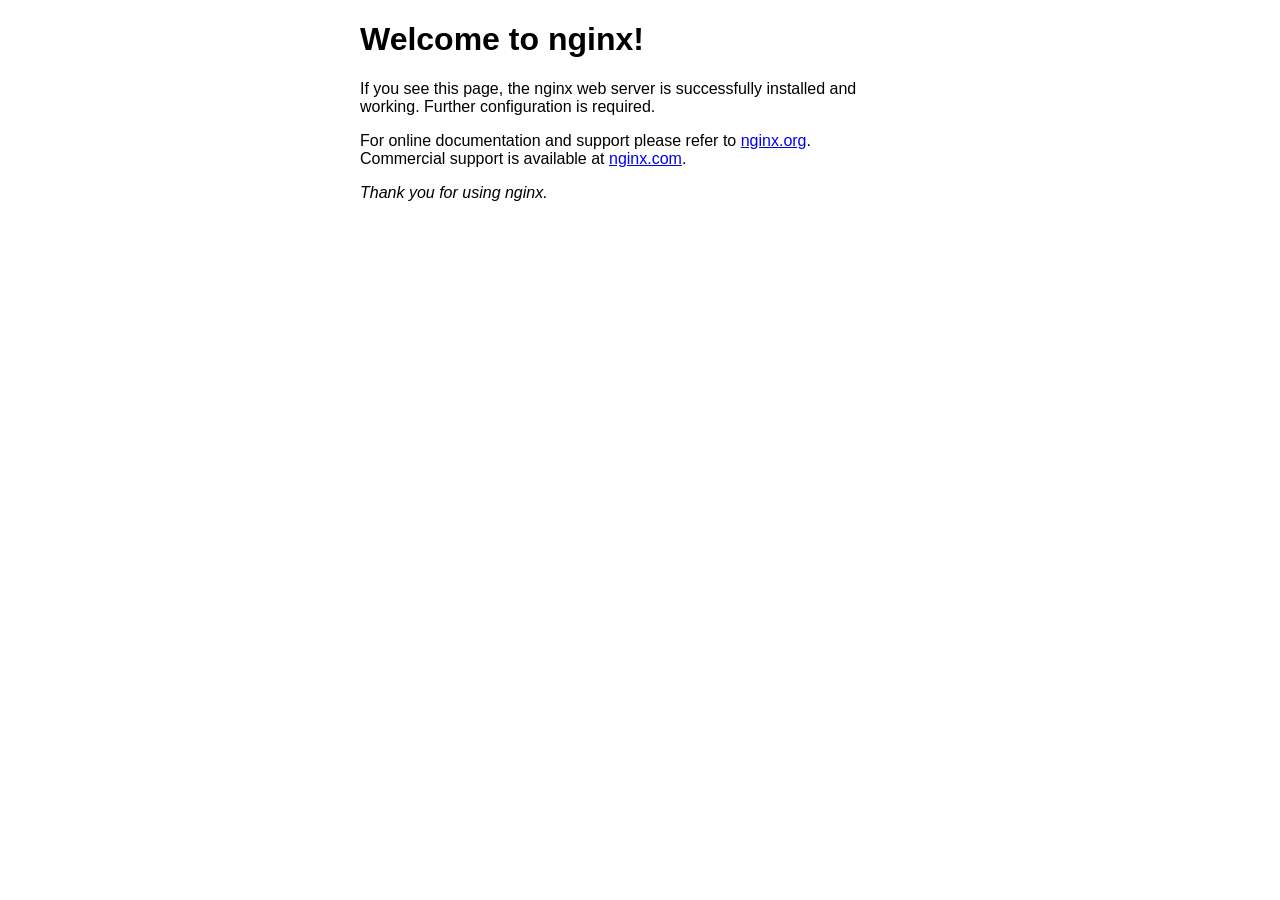
<file: nginx-1.18.0/html/index.html>
<!DOCTYPE html>
<html>
<head>
<title>Welcome to nginx!</title>
<style>
    body {
        width: 35em;
        margin: 0 auto;
        font-family: Tahoma, Verdana, Arial, sans-serif;
    }
</style>
</head>
<body>
<h1>Welcome to nginx!</h1>
<p>If you see this page, the nginx web server is successfully installed and
working. Further configuration is required.</p>

<p>For online documentation and support please refer to
<a href="http://nginx.org/">nginx.org</a>.<br/>
Commercial support is available at
<a href="http://nginx.com/">nginx.com</a>.</p>

<p><em>Thank you for using nginx.</em></p>
</body>
</html>
</file>
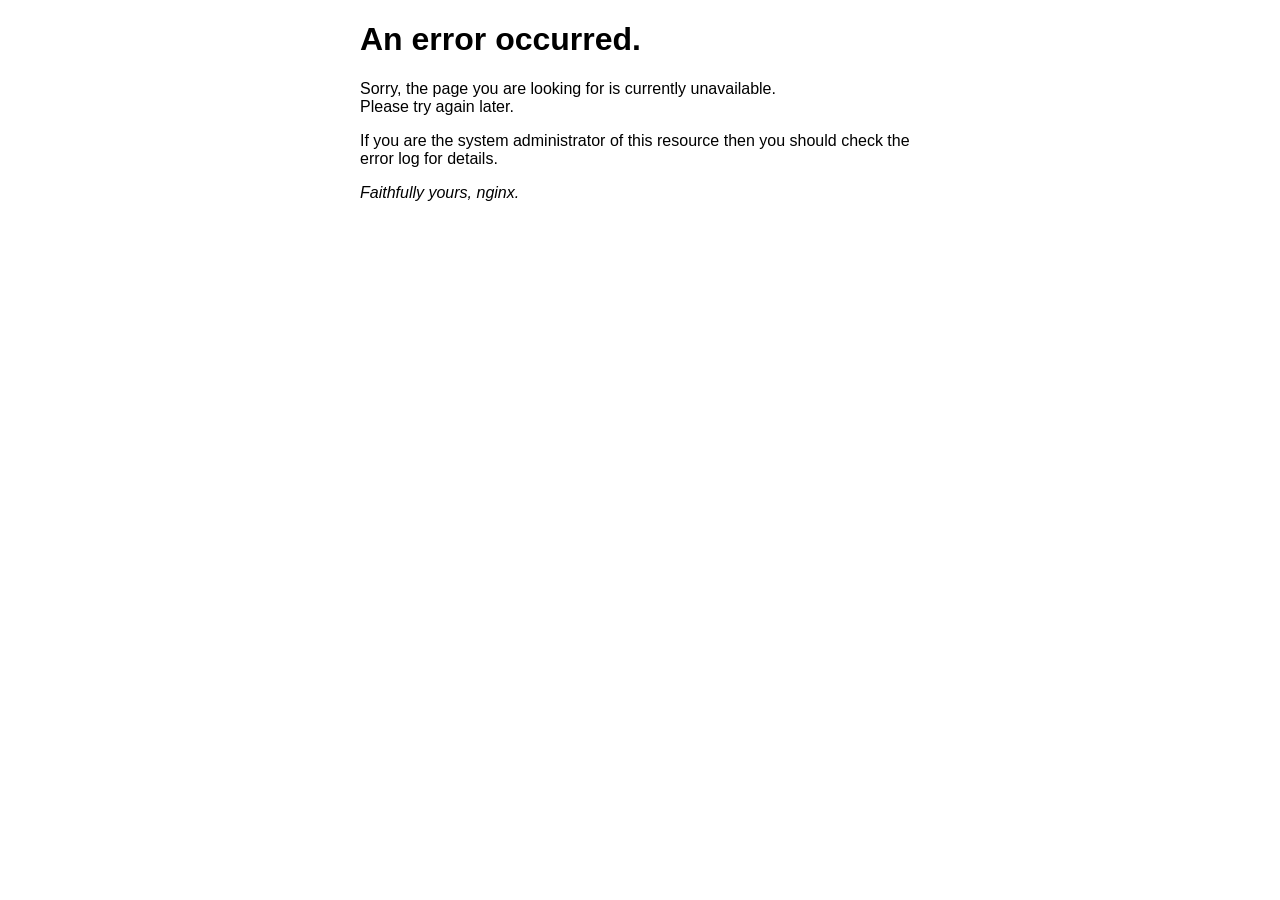
<file: nginx-1.18.0/html/50x.html>
<!DOCTYPE html>
<html>
<head>
<title>Error</title>
<style>
    body {
        width: 35em;
        margin: 0 auto;
        font-family: Tahoma, Verdana, Arial, sans-serif;
    }
</style>
</head>
<body>
<h1>An error occurred.</h1>
<p>Sorry, the page you are looking for is currently unavailable.<br/>
Please try again later.</p>
<p>If you are the system administrator of this resource then you should check
the error log for details.</p>
<p><em>Faithfully yours, nginx.</em></p>
</body>
</html>
</file>
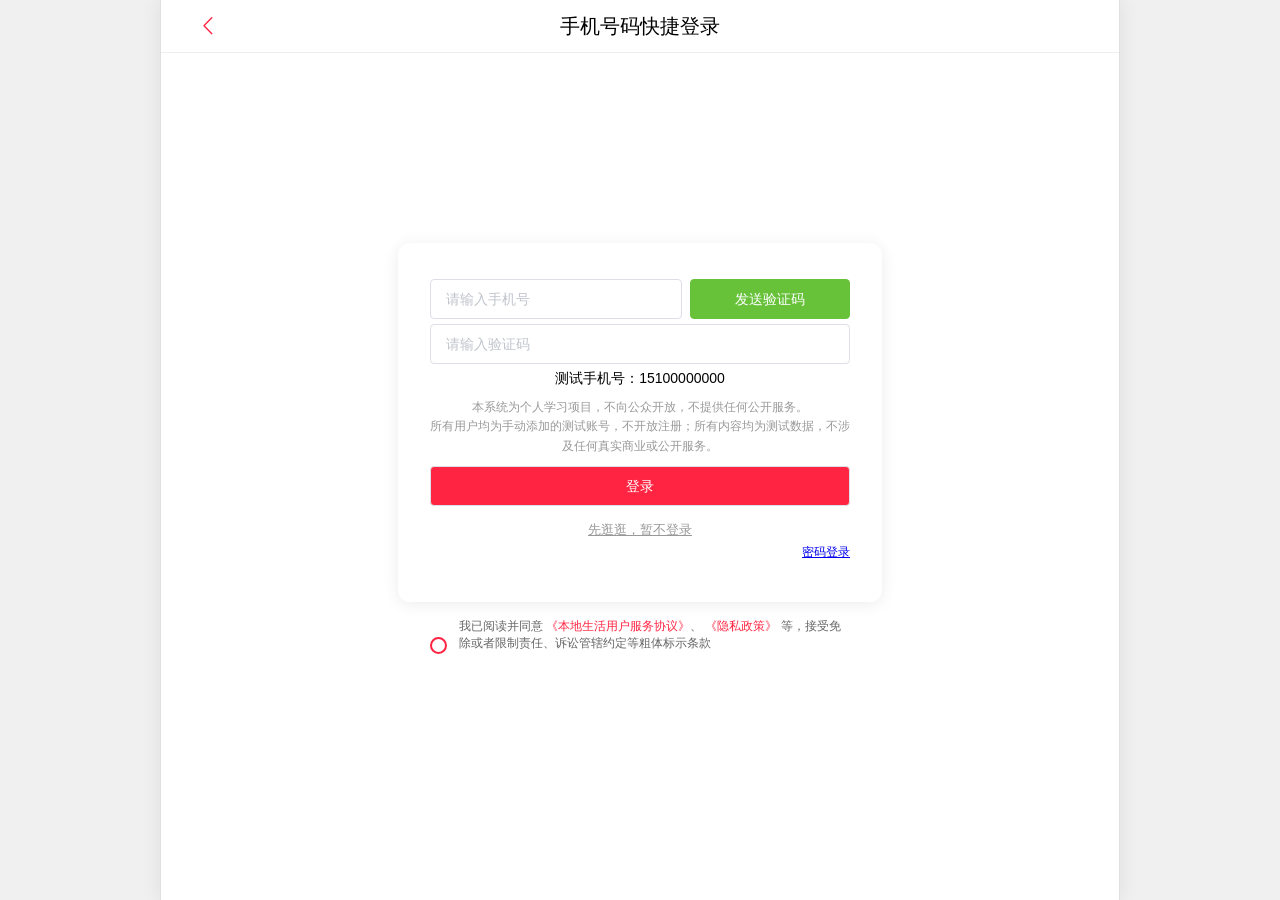
<file: nginx-1.18.0/html/llsp/login.html>
<!DOCTYPE html>
<html lang="en">
<head>
  <meta http-equiv="Content-Type" content="text/html; charset=UTF-8">
  <meta name="viewport" content="width=device-width, initial-scale=1, maximum-scale=1, user-scalable=0">
  <title>本地生活</title>
  <!-- 引入样式 -->
  <link rel="stylesheet" href="./css/element.css?v=20260603">
  <link href="./css/main.css?v=20260603" rel="stylesheet">
  <link href="./css/login.css?v=20260603" rel="stylesheet">

  <style type="text/css">
  </style>
</head>
<body>
<div id="app">
  <div class="login-container">
    <div class="header">
      <div class="header-back-btn" @click="goBack" ><i class="el-icon-arrow-left"></i></div>
      <div class="header-title">手机号码快捷登录</div>
      <div class="header-placeholder"></div>
    </div>
    <div class="content">
      <div class="login-form">
        <div style="display: flex; justify-content: space-between">
          <el-input style="width: 60%" placeholder="请输入手机号" v-model="form.phone"></el-input>
          <el-button style="width: 38%" @click="sendCode" type="success" :disabled="disabled">{{codeBtnMsg}}</el-button>
        </div>

        <div style="height: 5px"></div>
        <el-input placeholder="请输入验证码" v-model="form.code"></el-input>
        <div style="text-align: center; color: black; font-size: 14px; margin: 6px 0 0 0;">测试手机号：15100000000</div>
        <div style="text-align: center; color: #999; font-size: 12px; margin: 10px 0; line-height: 1.6;">
          本系统为个人学习项目，不向公众开放，不提供任何公开服务。<br>
          所有用户均为手动添加的测试账号，不开放注册；所有内容均为测试数据，不涉及任何真实商业或公开服务。
        </div>
        <el-button @click="login" style="width: 100%; background-color:#FF2442; color: #fff;">登录</el-button>
        <div style="text-align: center; margin-top: 15px;">
          <a href="/llsp/index.html" style="color: #999; font-size: 13px;">先逛逛，暂不登录</a>
        </div>
        <div style="text-align: right; color:#333333; margin: 5px 0"><a href="login2.html">密码登录</a></div>
      </div>
      <div class="login-radio">
        <div>
          <input type="radio" id="readed" name="readed" v-model="radio" value="1">
          <label for="readed"></label>
        </div>
        <div>我已阅读并同意
          <a href="javascript:void(0)">
          《本地生活用户服务协议》</a>、
          <a href="javascript:void(0)">《隐私政策》</a>
          等，接受免除或者限制责任、诉讼管辖约定等粗体标示条款
        </div>
      </div>
    </div>
  </div>

</div>
<script src="./js/vue.js"></script>
<script src="./js/axios.min.js"></script>
<!-- 引入组件库 -->
<script src="./js/element.js"></script>
<script src="./js/common.js"></script>
<script src="./js/footer.js"></script>
<script>

  const app = new Vue({
    el: "#app",
    data: {
      radio: "",
      disabled: false, // 发送短信按钮
      codeBtnMsg: "发送验证码", // 发送短信按钮提示
      form:{
        phone: '',
        code: ''
      }
    },
    methods: {
      // 弹窗提示错误
      showError(msg) {
        this.$message.error(msg);
      },
      login(){
        if(!this.radio){
          this.showError("请先确认阅读用户协议！");
          return
        }
        if(!this.form.phone){
          this.showError("手机号不能为空！");
          return
        }
        if(!/^1[3-9]\d{9}$/.test(this.form.phone)){
          this.showError("手机号格式错误！");
          return
        }
        if(!this.form.code){
          this.showError("验证码不能为空！");
          return
        }
        axios.post("user/login", this.form)
        .then(({data}) => {
            if(data){
              // 保存用户信息到session
              sessionStorage.setItem("token", data);
            }
            // 跳转回原页面，没有则跳首页（replace 替换历史记录，避免后退回到登录页）
            var redirect = util.getUrlParam("redirect");
            location.replace(redirect || "/llsp/index.html");
        })
        .catch(err => this.showError(err))
      },
      goBack(){
        location.href="/llsp/index.html";
      },
      sendCode(){
        if (!this.form.phone) {
          this.showError("手机号不能为空");
          return;
        }
        // 前端校验手机号格式
        if (!/^1[3-9]\d{9}$/.test(this.form.phone)) {
          this.showError("手机号格式错误！");
          return;
        }
        // 发送验证码
        axios.post("user/code?phone="+this.form.phone)
          .then(({data}) => {
            // 后端返回验证码，自动填入输入框
            if (data) {
              this.form.code = data;
              this.$message.success("验证码已自动填入：" + data);
            } else {
              this.$message.success("验证码已发送，请查看手机短信");
            }
          })
          .catch(err => {
            console.log(err);
            this.showError(err)
          });
        // 禁用按钮
        this.disabled = true;
        // 按钮倒计时
        let i = 60;
        this.codeBtnMsg = (i--) + '秒后可重发'
        let taskId = setInterval(() => this.codeBtnMsg = (i--) + '秒后可重发', 1000);
        setTimeout(() => {
          this.disabled = false;
          clearInterval(taskId);
          this.codeBtnMsg = "发送验证码";
        }, 59000)
      }
    }
  })
</script>
</body>
</html>
</file>
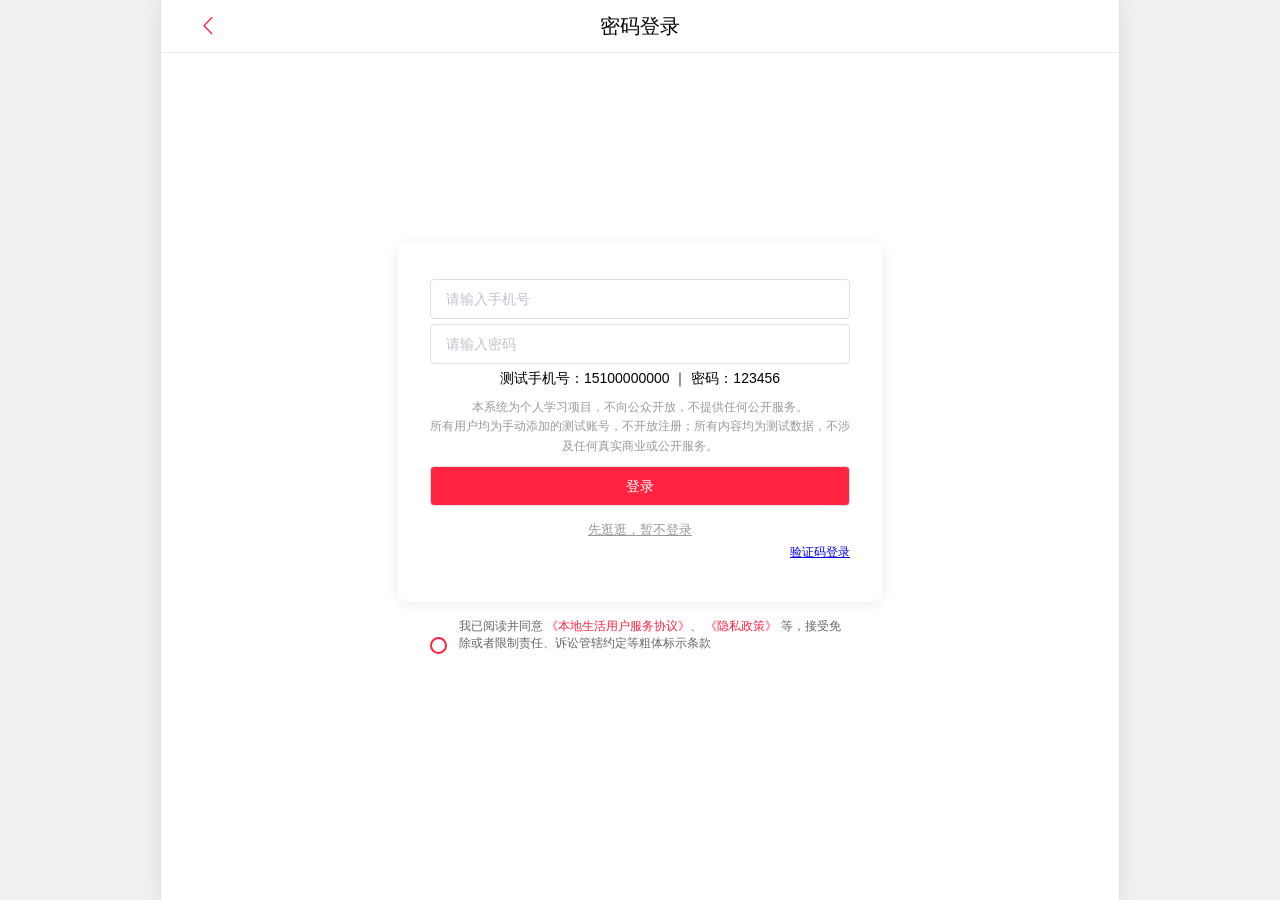
<file: nginx-1.18.0/html/llsp/login2.html>
<!DOCTYPE html>
<html lang="en">
<head>
  <meta http-equiv="Content-Type" content="text/html; charset=UTF-8">
  <meta name="viewport" content="width=device-width, initial-scale=1, maximum-scale=1, user-scalable=0">
  <title>本地生活</title>
  <link rel="stylesheet" href="./css/element.css?v=20260603">
  <link href="./css/main.css?v=20260603" rel="stylesheet">
  <link href="./css/login.css?v=20260603" rel="stylesheet">

  <style type="text/css">
      .el-radio__input.is-checked .el-radio__inner {
          border-color: #FF2442;
          background: #FF2442;
      }
      .el-input__inner:focus {
          border: 1px solid #FF2442;
      }
  </style>
</head>
<body>
<div id="app">
  <div class="login-container">
    <div class="header">
      <div class="header-back-btn" @click="goBack"><i class="el-icon-arrow-left"></i></div>
      <div class="header-title">密码登录</div>
      <div class="header-placeholder"></div>
    </div>
    <div class="content">
      <div class="login-form">
        <el-input placeholder="请输入手机号" v-model="form.phone"></el-input>
        <div style="height: 5px"></div>
        <el-input placeholder="请输入密码" v-model="form.password"></el-input>
        <div style="text-align: center; color: black; font-size: 14px; margin: 6px 0 0 0;">测试手机号：15100000000 ｜ 密码：123456</div>
        <div style="text-align: center; color: #999; font-size: 12px; margin: 10px 0; line-height: 1.6;">
          本系统为个人学习项目，不向公众开放，不提供任何公开服务。<br>
          所有用户均为手动添加的测试账号，不开放注册；所有内容均为测试数据，不涉及任何真实商业或公开服务。
        </div>
        <el-button @click="login" style="width: 100%; background-color:#FF2442; color: #fff;">登录</el-button>
        <div style="text-align: center; margin-top: 15px;">
          <a href="/llsp/index.html" style="color: #999; font-size: 13px;">先逛逛，暂不登录</a>
        </div>
        <div style="text-align: right; color:#333333; margin: 5px 0"><a href="login.html">验证码登录</a></div>
      </div>
      <div class="login-radio">
        <div>
          <input type="radio" id="readed" name="readed" v-model="radio" value="1">
          <label for="readed"></label>
        </div>
        <div>我已阅读并同意
          <a href="javascript:void(0)">
          《本地生活用户服务协议》</a>、
          <a href="javascript:void(0)">《隐私政策》</a>
          等，接受免除或者限制责任、诉讼管辖约定等粗体标示条款
        </div>
      </div>
    </div>
  </div>

</div>
<script src="./js/vue.js"></script>
<script src="./js/axios.min.js"></script>
<!-- 引入组件库 -->
<script src="./js/element.js"></script>
<script src="./js/common.js"></script>
<script>

  const app = new Vue({
    el: "#app",
    data: {
      radio: "",
      form:{
        phone: '',
        password: ''
      }
    },
    methods: {
      // 弹窗提示错误
      showError(msg) {
        this.$message.error(msg);
      },
      login(){
        if(!this.radio){
          this.showError("请先确认阅读用户协议！");
          return;
        }
        if(!this.form.phone){
          this.showError("手机号不能为空！");
          return;
        }
        if(!/^1[3-9]\d{9}$/.test(this.form.phone)){
          this.showError("手机号格式错误！");
          return;
        }
        if(!this.form.password){
          this.showError("密码不能为空！");
          return;
        }
        axios.post("user/login", this.form)
          .then(({data}) => {
            if(data){
              // 保存用户信息到session
              sessionStorage.setItem("token", data);
            }
            // 跳转回原页面，没有则跳首页（replace 替换历史记录，避免后退回到登录页）
            var redirect = util.getUrlParam("redirect");
            location.replace(redirect || "/llsp/index.html");
          })
          .catch(err => this.showError(err))
      },
      goBack(){
        location.href="/llsp/index.html";
      }
    }
  })
</script>
</body>
</html>
</file>
<file: nginx-1.18.0/html/llsp/css/element.css>
@charset "UTF-8";.el-pagination--small .arrow.disabled,.el-table .hidden-columns,.el-table td.is-hidden>*,.el-table th.is-hidden>*,.el-table--hidden{visibility:hidden}.el-dropdown .el-dropdown-selfdefine:focus:active,.el-dropdown .el-dropdown-selfdefine:focus:not(.focusing),.el-message__closeBtn:focus,.el-message__content:focus,.el-popover:focus,.el-popover:focus:active,.el-popover__reference:focus:hover,.el-popover__reference:focus:not(.focusing),.el-rate:active,.el-rate:focus,.el-tooltip:focus:hover,.el-tooltip:focus:not(.focusing),.el-upload-list__item.is-success:active,.el-upload-list__item.is-success:not(.focusing):focus{outline-width:0}.el-input__suffix,.el-tree.is-dragging .el-tree-node__content *{pointer-events:none}@font-face{font-family:element-icons;src:url(fonts/element-icons.woff) format("woff"),url(fonts/element-icons.ttf) format("truetype");font-weight:400;font-display:"auto";font-style:normal}[class*=" el-icon-"],[class^=el-icon-]{font-family:element-icons!important;speak:none;font-style:normal;font-weight:400;font-variant:normal;text-transform:none;line-height:1;vertical-align:baseline;display:inline-block;-webkit-font-smoothing:antialiased;-moz-osx-font-smoothing:grayscale}.el-icon-ice-cream-round:before{content:"\e6a0"}.el-icon-ice-cream-square:before{content:"\e6a3"}.el-icon-lollipop:before{content:"\e6a4"}.el-icon-potato-strips:before{content:"\e6a5"}.el-icon-milk-tea:before{content:"\e6a6"}.el-icon-ice-drink:before{content:"\e6a7"}.el-icon-ice-tea:before{content:"\e6a9"}.el-icon-coffee:before{content:"\e6aa"}.el-icon-orange:before{content:"\e6ab"}.el-icon-pear:before{content:"\e6ac"}.el-icon-apple:before{content:"\e6ad"}.el-icon-cherry:before{content:"\e6ae"}.el-icon-watermelon:before{content:"\e6af"}.el-icon-grape:before{content:"\e6b0"}.el-icon-refrigerator:before{content:"\e6b1"}.el-icon-goblet-square-full:before{content:"\e6b2"}.el-icon-goblet-square:before{content:"\e6b3"}.el-icon-goblet-full:before{content:"\e6b4"}.el-icon-goblet:before{content:"\e6b5"}.el-icon-cold-drink:before{content:"\e6b6"}.el-icon-coffee-cup:before{content:"\e6b8"}.el-icon-water-cup:before{content:"\e6b9"}.el-icon-hot-water:before{content:"\e6ba"}.el-icon-ice-cream:before{content:"\e6bb"}.el-icon-dessert:before{content:"\e6bc"}.el-icon-sugar:before{content:"\e6bd"}.el-icon-tableware:before{content:"\e6be"}.el-icon-burger:before{content:"\e6bf"}.el-icon-knife-fork:before{content:"\e6c1"}.el-icon-fork-spoon:before{content:"\e6c2"}.el-icon-chicken:before{content:"\e6c3"}.el-icon-food:before{content:"\e6c4"}.el-icon-dish-1:before{content:"\e6c5"}.el-icon-dish:before{content:"\e6c6"}.el-icon-moon-night:before{content:"\e6ee"}.el-icon-moon:before{content:"\e6f0"}.el-icon-cloudy-and-sunny:before{content:"\e6f1"}.el-icon-partly-cloudy:before{content:"\e6f2"}.el-icon-cloudy:before{content:"\e6f3"}.el-icon-sunny:before{content:"\e6f6"}.el-icon-sunset:before{content:"\e6f7"}.el-icon-sunrise-1:before{content:"\e6f8"}.el-icon-sunrise:before{content:"\e6f9"}.el-icon-heavy-rain:before{content:"\e6fa"}.el-icon-lightning:before{content:"\e6fb"}.el-icon-light-rain:before{content:"\e6fc"}.el-icon-wind-power:before{content:"\e6fd"}.el-icon-baseball:before{content:"\e712"}.el-icon-soccer:before{content:"\e713"}.el-icon-football:before{content:"\e715"}.el-icon-basketball:before{content:"\e716"}.el-icon-ship:before{content:"\e73f"}.el-icon-truck:before{content:"\e740"}.el-icon-bicycle:before{content:"\e741"}.el-icon-mobile-phone:before{content:"\e6d3"}.el-icon-service:before{content:"\e6d4"}.el-icon-key:before{content:"\e6e2"}.el-icon-unlock:before{content:"\e6e4"}.el-icon-lock:before{content:"\e6e5"}.el-icon-watch:before{content:"\e6fe"}.el-icon-watch-1:before{content:"\e6ff"}.el-icon-timer:before{content:"\e702"}.el-icon-alarm-clock:before{content:"\e703"}.el-icon-map-location:before{content:"\e704"}.el-icon-delete-location:before{content:"\e705"}.el-icon-add-location:before{content:"\e706"}.el-icon-location-information:before{content:"\e707"}.el-icon-location-outline:before{content:"\e708"}.el-icon-location:before{content:"\e79e"}.el-icon-place:before{content:"\e709"}.el-icon-discover:before{content:"\e70a"}.el-icon-first-aid-kit:before{content:"\e70b"}.el-icon-trophy-1:before{content:"\e70c"}.el-icon-trophy:before{content:"\e70d"}.el-icon-medal:before{content:"\e70e"}.el-icon-medal-1:before{content:"\e70f"}.el-icon-stopwatch:before{content:"\e710"}.el-icon-mic:before{content:"\e711"}.el-icon-copy-document:before{content:"\e718"}.el-icon-full-screen:before{content:"\e719"}.el-icon-switch-button:before{content:"\e71b"}.el-icon-aim:before{content:"\e71c"}.el-icon-crop:before{content:"\e71d"}.el-icon-odometer:before{content:"\e71e"}.el-icon-time:before{content:"\e71f"}.el-icon-bangzhu:before{content:"\e724"}.el-icon-close-notification:before{content:"\e726"}.el-icon-microphone:before{content:"\e727"}.el-icon-turn-off-microphone:before{content:"\e728"}.el-icon-position:before{content:"\e729"}.el-icon-postcard:before{content:"\e72a"}.el-icon-message:before{content:"\e72b"}.el-icon-chat-line-square:before{content:"\e72d"}.el-icon-chat-dot-square:before{content:"\e72e"}.el-icon-chat-dot-round:before{content:"\e72f"}.el-icon-chat-square:before{content:"\e730"}.el-icon-chat-line-round:before{content:"\e731"}.el-icon-chat-round:before{content:"\e732"}.el-icon-set-up:before{content:"\e733"}.el-icon-turn-off:before{content:"\e734"}.el-icon-open:before{content:"\e735"}.el-icon-connection:before{content:"\e736"}.el-icon-link:before{content:"\e737"}.el-icon-cpu:before{content:"\e738"}.el-icon-thumb:before{content:"\e739"}.el-icon-female:before{content:"\e73a"}.el-icon-male:before{content:"\e73b"}.el-icon-guide:before{content:"\e73c"}.el-icon-news:before{content:"\e73e"}.el-icon-price-tag:before{content:"\e744"}.el-icon-discount:before{content:"\e745"}.el-icon-wallet:before{content:"\e747"}.el-icon-coin:before{content:"\e748"}.el-icon-money:before{content:"\e749"}.el-icon-bank-card:before{content:"\e74a"}.el-icon-box:before{content:"\e74b"}.el-icon-present:before{content:"\e74c"}.el-icon-sell:before{content:"\e6d5"}.el-icon-sold-out:before{content:"\e6d6"}.el-icon-shopping-bag-2:before{content:"\e74d"}.el-icon-shopping-bag-1:before{content:"\e74e"}.el-icon-shopping-cart-2:before{content:"\e74f"}.el-icon-shopping-cart-1:before{content:"\e750"}.el-icon-shopping-cart-full:before{content:"\e751"}.el-icon-smoking:before{content:"\e752"}.el-icon-no-smoking:before{content:"\e753"}.el-icon-house:before{content:"\e754"}.el-icon-table-lamp:before{content:"\e755"}.el-icon-school:before{content:"\e756"}.el-icon-office-building:before{content:"\e757"}.el-icon-toilet-paper:before{content:"\e758"}.el-icon-notebook-2:before{content:"\e759"}.el-icon-notebook-1:before{content:"\e75a"}.el-icon-files:before{content:"\e75b"}.el-icon-collection:before{content:"\e75c"}.el-icon-receiving:before{content:"\e75d"}.el-icon-suitcase-1:before{content:"\e760"}.el-icon-suitcase:before{content:"\e761"}.el-icon-film:before{content:"\e763"}.el-icon-collection-tag:before{content:"\e765"}.el-icon-data-analysis:before{content:"\e766"}.el-icon-pie-chart:before{content:"\e767"}.el-icon-data-board:before{content:"\e768"}.el-icon-data-line:before{content:"\e76d"}.el-icon-reading:before{content:"\e769"}.el-icon-magic-stick:before{content:"\e76a"}.el-icon-coordinate:before{content:"\e76b"}.el-icon-mouse:before{content:"\e76c"}.el-icon-brush:before{content:"\e76e"}.el-icon-headset:before{content:"\e76f"}.el-icon-umbrella:before{content:"\e770"}.el-icon-scissors:before{content:"\e771"}.el-icon-mobile:before{content:"\e773"}.el-icon-attract:before{content:"\e774"}.el-icon-monitor:before{content:"\e775"}.el-icon-search:before{content:"\e778"}.el-icon-takeaway-box:before{content:"\e77a"}.el-icon-paperclip:before{content:"\e77d"}.el-icon-printer:before{content:"\e77e"}.el-icon-document-add:before{content:"\e782"}.el-icon-document:before{content:"\e785"}.el-icon-document-checked:before{content:"\e786"}.el-icon-document-copy:before{content:"\e787"}.el-icon-document-delete:before{content:"\e788"}.el-icon-document-remove:before{content:"\e789"}.el-icon-tickets:before{content:"\e78b"}.el-icon-folder-checked:before{content:"\e77f"}.el-icon-folder-delete:before{content:"\e780"}.el-icon-folder-remove:before{content:"\e781"}.el-icon-folder-add:before{content:"\e783"}.el-icon-folder-opened:before{content:"\e784"}.el-icon-folder:before{content:"\e78a"}.el-icon-edit-outline:before{content:"\e764"}.el-icon-edit:before{content:"\e78c"}.el-icon-date:before{content:"\e78e"}.el-icon-c-scale-to-original:before{content:"\e7c6"}.el-icon-view:before{content:"\e6ce"}.el-icon-loading:before{content:"\e6cf"}.el-icon-rank:before{content:"\e6d1"}.el-icon-sort-down:before{content:"\e7c4"}.el-icon-sort-up:before{content:"\e7c5"}.el-icon-sort:before{content:"\e6d2"}.el-icon-finished:before{content:"\e6cd"}.el-icon-refresh-left:before{content:"\e6c7"}.el-icon-refresh-right:before{content:"\e6c8"}.el-icon-refresh:before{content:"\e6d0"}.el-icon-video-play:before{content:"\e7c0"}.el-icon-video-pause:before{content:"\e7c1"}.el-icon-d-arrow-right:before{content:"\e6dc"}.el-icon-d-arrow-left:before{content:"\e6dd"}.el-icon-arrow-up:before{content:"\e6e1"}.el-icon-arrow-down:before{content:"\e6df"}.el-icon-arrow-right:before{content:"\e6e0"}.el-icon-arrow-left:before{content:"\e6de"}.el-icon-top-right:before{content:"\e6e7"}.el-icon-top-left:before{content:"\e6e8"}.el-icon-top:before{content:"\e6e6"}.el-icon-bottom:before{content:"\e6eb"}.el-icon-right:before{content:"\e6e9"}.el-icon-back:before{content:"\e6ea"}.el-icon-bottom-right:before{content:"\e6ec"}.el-icon-bottom-left:before{content:"\e6ed"}.el-icon-caret-top:before{content:"\e78f"}.el-icon-caret-bottom:before{content:"\e790"}.el-icon-caret-right:before{content:"\e791"}.el-icon-caret-left:before{content:"\e792"}.el-icon-d-caret:before{content:"\e79a"}.el-icon-share:before{content:"\e793"}.el-icon-menu:before{content:"\e798"}.el-icon-s-grid:before{content:"\e7a6"}.el-icon-s-check:before{content:"\e7a7"}.el-icon-s-data:before{content:"\e7a8"}.el-icon-s-opportunity:before{content:"\e7aa"}.el-icon-s-custom:before{content:"\e7ab"}.el-icon-s-claim:before{content:"\e7ad"}.el-icon-s-finance:before{content:"\e7ae"}.el-icon-s-comment:before{content:"\e7af"}.el-icon-s-flag:before{content:"\e7b0"}.el-icon-s-marketing:before{content:"\e7b1"}.el-icon-s-shop:before{content:"\e7b4"}.el-icon-s-open:before{content:"\e7b5"}.el-icon-s-management:before{content:"\e7b6"}.el-icon-s-ticket:before{content:"\e7b7"}.el-icon-s-release:before{content:"\e7b8"}.el-icon-s-home:before{content:"\e7b9"}.el-icon-s-promotion:before{content:"\e7ba"}.el-icon-s-operation:before{content:"\e7bb"}.el-icon-s-unfold:before{content:"\e7bc"}.el-icon-s-fold:before{content:"\e7a9"}.el-icon-s-platform:before{content:"\e7bd"}.el-icon-s-order:before{content:"\e7be"}.el-icon-s-cooperation:before{content:"\e7bf"}.el-icon-bell:before{content:"\e725"}.el-icon-message-solid:before{content:"\e799"}.el-icon-video-camera:before{content:"\e772"}.el-icon-video-camera-solid:before{content:"\e796"}.el-icon-camera:before{content:"\e779"}.el-icon-camera-solid:before{content:"\e79b"}.el-icon-download:before{content:"\e77c"}.el-icon-upload2:before{content:"\e77b"}.el-icon-upload:before{content:"\e7c3"}.el-icon-picture-outline-round:before{content:"\e75f"}.el-icon-picture-outline:before{content:"\e75e"}.el-icon-picture:before{content:"\e79f"}.el-icon-close:before{content:"\e6db"}.el-icon-check:before{content:"\e6da"}.el-icon-plus:before{content:"\e6d9"}.el-icon-minus:before{content:"\e6d8"}.el-icon-help:before{content:"\e73d"}.el-icon-s-help:before{content:"\e7b3"}.el-icon-circle-close:before{content:"\e78d"}.el-icon-circle-check:before{content:"\e720"}.el-icon-circle-plus-outline:before{content:"\e723"}.el-icon-remove-outline:before{content:"\e722"}.el-icon-zoom-out:before{content:"\e776"}.el-icon-zoom-in:before{content:"\e777"}.el-icon-error:before{content:"\e79d"}.el-icon-success:before{content:"\e79c"}.el-icon-circle-plus:before{content:"\e7a0"}.el-icon-remove:before{content:"\e7a2"}.el-icon-info:before{content:"\e7a1"}.el-icon-question:before{content:"\e7a4"}.el-icon-warning-outline:before{content:"\e6c9"}.el-icon-warning:before{content:"\e7a3"}.el-icon-goods:before{content:"\e7c2"}.el-icon-s-goods:before{content:"\e7b2"}.el-icon-star-off:before{content:"\e717"}.el-icon-star-on:before{content:"\e797"}.el-icon-more-outline:before{content:"\e6cc"}.el-icon-more:before{content:"\e794"}.el-icon-phone-outline:before{content:"\e6cb"}.el-icon-phone:before{content:"\e795"}.el-icon-user:before{content:"\e6e3"}.el-icon-user-solid:before{content:"\e7a5"}.el-icon-setting:before{content:"\e6ca"}.el-icon-s-tools:before{content:"\e7ac"}.el-icon-delete:before{content:"\e6d7"}.el-icon-delete-solid:before{content:"\e7c9"}.el-icon-eleme:before{content:"\e7c7"}.el-icon-platform-eleme:before{content:"\e7ca"}.el-icon-loading{-webkit-animation:rotating 2s linear infinite;animation:rotating 2s linear infinite}.el-icon--right{margin-left:5px}.el-icon--left{margin-right:5px}@-webkit-keyframes rotating{0%{-webkit-transform:rotateZ(0);transform:rotateZ(0)}100%{-webkit-transform:rotateZ(360deg);transform:rotateZ(360deg)}}@keyframes rotating{0%{-webkit-transform:rotateZ(0);transform:rotateZ(0)}100%{-webkit-transform:rotateZ(360deg);transform:rotateZ(360deg)}}.el-pagination{white-space:nowrap;padding:2px 5px;color:#303133;font-weight:700}.el-pagination::after,.el-pagination::before{display:table;content:""}.el-pagination::after{clear:both}.el-pagination button,.el-pagination span:not([class*=suffix]){display:inline-block;font-size:13px;min-width:35.5px;height:28px;line-height:28px;vertical-align:top;-webkit-box-sizing:border-box;box-sizing:border-box}.el-pagination .el-input__inner{text-align:center;-moz-appearance:textfield;line-height:normal}.el-pagination .el-input__suffix{right:0;-webkit-transform:scale(.8);transform:scale(.8)}.el-pagination .el-select .el-input{width:100px;margin:0 5px}.el-pagination .el-select .el-input .el-input__inner{padding-right:25px;border-radius:3px}.el-pagination button{border:none;padding:0 6px;background:0 0}.el-pagination button:focus{outline:0}.el-pagination button:hover{color:#FF6633}.el-pagination button:disabled{color:#C0C4CC;background-color:#FFF;cursor:not-allowed}.el-pagination .btn-next,.el-pagination .btn-prev{background:center center no-repeat #FFF;background-size:16px;cursor:pointer;margin:0;color:#303133}.el-pagination .btn-next .el-icon,.el-pagination .btn-prev .el-icon{display:block;font-size:12px;font-weight:700}.el-pagination .btn-prev{padding-right:12px}.el-pagination .btn-next{padding-left:12px}.el-pagination .el-pager li.disabled{color:#C0C4CC;cursor:not-allowed}.el-pager li,.el-pager li.btn-quicknext:hover,.el-pager li.btn-quickprev:hover{cursor:pointer}.el-pagination--small .btn-next,.el-pagination--small .btn-prev,.el-pagination--small .el-pager li,.el-pagination--small .el-pager li.btn-quicknext,.el-pagination--small .el-pager li.btn-quickprev,.el-pagination--small .el-pager li:last-child{border-color:transparent;font-size:12px;line-height:22px;height:22px;min-width:22px}.el-pagination--small .more::before,.el-pagination--small li.more::before{line-height:24px}.el-pagination--small button,.el-pagination--small span:not([class*=suffix]){height:22px;line-height:22px}.el-pagination--small .el-pagination__editor,.el-pagination--small .el-pagination__editor.el-input .el-input__inner{height:22px}.el-pagination__sizes{margin:0 10px 0 0;font-weight:400;color:#606266}.el-pagination__sizes .el-input .el-input__inner{font-size:13px;padding-left:8px}.el-pagination__sizes .el-input .el-input__inner:hover{border-color:#FF6633}.el-pagination__total{margin-right:10px;font-weight:400;color:#606266}.el-pagination__jump{margin-left:24px;font-weight:400;color:#606266}.el-pagination__jump .el-input__inner{padding:0 3px}.el-pagination__rightwrapper{float:right}.el-pagination__editor{line-height:18px;padding:0 2px;height:28px;text-align:center;margin:0 2px;-webkit-box-sizing:border-box;box-sizing:border-box;border-radius:3px}.el-pager,.el-pagination.is-background .btn-next,.el-pagination.is-background .btn-prev{padding:0}.el-pagination__editor.el-input{width:50px}.el-pagination__editor.el-input .el-input__inner{height:28px}.el-pagination__editor .el-input__inner::-webkit-inner-spin-button,.el-pagination__editor .el-input__inner::-webkit-outer-spin-button{-webkit-appearance:none;margin:0}.el-pagination.is-background .btn-next,.el-pagination.is-background .btn-prev,.el-pagination.is-background .el-pager li{margin:0 5px;background-color:#f4f4f5;color:#606266;min-width:30px;border-radius:2px}.el-pagination.is-background .btn-next.disabled,.el-pagination.is-background .btn-next:disabled,.el-pagination.is-background .btn-prev.disabled,.el-pagination.is-background .btn-prev:disabled,.el-pagination.is-background .el-pager li.disabled{color:#C0C4CC}.el-pagination.is-background .el-pager li:not(.disabled):hover{color:#FF6633}.el-pagination.is-background .el-pager li:not(.disabled).active{background-color:#FF6633;color:#FFF}.el-dialog,.el-pager li{background:#FFF;-webkit-box-sizing:border-box}.el-pagination.is-background.el-pagination--small .btn-next,.el-pagination.is-background.el-pagination--small .btn-prev,.el-pagination.is-background.el-pagination--small .el-pager li{margin:0 3px;min-width:22px}.el-pager,.el-pager li{vertical-align:top;margin:0;display:inline-block}.el-pager{-webkit-user-select:none;-moz-user-select:none;-ms-user-select:none;user-select:none;list-style:none;font-size:0}.el-date-table,.el-table th{-webkit-user-select:none;-moz-user-select:none}.el-pager .more::before{line-height:30px}.el-pager li{padding:0 4px;font-size:13px;min-width:35.5px;height:28px;line-height:28px;box-sizing:border-box;text-align:center}.el-menu--collapse .el-menu .el-submenu,.el-menu--popup{min-width:200px}.el-pager li.btn-quicknext,.el-pager li.btn-quickprev{line-height:28px;color:#303133}.el-pager li.btn-quicknext.disabled,.el-pager li.btn-quickprev.disabled{color:#C0C4CC}.el-pager li.active+li{border-left:0}.el-pager li:hover{color:#FF6633}.el-pager li.active{color:#FF6633;cursor:default}@-webkit-keyframes v-modal-in{0%{opacity:0}}@-webkit-keyframes v-modal-out{100%{opacity:0}}.el-dialog{position:relative;margin:0 auto 50px;border-radius:2px;-webkit-box-shadow:0 1px 3px rgba(0,0,0,.3);box-shadow:0 1px 3px rgba(0,0,0,.3);box-sizing:border-box;width:50%}.el-dialog.is-fullscreen{width:100%;margin-top:0;margin-bottom:0;height:100%;overflow:auto}.el-dialog__wrapper{position:fixed;top:0;right:0;bottom:0;left:0;overflow:auto;margin:0}.el-dialog__header{padding:20px 20px 10px}.el-dialog__headerbtn{position:absolute;top:20px;right:20px;padding:0;background:0 0;border:none;outline:0;cursor:pointer;font-size:16px}.el-dialog__headerbtn .el-dialog__close{color:#909399}.el-dialog__headerbtn:focus .el-dialog__close,.el-dialog__headerbtn:hover .el-dialog__close{color:#FF6633}.el-dialog__title{line-height:24px;font-size:18px;color:#303133}.el-dialog__body{padding:30px 20px;color:#606266;font-size:14px;word-break:break-all}.el-dialog__footer{padding:10px 20px 20px;text-align:right;-webkit-box-sizing:border-box;box-sizing:border-box}.el-dialog--center{text-align:center}.el-dialog--center .el-dialog__body{text-align:initial;padding:25px 25px 30px}.el-dialog--center .el-dialog__footer{text-align:inherit}.dialog-fade-enter-active{-webkit-animation:dialog-fade-in .3s;animation:dialog-fade-in .3s}.dialog-fade-leave-active{-webkit-animation:dialog-fade-out .3s;animation:dialog-fade-out .3s}@-webkit-keyframes dialog-fade-in{0%{-webkit-transform:translate3d(0,-20px,0);transform:translate3d(0,-20px,0);opacity:0}100%{-webkit-transform:translate3d(0,0,0);transform:translate3d(0,0,0);opacity:1}}@keyframes dialog-fade-in{0%{-webkit-transform:translate3d(0,-20px,0);transform:translate3d(0,-20px,0);opacity:0}100%{-webkit-transform:translate3d(0,0,0);transform:translate3d(0,0,0);opacity:1}}@-webkit-keyframes dialog-fade-out{0%{-webkit-transform:translate3d(0,0,0);transform:translate3d(0,0,0);opacity:1}100%{-webkit-transform:translate3d(0,-20px,0);transform:translate3d(0,-20px,0);opacity:0}}@keyframes dialog-fade-out{0%{-webkit-transform:translate3d(0,0,0);transform:translate3d(0,0,0);opacity:1}100%{-webkit-transform:translate3d(0,-20px,0);transform:translate3d(0,-20px,0);opacity:0}}.el-autocomplete{position:relative;display:inline-block}.el-autocomplete-suggestion{margin:5px 0;-webkit-box-shadow:0 2px 12px 0 rgba(0,0,0,.1);box-shadow:0 2px 12px 0 rgba(0,0,0,.1);border-radius:4px;border:1px solid #E4E7ED;-webkit-box-sizing:border-box;box-sizing:border-box;background-color:#FFF}.el-dropdown-menu,.el-menu--collapse .el-submenu .el-menu{z-index:10;-webkit-box-shadow:0 2px 12px 0 rgba(0,0,0,.1)}.el-autocomplete-suggestion__wrap{max-height:280px;padding:10px 0;-webkit-box-sizing:border-box;box-sizing:border-box}.el-autocomplete-suggestion__list{margin:0;padding:0}.el-autocomplete-suggestion li{padding:0 20px;margin:0;line-height:34px;cursor:pointer;color:#606266;font-size:14px;list-style:none;white-space:nowrap;overflow:hidden;text-overflow:ellipsis}.el-autocomplete-suggestion li.highlighted,.el-autocomplete-suggestion li:hover{background-color:#F5F7FA}.el-autocomplete-suggestion li.divider{margin-top:6px;border-top:1px solid #000}.el-autocomplete-suggestion li.divider:last-child{margin-bottom:-6px}.el-autocomplete-suggestion.is-loading li{text-align:center;height:100px;line-height:100px;font-size:20px;color:#999}.el-autocomplete-suggestion.is-loading li::after{display:inline-block;content:"";height:100%;vertical-align:middle}.el-autocomplete-suggestion.is-loading li:hover{background-color:#FFF}.el-autocomplete-suggestion.is-loading .el-icon-loading{vertical-align:middle}.el-dropdown{display:inline-block;position:relative;color:#606266;font-size:14px}.el-dropdown .el-button-group{display:block}.el-dropdown .el-button-group .el-button{float:none}.el-dropdown .el-dropdown__caret-button{padding-left:5px;padding-right:5px;position:relative;border-left:none}.el-dropdown .el-dropdown__caret-button::before{content:'';position:absolute;display:block;width:1px;top:5px;bottom:5px;left:0;background:rgba(255,255,255,.5)}.el-dropdown .el-dropdown__caret-button.el-button--default::before{background:rgba(220,223,230,.5)}.el-dropdown .el-dropdown__caret-button:hover::before{top:0;bottom:0}.el-dropdown .el-dropdown__caret-button .el-dropdown__icon{padding-left:0}.el-dropdown__icon{font-size:12px;margin:0 3px}.el-dropdown-menu{position:absolute;top:0;left:0;padding:10px 0;margin:5px 0;background-color:#FFF;border:1px solid #EBEEF5;border-radius:4px;box-shadow:0 2px 12px 0 rgba(0,0,0,.1)}.el-dropdown-menu__item{list-style:none;line-height:36px;padding:0 20px;margin:0;font-size:14px;color:#606266;cursor:pointer;outline:0}.el-dropdown-menu__item:focus,.el-dropdown-menu__item:not(.is-disabled):hover{background-color:#ecf5ff;color:#66b1ff}.el-dropdown-menu__item i{margin-right:5px}.el-dropdown-menu__item--divided{position:relative;margin-top:6px;border-top:1px solid #EBEEF5}.el-dropdown-menu__item--divided:before{content:'';height:6px;display:block;margin:0 -20px;background-color:#FFF}.el-dropdown-menu__item.is-disabled{cursor:default;color:#bbb;pointer-events:none}.el-dropdown-menu--medium{padding:6px 0}.el-dropdown-menu--medium .el-dropdown-menu__item{line-height:30px;padding:0 17px;font-size:14px}.el-dropdown-menu--medium .el-dropdown-menu__item.el-dropdown-menu__item--divided{margin-top:6px}.el-dropdown-menu--medium .el-dropdown-menu__item.el-dropdown-menu__item--divided:before{height:6px;margin:0 -17px}.el-dropdown-menu--small{padding:6px 0}.el-dropdown-menu--small .el-dropdown-menu__item{line-height:27px;padding:0 15px;font-size:13px}.el-dropdown-menu--small .el-dropdown-menu__item.el-dropdown-menu__item--divided{margin-top:4px}.el-dropdown-menu--small .el-dropdown-menu__item.el-dropdown-menu__item--divided:before{height:4px;margin:0 -15px}.el-dropdown-menu--mini{padding:3px 0}.el-dropdown-menu--mini .el-dropdown-menu__item{line-height:24px;padding:0 10px;font-size:12px}.el-dropdown-menu--mini .el-dropdown-menu__item.el-dropdown-menu__item--divided{margin-top:3px}.el-dropdown-menu--mini .el-dropdown-menu__item.el-dropdown-menu__item--divided:before{height:3px;margin:0 -10px}.el-menu{border-right:solid 1px #e6e6e6;list-style:none;position:relative;margin:0;padding-left:0;background-color:#FFF}.el-menu--horizontal>.el-menu-item:not(.is-disabled):focus,.el-menu--horizontal>.el-menu-item:not(.is-disabled):hover,.el-menu--horizontal>.el-submenu .el-submenu__title:hover{background-color:#fff}.el-menu::after,.el-menu::before{display:table;content:""}.el-menu::after{clear:both}.el-menu.el-menu--horizontal{border-bottom:solid 1px #e6e6e6}.el-menu--horizontal{border-right:none}.el-menu--horizontal>.el-menu-item{float:left;height:60px;line-height:60px;margin:0;border-bottom:2px solid transparent;color:#909399}.el-menu--horizontal>.el-menu-item a,.el-menu--horizontal>.el-menu-item a:hover{color:inherit}.el-menu--horizontal>.el-submenu{float:left}.el-menu--horizontal>.el-submenu:focus,.el-menu--horizontal>.el-submenu:hover{outline:0}.el-menu--horizontal>.el-submenu:focus .el-submenu__title,.el-menu--horizontal>.el-submenu:hover .el-submenu__title{color:#303133}.el-menu--horizontal>.el-submenu.is-active .el-submenu__title{border-bottom:2px solid #FF6633;color:#303133}.el-menu--horizontal>.el-submenu .el-submenu__title{height:60px;line-height:60px;border-bottom:2px solid transparent;color:#909399}.el-menu--horizontal>.el-submenu .el-submenu__icon-arrow{position:static;vertical-align:middle;margin-left:8px;margin-top:-3px}.el-menu--horizontal .el-menu .el-menu-item,.el-menu--horizontal .el-menu .el-submenu__title{background-color:#FFF;float:none;height:36px;line-height:36px;padding:0 10px;color:#909399}.el-menu--horizontal .el-menu .el-menu-item.is-active,.el-menu--horizontal .el-menu .el-submenu.is-active>.el-submenu__title{color:#303133}.el-menu--horizontal .el-menu-item:not(.is-disabled):focus,.el-menu--horizontal .el-menu-item:not(.is-disabled):hover{outline:0;color:#303133}.el-menu--horizontal>.el-menu-item.is-active{border-bottom:2px solid #FF6633;color:#303133}.el-menu--collapse{width:64px}.el-menu--collapse>.el-menu-item [class^=el-icon-],.el-menu--collapse>.el-submenu>.el-submenu__title [class^=el-icon-]{margin:0;vertical-align:middle;width:24px;text-align:center}.el-menu--collapse>.el-menu-item .el-submenu__icon-arrow,.el-menu--collapse>.el-submenu>.el-submenu__title .el-submenu__icon-arrow{display:none}.el-menu--collapse>.el-menu-item span,.el-menu--collapse>.el-submenu>.el-submenu__title span{height:0;width:0;overflow:hidden;visibility:hidden;display:inline-block}.el-menu--collapse>.el-menu-item.is-active i{color:inherit}.el-menu--collapse .el-submenu{position:relative}.el-menu--collapse .el-submenu .el-menu{position:absolute;margin-left:5px;top:0;left:100%;border:1px solid #E4E7ED;border-radius:2px;box-shadow:0 2px 12px 0 rgba(0,0,0,.1)}.el-menu-item,.el-submenu__title{height:56px;line-height:56px;position:relative;-webkit-box-sizing:border-box;white-space:nowrap;list-style:none}.el-menu--collapse .el-submenu.is-opened>.el-submenu__title .el-submenu__icon-arrow{-webkit-transform:none;transform:none}.el-menu--popup{z-index:100;border:none;padding:5px 0;border-radius:2px;-webkit-box-shadow:0 2px 12px 0 rgba(0,0,0,.1);box-shadow:0 2px 12px 0 rgba(0,0,0,.1)}.el-menu--popup-bottom-start{margin-top:5px}.el-menu--popup-right-start{margin-left:5px;margin-right:5px}.el-menu-item{font-size:14px;color:#303133;padding:0 20px;cursor:pointer;-webkit-transition:border-color .3s,background-color .3s,color .3s;transition:border-color .3s,background-color .3s,color .3s;box-sizing:border-box}.el-menu-item *{vertical-align:middle}.el-menu-item i{color:#909399}.el-menu-item:focus,.el-menu-item:hover{outline:0;background-color:#ecf5ff}.el-menu-item.is-disabled{opacity:.25;cursor:not-allowed;background:0 0!important}.el-menu-item [class^=el-icon-]{margin-right:5px;width:24px;text-align:center;font-size:18px;vertical-align:middle}.el-menu-item.is-active{color:#FF6633}.el-menu-item.is-active i{color:inherit}.el-submenu{list-style:none;margin:0;padding-left:0}.el-submenu__title{font-size:14px;color:#303133;padding:0 20px;cursor:pointer;-webkit-transition:border-color .3s,background-color .3s,color .3s;transition:border-color .3s,background-color .3s,color .3s;box-sizing:border-box}.el-submenu__title *{vertical-align:middle}.el-submenu__title i{color:#909399}.el-submenu__title:focus,.el-submenu__title:hover{outline:0;background-color:#ecf5ff}.el-submenu__title.is-disabled{opacity:.25;cursor:not-allowed;background:0 0!important}.el-submenu__title:hover{background-color:#ecf5ff}.el-submenu .el-menu{border:none}.el-submenu .el-menu-item{height:50px;line-height:50px;padding:0 45px;min-width:200px}.el-submenu__icon-arrow{position:absolute;top:50%;right:20px;margin-top:-7px;-webkit-transition:-webkit-transform .3s;transition:-webkit-transform .3s;transition:transform .3s;transition:transform .3s,-webkit-transform .3s;font-size:12px}.el-submenu.is-active .el-submenu__title{border-bottom-color:#FF6633}.el-submenu.is-opened>.el-submenu__title .el-submenu__icon-arrow{-webkit-transform:rotateZ(180deg);transform:rotateZ(180deg)}.el-submenu.is-disabled .el-menu-item,.el-submenu.is-disabled .el-submenu__title{opacity:.25;cursor:not-allowed;background:0 0!important}.el-submenu [class^=el-icon-]{vertical-align:middle;margin-right:5px;width:24px;text-align:center;font-size:18px}.el-menu-item-group>ul{padding:0}.el-menu-item-group__title{padding:7px 0 7px 20px;line-height:normal;font-size:12px;color:#909399}.el-radio-button__inner,.el-radio-group{display:inline-block;line-height:1;vertical-align:middle}.horizontal-collapse-transition .el-submenu__title .el-submenu__icon-arrow{-webkit-transition:.2s;transition:.2s;opacity:0}.el-radio-group{font-size:0}.el-radio-button{position:relative;display:inline-block;outline:0}.el-radio-button__inner{white-space:nowrap;background:#FFF;border:1px solid #DCDFE6;font-weight:500;border-left:0;color:#606266;-webkit-appearance:none;text-align:center;-webkit-box-sizing:border-box;box-sizing:border-box;outline:0;margin:0;position:relative;cursor:pointer;-webkit-transition:all .3s cubic-bezier(.645,.045,.355,1);transition:all .3s cubic-bezier(.645,.045,.355,1);padding:12px 20px;font-size:14px;border-radius:0}.el-radio-button__inner.is-round{padding:12px 20px}.el-radio-button__inner:hover{color:#FF6633}.el-radio-button__inner [class*=el-icon-]{line-height:.9}.el-radio-button__inner [class*=el-icon-]+span{margin-left:5px}.el-radio-button:first-child .el-radio-button__inner{border-left:1px solid #DCDFE6;border-radius:4px 0 0 4px;-webkit-box-shadow:none!important;box-shadow:none!important}.el-radio-button__orig-radio{opacity:0;outline:0;position:absolute;z-index:-1}.el-radio-button__orig-radio:checked+.el-radio-button__inner{color:#FFF;background-color:#FF6633;border-color:#FF6633;-webkit-box-shadow:-1px 0 0 0 #FF6633;box-shadow:-1px 0 0 0 #FF6633}.el-radio-button__orig-radio:disabled+.el-radio-button__inner{color:#C0C4CC;cursor:not-allowed;background-image:none;background-color:#FFF;border-color:#EBEEF5;-webkit-box-shadow:none;box-shadow:none}.el-radio-button__orig-radio:disabled:checked+.el-radio-button__inner{background-color:#F2F6FC}.el-radio-button:last-child .el-radio-button__inner{border-radius:0 4px 4px 0}.el-popover,.el-radio-button:first-child:last-child .el-radio-button__inner{border-radius:4px}.el-radio-button--medium .el-radio-button__inner{padding:10px 20px;font-size:14px;border-radius:0}.el-radio-button--medium .el-radio-button__inner.is-round{padding:10px 20px}.el-radio-button--small .el-radio-button__inner{padding:9px 15px;font-size:12px;border-radius:0}.el-radio-button--small .el-radio-button__inner.is-round{padding:9px 15px}.el-radio-button--mini .el-radio-button__inner{padding:7px 15px;font-size:12px;border-radius:0}.el-radio-button--mini .el-radio-button__inner.is-round{padding:7px 15px}.el-radio-button:focus:not(.is-focus):not(:active):not(.is-disabled){-webkit-box-shadow:0 0 2px 2px #FF6633;box-shadow:0 0 2px 2px #FF6633}.el-switch{display:-webkit-inline-box;display:-ms-inline-flexbox;display:inline-flex;-webkit-box-align:center;-ms-flex-align:center;align-items:center;position:relative;font-size:14px;line-height:20px;height:20px;vertical-align:middle}.el-switch__core,.el-switch__label{display:inline-block;cursor:pointer}.el-switch.is-disabled .el-switch__core,.el-switch.is-disabled .el-switch__label{cursor:not-allowed}.el-switch__label{-webkit-transition:.2s;transition:.2s;height:20px;font-size:14px;font-weight:500;vertical-align:middle;color:#303133}.el-switch__label.is-active{color:#FF6633}.el-switch__label--left{margin-right:10px}.el-switch__label--right{margin-left:10px}.el-switch__label *{line-height:1;font-size:14px;display:inline-block}.el-switch__input{position:absolute;width:0;height:0;opacity:0;margin:0}.el-switch__core{margin:0;position:relative;width:40px;height:20px;border:1px solid #DCDFE6;outline:0;border-radius:10px;-webkit-box-sizing:border-box;box-sizing:border-box;background:#DCDFE6;-webkit-transition:border-color .3s,background-color .3s;transition:border-color .3s,background-color .3s;vertical-align:middle}.el-switch__core:after{content:"";position:absolute;top:1px;left:1px;border-radius:100%;-webkit-transition:all .3s;transition:all .3s;width:16px;height:16px;background-color:#FFF}.el-switch.is-checked .el-switch__core{border-color:#FF6633;background-color:#FF6633}.el-switch.is-checked .el-switch__core::after{left:100%;margin-left:-17px}.el-switch.is-disabled{opacity:.6}.el-switch--wide .el-switch__label.el-switch__label--left span{left:10px}.el-switch--wide .el-switch__label.el-switch__label--right span{right:10px}.el-switch .label-fade-enter,.el-switch .label-fade-leave-active{opacity:0}.el-select-dropdown{position:absolute;z-index:1001;border:1px solid #E4E7ED;border-radius:4px;background-color:#FFF;-webkit-box-shadow:0 2px 12px 0 rgba(0,0,0,.1);box-shadow:0 2px 12px 0 rgba(0,0,0,.1);-webkit-box-sizing:border-box;box-sizing:border-box;margin:5px 0}.el-select-dropdown.is-multiple .el-select-dropdown__item.selected{color:#FF6633;background-color:#FFF}.el-select-dropdown.is-multiple .el-select-dropdown__item.selected.hover{background-color:#F5F7FA}.el-select-dropdown.is-multiple .el-select-dropdown__item.selected::after{position:absolute;right:20px;font-family:element-icons;content:"\e6da";font-size:12px;font-weight:700;-webkit-font-smoothing:antialiased;-moz-osx-font-smoothing:grayscale}.el-select-dropdown .el-scrollbar.is-empty .el-select-dropdown__list{padding:0}.el-select-dropdown__empty{padding:10px 0;margin:0;text-align:center;color:#999;font-size:14px}.el-select-dropdown__wrap{max-height:274px}.el-select-dropdown__list{list-style:none;padding:6px 0;margin:0;-webkit-box-sizing:border-box;box-sizing:border-box}.el-select-dropdown__item{font-size:14px;padding:0 20px;position:relative;white-space:nowrap;overflow:hidden;text-overflow:ellipsis;color:#606266;height:34px;line-height:34px;-webkit-box-sizing:border-box;box-sizing:border-box;cursor:pointer}.el-select-dropdown__item.is-disabled{color:#C0C4CC;cursor:not-allowed}.el-select-dropdown__item.is-disabled:hover{background-color:#FFF}.el-select-dropdown__item.hover,.el-select-dropdown__item:hover{background-color:#F5F7FA}.el-select-dropdown__item.selected{color:#FF6633;font-weight:700}.el-select-group{margin:0;padding:0}.el-select-group__wrap{position:relative;list-style:none;margin:0;padding:0}.el-select-group__wrap:not(:last-of-type){padding-bottom:24px}.el-select-group__wrap:not(:last-of-type)::after{content:'';position:absolute;display:block;left:20px;right:20px;bottom:12px;height:1px;background:#E4E7ED}.el-select-group__title{padding-left:20px;font-size:12px;color:#909399;line-height:30px}.el-select-group .el-select-dropdown__item{padding-left:20px}.el-select{display:inline-block;position:relative}.el-select .el-select__tags>span{display:contents}.el-select:hover .el-input__inner{border-color:#C0C4CC}.el-select .el-input__inner{cursor:pointer;padding-right:35px}.el-select .el-input__inner:focus{border-color:#FF6633}.el-select .el-input .el-select__caret{color:#C0C4CC;font-size:14px;-webkit-transition:-webkit-transform .3s;transition:-webkit-transform .3s;transition:transform .3s;transition:transform .3s,-webkit-transform .3s;-webkit-transform:rotateZ(180deg);transform:rotateZ(180deg);cursor:pointer}.el-select .el-input .el-select__caret.is-reverse{-webkit-transform:rotateZ(0);transform:rotateZ(0)}.el-select .el-input .el-select__caret.is-show-close{font-size:14px;text-align:center;-webkit-transform:rotateZ(180deg);transform:rotateZ(180deg);border-radius:100%;color:#C0C4CC;-webkit-transition:color .2s cubic-bezier(.645,.045,.355,1);transition:color .2s cubic-bezier(.645,.045,.355,1)}.el-select .el-input .el-select__caret.is-show-close:hover{color:#909399}.el-select .el-input.is-disabled .el-input__inner{cursor:not-allowed}.el-select .el-input.is-disabled .el-input__inner:hover{border-color:#E4E7ED}.el-select .el-input.is-focus .el-input__inner{border-color:#FF6633}.el-select>.el-input{display:block}.el-select__input{border:none;outline:0;padding:0;margin-left:15px;color:#666;font-size:14px;-webkit-appearance:none;-moz-appearance:none;appearance:none;height:28px;background-color:transparent}.el-select__input.is-mini{height:14px}.el-select__close{cursor:pointer;position:absolute;top:8px;z-index:1000;right:25px;color:#C0C4CC;line-height:18px;font-size:14px}.el-select__close:hover{color:#909399}.el-select__tags{position:absolute;line-height:normal;white-space:normal;z-index:1;top:50%;-webkit-transform:translateY(-50%);transform:translateY(-50%);display:-webkit-box;display:-ms-flexbox;display:flex;-webkit-box-align:center;-ms-flex-align:center;align-items:center;-ms-flex-wrap:wrap;flex-wrap:wrap}.el-select .el-tag__close{margin-top:-2px}.el-select .el-tag{-webkit-box-sizing:border-box;box-sizing:border-box;border-color:transparent;margin:2px 0 2px 6px;background-color:#f0f2f5}.el-select .el-tag__close.el-icon-close{background-color:#C0C4CC;right:-7px;top:0;color:#FFF}.el-select .el-tag__close.el-icon-close:hover{background-color:#909399}.el-table,.el-table__expanded-cell{background-color:#FFF}.el-select .el-tag__close.el-icon-close::before{display:block;-webkit-transform:translate(0,.5px);transform:translate(0,.5px)}.el-table{position:relative;overflow:hidden;-webkit-box-sizing:border-box;box-sizing:border-box;-webkit-box-flex:1;-ms-flex:1;flex:1;width:100%;max-width:100%;font-size:14px;color:#606266}.el-table--mini,.el-table--small,.el-table__expand-icon{font-size:12px}.el-table__empty-block{min-height:60px;text-align:center;width:100%;display:-webkit-box;display:-ms-flexbox;display:flex;-webkit-box-pack:center;-ms-flex-pack:center;justify-content:center;-webkit-box-align:center;-ms-flex-align:center;align-items:center}.el-table__empty-text{line-height:60px;width:50%;color:#909399}.el-table__expand-column .cell{padding:0;text-align:center}.el-table__expand-icon{position:relative;cursor:pointer;color:#666;-webkit-transition:-webkit-transform .2s ease-in-out;transition:-webkit-transform .2s ease-in-out;transition:transform .2s ease-in-out;transition:transform .2s ease-in-out,-webkit-transform .2s ease-in-out;height:20px}.el-table__expand-icon--expanded{-webkit-transform:rotate(90deg);transform:rotate(90deg)}.el-table__expand-icon>.el-icon{position:absolute;left:50%;top:50%;margin-left:-5px;margin-top:-5px}.el-table__expanded-cell[class*=cell]{padding:20px 50px}.el-table__expanded-cell:hover{background-color:transparent!important}.el-table__placeholder{display:inline-block;width:20px}.el-table__append-wrapper{overflow:hidden}.el-table--fit{border-right:0;border-bottom:0}.el-table--fit td.gutter,.el-table--fit th.gutter{border-right-width:1px}.el-table--scrollable-x .el-table__body-wrapper{overflow-x:auto}.el-table--scrollable-y .el-table__body-wrapper{overflow-y:auto}.el-table thead{color:#909399;font-weight:500}.el-table thead.is-group th{background:#F5F7FA}.el-table th,.el-table tr{background-color:#FFF}.el-table td,.el-table th{padding:12px 0;min-width:0;-webkit-box-sizing:border-box;box-sizing:border-box;text-overflow:ellipsis;vertical-align:middle;position:relative;text-align:left}.el-table td.is-center,.el-table th.is-center{text-align:center}.el-table td.is-right,.el-table th.is-right{text-align:right}.el-table td.gutter,.el-table th.gutter{width:15px;border-right-width:0;border-bottom-width:0;padding:0}.el-table--medium td,.el-table--medium th{padding:10px 0}.el-table--small td,.el-table--small th{padding:8px 0}.el-table--mini td,.el-table--mini th{padding:6px 0}.el-table .cell,.el-table--border td:first-child .cell,.el-table--border th:first-child .cell{padding-left:10px}.el-table tr input[type=checkbox]{margin:0}.el-table td,.el-table th.is-leaf{border-bottom:1px solid #EBEEF5}.el-table th.is-sortable{cursor:pointer}.el-table th{overflow:hidden;-ms-user-select:none;user-select:none}.el-table th>.cell{display:inline-block;-webkit-box-sizing:border-box;box-sizing:border-box;position:relative;vertical-align:middle;padding-left:10px;padding-right:10px;width:100%}.el-table th>.cell.highlight{color:#FF6633}.el-table th.required>div::before{display:inline-block;content:"";width:8px;height:8px;border-radius:50%;background:#ff4d51;margin-right:5px;vertical-align:middle}.el-table td div{-webkit-box-sizing:border-box;box-sizing:border-box}.el-table td.gutter{width:0}.el-table .cell{-webkit-box-sizing:border-box;box-sizing:border-box;overflow:hidden;text-overflow:ellipsis;white-space:normal;word-break:break-all;line-height:23px;padding-right:10px}.el-table .cell.el-tooltip{white-space:nowrap;min-width:50px}.el-table--border,.el-table--group{border:1px solid #EBEEF5}.el-table--border::after,.el-table--group::after,.el-table::before{content:'';position:absolute;background-color:#EBEEF5;z-index:1}.el-table--border::after,.el-table--group::after{top:0;right:0;width:1px;height:100%}.el-table::before{left:0;bottom:0;width:100%;height:1px}.el-table--border{border-right:none;border-bottom:none}.el-table--border.el-loading-parent--relative{border-color:transparent}.el-table--border td,.el-table--border th,.el-table__body-wrapper .el-table--border.is-scrolling-left~.el-table__fixed{border-right:1px solid #EBEEF5}.el-table--border th.gutter:last-of-type{border-bottom:1px solid #EBEEF5;border-bottom-width:1px}.el-table--border th,.el-table__fixed-right-patch{border-bottom:1px solid #EBEEF5}.el-table__fixed,.el-table__fixed-right{position:absolute;top:0;left:0;overflow-x:hidden;overflow-y:hidden;-webkit-box-shadow:0 0 10px rgba(0,0,0,.12);box-shadow:0 0 10px rgba(0,0,0,.12)}.el-table__fixed-right::before,.el-table__fixed::before{content:'';position:absolute;left:0;bottom:0;width:100%;height:1px;background-color:#EBEEF5;z-index:4}.el-table__fixed-right-patch{position:absolute;top:-1px;right:0;background-color:#FFF}.el-table__fixed-right{top:0;left:auto;right:0}.el-table__fixed-right .el-table__fixed-body-wrapper,.el-table__fixed-right .el-table__fixed-footer-wrapper,.el-table__fixed-right .el-table__fixed-header-wrapper{left:auto;right:0}.el-table__fixed-header-wrapper{position:absolute;left:0;top:0;z-index:3}.el-table__fixed-footer-wrapper{position:absolute;left:0;bottom:0;z-index:3}.el-table__fixed-footer-wrapper tbody td{border-top:1px solid #EBEEF5;background-color:#F5F7FA;color:#606266}.el-table__fixed-body-wrapper{position:absolute;left:0;top:37px;overflow:hidden;z-index:3}.el-table__body-wrapper,.el-table__footer-wrapper,.el-table__header-wrapper{width:100%}.el-table__footer-wrapper{margin-top:-1px}.el-table__footer-wrapper td{border-top:1px solid #EBEEF5}.el-table__body,.el-table__footer,.el-table__header{table-layout:fixed;border-collapse:separate}.el-table__footer-wrapper,.el-table__header-wrapper{overflow:hidden}.el-table__footer-wrapper tbody td,.el-table__header-wrapper tbody td{background-color:#F5F7FA;color:#606266}.el-table__body-wrapper{overflow:hidden;position:relative}.el-table__body-wrapper.is-scrolling-left~.el-table__fixed,.el-table__body-wrapper.is-scrolling-none~.el-table__fixed,.el-table__body-wrapper.is-scrolling-none~.el-table__fixed-right,.el-table__body-wrapper.is-scrolling-right~.el-table__fixed-right{-webkit-box-shadow:none;box-shadow:none}.el-picker-panel,.el-table-filter{-webkit-box-shadow:0 2px 12px 0 rgba(0,0,0,.1)}.el-table__body-wrapper .el-table--border.is-scrolling-right~.el-table__fixed-right{border-left:1px solid #EBEEF5}.el-table .caret-wrapper{display:-webkit-inline-box;display:-ms-inline-flexbox;display:inline-flex;-webkit-box-orient:vertical;-webkit-box-direction:normal;-ms-flex-direction:column;flex-direction:column;-webkit-box-align:center;-ms-flex-align:center;align-items:center;height:34px;width:24px;vertical-align:middle;cursor:pointer;overflow:initial;position:relative}.el-table .sort-caret{width:0;height:0;border:5px solid transparent;position:absolute;left:7px}.el-table .sort-caret.ascending{border-bottom-color:#C0C4CC;top:5px}.el-table .sort-caret.descending{border-top-color:#C0C4CC;bottom:7px}.el-table .ascending .sort-caret.ascending{border-bottom-color:#FF6633}.el-table .descending .sort-caret.descending{border-top-color:#FF6633}.el-table .hidden-columns{position:absolute;z-index:-1}.el-table--striped .el-table__body tr.el-table__row--striped td{background:#FAFAFA}.el-table--striped .el-table__body tr.el-table__row--striped.current-row td{background-color:#ecf5ff}.el-table__body tr.hover-row.current-row>td,.el-table__body tr.hover-row.el-table__row--striped.current-row>td,.el-table__body tr.hover-row.el-table__row--striped>td,.el-table__body tr.hover-row>td{background-color:#F5F7FA}.el-table__body tr.current-row>td{background-color:#ecf5ff}.el-table__column-resize-proxy{position:absolute;left:200px;top:0;bottom:0;width:0;border-left:1px solid #EBEEF5;z-index:10}.el-table__column-filter-trigger{display:inline-block;line-height:34px;cursor:pointer}.el-table__column-filter-trigger i{color:#909399;font-size:12px;-webkit-transform:scale(.75);transform:scale(.75)}.el-table--enable-row-transition .el-table__body td{-webkit-transition:background-color .25s ease;transition:background-color .25s ease}.el-table--enable-row-hover .el-table__body tr:hover>td{background-color:#F5F7FA}.el-table--fluid-height .el-table__fixed,.el-table--fluid-height .el-table__fixed-right{bottom:0;overflow:hidden}.el-table [class*=el-table__row--level] .el-table__expand-icon{display:inline-block;width:20px;line-height:20px;height:20px;text-align:center;margin-right:3px}.el-table-column--selection .cell{padding-left:14px;padding-right:14px}.el-table-filter{border:1px solid #EBEEF5;border-radius:2px;background-color:#FFF;box-shadow:0 2px 12px 0 rgba(0,0,0,.1);-webkit-box-sizing:border-box;box-sizing:border-box;margin:2px 0}.el-date-table td,.el-date-table td div{height:30px;-webkit-box-sizing:border-box}.el-table-filter__list{padding:5px 0;margin:0;list-style:none;min-width:100px}.el-table-filter__list-item{line-height:36px;padding:0 10px;cursor:pointer;font-size:14px}.el-table-filter__list-item:hover{background-color:#ecf5ff;color:#66b1ff}.el-table-filter__list-item.is-active{background-color:#FF6633;color:#FFF}.el-table-filter__content{min-width:100px}.el-table-filter__bottom{border-top:1px solid #EBEEF5;padding:8px}.el-table-filter__bottom button{background:0 0;border:none;color:#606266;cursor:pointer;font-size:13px;padding:0 3px}.el-date-table td.in-range div,.el-date-table td.in-range div:hover,.el-date-table.is-week-mode .el-date-table__row.current div,.el-date-table.is-week-mode .el-date-table__row:hover div{background-color:#F2F6FC}.el-table-filter__bottom button:hover{color:#FF6633}.el-table-filter__bottom button:focus{outline:0}.el-table-filter__bottom button.is-disabled{color:#C0C4CC;cursor:not-allowed}.el-table-filter__wrap{max-height:280px}.el-table-filter__checkbox-group{padding:10px}.el-table-filter__checkbox-group label.el-checkbox{display:block;margin-right:5px;margin-bottom:8px;margin-left:5px}.el-table-filter__checkbox-group .el-checkbox:last-child{margin-bottom:0}.el-date-table{font-size:12px;-ms-user-select:none;user-select:none}.el-date-table.is-week-mode .el-date-table__row:hover td.available:hover{color:#606266}.el-date-table.is-week-mode .el-date-table__row:hover td:first-child div{margin-left:5px;border-top-left-radius:15px;border-bottom-left-radius:15px}.el-date-table.is-week-mode .el-date-table__row:hover td:last-child div{margin-right:5px;border-top-right-radius:15px;border-bottom-right-radius:15px}.el-date-table td{width:32px;padding:4px 0;box-sizing:border-box;text-align:center;cursor:pointer;position:relative}.el-date-table td div{padding:3px 0;box-sizing:border-box}.el-date-table td span{width:24px;height:24px;display:block;margin:0 auto;line-height:24px;position:absolute;left:50%;-webkit-transform:translateX(-50%);transform:translateX(-50%);border-radius:50%}.el-date-table td.next-month,.el-date-table td.prev-month{color:#C0C4CC}.el-date-table td.today{position:relative}.el-date-table td.today span{color:#FF6633;font-weight:700}.el-date-table td.today.end-date span,.el-date-table td.today.start-date span{color:#FFF}.el-date-table td.available:hover{color:#FF6633}.el-date-table td.current:not(.disabled) span{color:#FFF;background-color:#FF6633}.el-date-table td.end-date div,.el-date-table td.start-date div{color:#FFF}.el-date-table td.end-date span,.el-date-table td.start-date span{background-color:#FF6633}.el-date-table td.start-date div{margin-left:5px;border-top-left-radius:15px;border-bottom-left-radius:15px}.el-date-table td.end-date div{margin-right:5px;border-top-right-radius:15px;border-bottom-right-radius:15px}.el-date-table td.disabled div{background-color:#F5F7FA;opacity:1;cursor:not-allowed;color:#C0C4CC}.el-date-table td.selected div{margin-left:5px;margin-right:5px;background-color:#F2F6FC;border-radius:15px}.el-date-table td.selected div:hover{background-color:#F2F6FC}.el-date-table td.selected span{background-color:#FF6633;color:#FFF;border-radius:15px}.el-date-table td.week{font-size:80%;color:#606266}.el-month-table,.el-year-table{font-size:12px;border-collapse:collapse}.el-date-table th{padding:5px;color:#606266;font-weight:400;border-bottom:solid 1px #EBEEF5}.el-month-table{margin:-1px}.el-month-table td{text-align:center;padding:8px 0;cursor:pointer}.el-month-table td div{height:48px;padding:6px 0;-webkit-box-sizing:border-box;box-sizing:border-box}.el-month-table td.today .cell{color:#FF6633;font-weight:700}.el-month-table td.today.end-date .cell,.el-month-table td.today.start-date .cell{color:#FFF}.el-month-table td.disabled .cell{background-color:#F5F7FA;cursor:not-allowed;color:#C0C4CC}.el-month-table td.disabled .cell:hover{color:#C0C4CC}.el-month-table td .cell{width:60px;height:36px;display:block;line-height:36px;color:#606266;margin:0 auto;border-radius:18px}.el-month-table td .cell:hover{color:#FF6633}.el-month-table td.in-range div,.el-month-table td.in-range div:hover{background-color:#F2F6FC}.el-month-table td.end-date div,.el-month-table td.start-date div{color:#FFF}.el-month-table td.end-date .cell,.el-month-table td.start-date .cell{color:#FFF;background-color:#FF6633}.el-month-table td.start-date div{border-top-left-radius:24px;border-bottom-left-radius:24px}.el-month-table td.end-date div{border-top-right-radius:24px;border-bottom-right-radius:24px}.el-month-table td.current:not(.disabled) .cell{color:#FF6633}.el-year-table{margin:-1px}.el-year-table .el-icon{color:#303133}.el-year-table td{text-align:center;padding:20px 3px;cursor:pointer}.el-year-table td.today .cell{color:#FF6633;font-weight:700}.el-year-table td.disabled .cell{background-color:#F5F7FA;cursor:not-allowed;color:#C0C4CC}.el-year-table td.disabled .cell:hover{color:#C0C4CC}.el-year-table td .cell{width:48px;height:32px;display:block;line-height:32px;color:#606266;margin:0 auto}.el-year-table td .cell:hover,.el-year-table td.current:not(.disabled) .cell{color:#FF6633}.el-date-range-picker{width:646px}.el-date-range-picker.has-sidebar{width:756px}.el-date-range-picker table{table-layout:fixed;width:100%}.el-date-range-picker .el-picker-panel__body{min-width:513px}.el-date-range-picker .el-picker-panel__content{margin:0}.el-date-range-picker__header{position:relative;text-align:center;height:28px}.el-date-range-picker__header [class*=arrow-left]{float:left}.el-date-range-picker__header [class*=arrow-right]{float:right}.el-date-range-picker__header div{font-size:16px;font-weight:500;margin-right:50px}.el-date-range-picker__content{float:left;width:50%;-webkit-box-sizing:border-box;box-sizing:border-box;margin:0;padding:16px}.el-date-range-picker__content.is-left{border-right:1px solid #e4e4e4}.el-date-range-picker__content .el-date-range-picker__header div{margin-left:50px;margin-right:50px}.el-date-range-picker__editors-wrap{-webkit-box-sizing:border-box;box-sizing:border-box;display:table-cell}.el-date-range-picker__editors-wrap.is-right{text-align:right}.el-date-range-picker__time-header{position:relative;border-bottom:1px solid #e4e4e4;font-size:12px;padding:8px 5px 5px;display:table;width:100%;-webkit-box-sizing:border-box;box-sizing:border-box}.el-date-range-picker__time-header>.el-icon-arrow-right{font-size:20px;vertical-align:middle;display:table-cell;color:#303133}.el-date-range-picker__time-picker-wrap{position:relative;display:table-cell;padding:0 5px}.el-date-range-picker__time-picker-wrap .el-picker-panel{position:absolute;top:13px;right:0;z-index:1;background:#FFF}.el-date-picker{width:322px}.el-date-picker.has-sidebar.has-time{width:434px}.el-date-picker.has-sidebar{width:438px}.el-date-picker.has-time .el-picker-panel__body-wrapper{position:relative}.el-date-picker .el-picker-panel__content{width:292px}.el-date-picker table{table-layout:fixed;width:100%}.el-date-picker__editor-wrap{position:relative;display:table-cell;padding:0 5px}.el-date-picker__time-header{position:relative;border-bottom:1px solid #e4e4e4;font-size:12px;padding:8px 5px 5px;display:table;width:100%;-webkit-box-sizing:border-box;box-sizing:border-box}.el-date-picker__header{margin:12px;text-align:center}.el-date-picker__header--bordered{margin-bottom:0;padding-bottom:12px;border-bottom:solid 1px #EBEEF5}.el-date-picker__header--bordered+.el-picker-panel__content{margin-top:0}.el-date-picker__header-label{font-size:16px;font-weight:500;padding:0 5px;line-height:22px;text-align:center;cursor:pointer;color:#606266}.el-date-picker__header-label.active,.el-date-picker__header-label:hover{color:#FF6633}.el-date-picker__prev-btn{float:left}.el-date-picker__next-btn{float:right}.el-date-picker__time-wrap{padding:10px;text-align:center}.el-date-picker__time-label{float:left;cursor:pointer;line-height:30px;margin-left:10px}.time-select{margin:5px 0;min-width:0}.time-select .el-picker-panel__content{max-height:200px;margin:0}.time-select-item{padding:8px 10px;font-size:14px;line-height:20px}.time-select-item.selected:not(.disabled){color:#FF6633;font-weight:700}.time-select-item.disabled{color:#E4E7ED;cursor:not-allowed}.time-select-item:hover{background-color:#F5F7FA;font-weight:700;cursor:pointer}.el-date-editor{position:relative;display:inline-block;text-align:left}.el-date-editor.el-input,.el-date-editor.el-input__inner{width:220px}.el-date-editor--monthrange.el-input,.el-date-editor--monthrange.el-input__inner{width:300px}.el-date-editor--daterange.el-input,.el-date-editor--daterange.el-input__inner,.el-date-editor--timerange.el-input,.el-date-editor--timerange.el-input__inner{width:350px}.el-date-editor--datetimerange.el-input,.el-date-editor--datetimerange.el-input__inner{width:400px}.el-date-editor--dates .el-input__inner{text-overflow:ellipsis;white-space:nowrap}.el-date-editor .el-icon-circle-close{cursor:pointer}.el-date-editor .el-range__icon{font-size:14px;margin-left:-5px;color:#C0C4CC;float:left;line-height:32px}.el-date-editor .el-range-input,.el-date-editor .el-range-separator{height:100%;margin:0;text-align:center;display:inline-block;font-size:14px}.el-date-editor .el-range-input{-webkit-appearance:none;-moz-appearance:none;appearance:none;border:none;outline:0;padding:0;width:39%;color:#606266}.el-date-editor .el-range-input::-webkit-input-placeholder{color:#C0C4CC}.el-date-editor .el-range-input:-ms-input-placeholder{color:#C0C4CC}.el-date-editor .el-range-input::-ms-input-placeholder{color:#C0C4CC}.el-date-editor .el-range-input::placeholder{color:#C0C4CC}.el-date-editor .el-range-separator{padding:0 5px;line-height:32px;width:5%;color:#303133}.el-date-editor .el-range__close-icon{font-size:14px;color:#C0C4CC;width:25px;display:inline-block;float:right;line-height:32px}.el-range-editor.el-input__inner{display:-webkit-inline-box;display:-ms-inline-flexbox;display:inline-flex;-webkit-box-align:center;-ms-flex-align:center;align-items:center;padding:3px 10px}.el-range-editor .el-range-input{line-height:1}.el-range-editor.is-active,.el-range-editor.is-active:hover{border-color:#FF6633}.el-range-editor--medium.el-input__inner{height:36px}.el-range-editor--medium .el-range-separator{line-height:28px;font-size:14px}.el-range-editor--medium .el-range-input{font-size:14px}.el-range-editor--medium .el-range__close-icon,.el-range-editor--medium .el-range__icon{line-height:28px}.el-range-editor--small.el-input__inner{height:32px}.el-range-editor--small .el-range-separator{line-height:24px;font-size:13px}.el-range-editor--small .el-range-input{font-size:13px}.el-range-editor--small .el-range__close-icon,.el-range-editor--small .el-range__icon{line-height:24px}.el-range-editor--mini.el-input__inner{height:28px}.el-range-editor--mini .el-range-separator{line-height:20px;font-size:12px}.el-range-editor--mini .el-range-input{font-size:12px}.el-range-editor--mini .el-range__close-icon,.el-range-editor--mini .el-range__icon{line-height:20px}.el-range-editor.is-disabled{background-color:#F5F7FA;border-color:#E4E7ED;color:#C0C4CC;cursor:not-allowed}.el-range-editor.is-disabled:focus,.el-range-editor.is-disabled:hover{border-color:#E4E7ED}.el-range-editor.is-disabled input{background-color:#F5F7FA;color:#C0C4CC;cursor:not-allowed}.el-range-editor.is-disabled input::-webkit-input-placeholder{color:#C0C4CC}.el-range-editor.is-disabled input:-ms-input-placeholder{color:#C0C4CC}.el-range-editor.is-disabled input::-ms-input-placeholder{color:#C0C4CC}.el-range-editor.is-disabled input::placeholder{color:#C0C4CC}.el-range-editor.is-disabled .el-range-separator{color:#C0C4CC}.el-picker-panel{color:#606266;border:1px solid #E4E7ED;box-shadow:0 2px 12px 0 rgba(0,0,0,.1);background:#FFF;border-radius:4px;line-height:30px;margin:5px 0}.el-popover,.el-time-panel{-webkit-box-shadow:0 2px 12px 0 rgba(0,0,0,.1)}.el-picker-panel__body-wrapper::after,.el-picker-panel__body::after{content:"";display:table;clear:both}.el-picker-panel__content{position:relative;margin:15px}.el-picker-panel__footer{border-top:1px solid #e4e4e4;padding:4px;text-align:right;background-color:#FFF;position:relative;font-size:0}.el-picker-panel__shortcut{display:block;width:100%;border:0;background-color:transparent;line-height:28px;font-size:14px;color:#606266;padding-left:12px;text-align:left;outline:0;cursor:pointer}.el-picker-panel__shortcut:hover{color:#FF6633}.el-picker-panel__shortcut.active{background-color:#e6f1fe;color:#FF6633}.el-picker-panel__btn{border:1px solid #dcdcdc;color:#333;line-height:24px;border-radius:2px;padding:0 20px;cursor:pointer;background-color:transparent;outline:0;font-size:12px}.el-picker-panel__btn[disabled]{color:#ccc;cursor:not-allowed}.el-picker-panel__icon-btn{font-size:12px;color:#303133;border:0;background:0 0;cursor:pointer;outline:0;margin-top:8px}.el-picker-panel__icon-btn:hover{color:#FF6633}.el-picker-panel__icon-btn.is-disabled{color:#bbb}.el-picker-panel__icon-btn.is-disabled:hover{cursor:not-allowed}.el-picker-panel__link-btn{vertical-align:middle}.el-picker-panel [slot=sidebar],.el-picker-panel__sidebar{position:absolute;top:0;bottom:0;width:110px;border-right:1px solid #e4e4e4;-webkit-box-sizing:border-box;box-sizing:border-box;padding-top:6px;background-color:#FFF;overflow:auto}.el-picker-panel [slot=sidebar]+.el-picker-panel__body,.el-picker-panel__sidebar+.el-picker-panel__body{margin-left:110px}.el-time-spinner.has-seconds .el-time-spinner__wrapper{width:33.3%}.el-time-spinner__wrapper{max-height:190px;overflow:auto;display:inline-block;width:50%;vertical-align:top;position:relative}.el-time-spinner__wrapper .el-scrollbar__wrap:not(.el-scrollbar__wrap--hidden-default){padding-bottom:15px}.el-time-spinner__input.el-input .el-input__inner,.el-time-spinner__list{padding:0;text-align:center}.el-time-spinner__wrapper.is-arrow{-webkit-box-sizing:border-box;box-sizing:border-box;text-align:center;overflow:hidden}.el-time-spinner__wrapper.is-arrow .el-time-spinner__list{-webkit-transform:translateY(-32px);transform:translateY(-32px)}.el-time-spinner__wrapper.is-arrow .el-time-spinner__item:hover:not(.disabled):not(.active){background:#FFF;cursor:default}.el-time-spinner__arrow{font-size:12px;color:#909399;position:absolute;left:0;width:100%;z-index:1;text-align:center;height:30px;line-height:30px;cursor:pointer}.el-time-spinner__arrow:hover{color:#FF6633}.el-time-spinner__arrow.el-icon-arrow-up{top:10px}.el-time-spinner__arrow.el-icon-arrow-down{bottom:10px}.el-time-spinner__input.el-input{width:70%}.el-time-spinner__list{margin:0;list-style:none}.el-time-spinner__list::after,.el-time-spinner__list::before{content:'';display:block;width:100%;height:80px}.el-time-spinner__item{height:32px;line-height:32px;font-size:12px;color:#606266}.el-time-spinner__item:hover:not(.disabled):not(.active){background:#F5F7FA;cursor:pointer}.el-time-spinner__item.active:not(.disabled){color:#303133;font-weight:700}.el-time-spinner__item.disabled{color:#C0C4CC;cursor:not-allowed}.el-time-panel{margin:5px 0;border:1px solid #E4E7ED;background-color:#FFF;box-shadow:0 2px 12px 0 rgba(0,0,0,.1);border-radius:2px;position:absolute;width:180px;left:0;z-index:1000;-webkit-user-select:none;-moz-user-select:none;-ms-user-select:none;user-select:none;-webkit-box-sizing:content-box;box-sizing:content-box}.el-slider__button,.el-slider__button-wrapper{-webkit-user-select:none;-moz-user-select:none;-ms-user-select:none}.el-time-panel__content{font-size:0;position:relative;overflow:hidden}.el-time-panel__content::after,.el-time-panel__content::before{content:"";top:50%;position:absolute;margin-top:-15px;height:32px;z-index:-1;left:0;right:0;-webkit-box-sizing:border-box;box-sizing:border-box;padding-top:6px;text-align:left;border-top:1px solid #E4E7ED;border-bottom:1px solid #E4E7ED}.el-time-panel__content::after{left:50%;margin-left:12%;margin-right:12%}.el-time-panel__content::before{padding-left:50%;margin-right:12%;margin-left:12%}.el-time-panel__content.has-seconds::after{left:calc(100% / 3 * 2)}.el-time-panel__content.has-seconds::before{padding-left:calc(100% / 3)}.el-time-panel__footer{border-top:1px solid #e4e4e4;padding:4px;height:36px;line-height:25px;text-align:right;-webkit-box-sizing:border-box;box-sizing:border-box}.el-time-panel__btn{border:none;line-height:28px;padding:0 5px;margin:0 5px;cursor:pointer;background-color:transparent;outline:0;font-size:12px;color:#303133}.el-time-panel__btn.confirm{font-weight:800;color:#FF6633}.el-time-range-picker{width:354px;overflow:visible}.el-time-range-picker__content{position:relative;text-align:center;padding:10px}.el-time-range-picker__cell{-webkit-box-sizing:border-box;box-sizing:border-box;margin:0;padding:4px 7px 7px;width:50%;display:inline-block}.el-time-range-picker__header{margin-bottom:5px;text-align:center;font-size:14px}.el-time-range-picker__body{border-radius:2px;border:1px solid #E4E7ED}.el-popover{position:absolute;background:#FFF;min-width:150px;border:1px solid #EBEEF5;padding:12px;z-index:2000;color:#606266;line-height:1.4;text-align:justify;font-size:14px;box-shadow:0 2px 12px 0 rgba(0,0,0,.1);word-break:break-all}.el-popover--plain{padding:18px 20px}.el-popover__title{color:#303133;font-size:16px;line-height:1;margin-bottom:12px}.v-modal-enter{-webkit-animation:v-modal-in .2s ease;animation:v-modal-in .2s ease}.v-modal-leave{-webkit-animation:v-modal-out .2s ease forwards;animation:v-modal-out .2s ease forwards}@keyframes v-modal-in{0%{opacity:0}}@keyframes v-modal-out{100%{opacity:0}}.v-modal{position:fixed;left:0;top:0;width:100%;height:100%;opacity:.5;background:#000}.el-popup-parent--hidden{overflow:hidden}.el-message-box{display:inline-block;width:420px;padding-bottom:10px;vertical-align:middle;background-color:#FFF;border-radius:4px;border:1px solid #EBEEF5;font-size:18px;-webkit-box-shadow:0 2px 12px 0 rgba(0,0,0,.1);box-shadow:0 2px 12px 0 rgba(0,0,0,.1);text-align:left;overflow:hidden;-webkit-backface-visibility:hidden;backface-visibility:hidden}.el-message-box__wrapper{position:fixed;top:0;bottom:0;left:0;right:0;text-align:center}.el-message-box__wrapper::after{content:"";display:inline-block;height:100%;width:0;vertical-align:middle}.el-message-box__header{position:relative;padding:15px 15px 10px}.el-message-box__title{padding-left:0;margin-bottom:0;font-size:18px;line-height:1;color:#303133}.el-message-box__headerbtn{position:absolute;top:15px;right:15px;padding:0;border:none;outline:0;background:0 0;font-size:16px;cursor:pointer}.el-form-item.is-error .el-input__inner,.el-form-item.is-error .el-input__inner:focus,.el-form-item.is-error .el-textarea__inner,.el-form-item.is-error .el-textarea__inner:focus,.el-message-box__input input.invalid,.el-message-box__input input.invalid:focus{border-color:#F56C6C}.el-message-box__headerbtn .el-message-box__close{color:#909399}.el-message-box__headerbtn:focus .el-message-box__close,.el-message-box__headerbtn:hover .el-message-box__close{color:#FF6633}.el-message-box__content{padding:10px 15px;color:#606266;font-size:14px}.el-message-box__container{position:relative}.el-message-box__input{padding-top:15px}.el-message-box__status{position:absolute;top:50%;-webkit-transform:translateY(-50%);transform:translateY(-50%);font-size:24px!important}.el-message-box__status::before{padding-left:1px}.el-message-box__status+.el-message-box__message{padding-left:36px;padding-right:12px}.el-message-box__status.el-icon-success{color:#67C23A}.el-message-box__status.el-icon-info{color:#909399}.el-message-box__status.el-icon-warning{color:#E6A23C}.el-message-box__status.el-icon-error{color:#F56C6C}.el-message-box__message{margin:0}.el-message-box__message p{margin:0;line-height:24px}.el-message-box__errormsg{color:#F56C6C;font-size:12px;min-height:18px;margin-top:2px}.el-message-box__btns{padding:5px 15px 0;text-align:right}.el-message-box__btns button:nth-child(2){margin-left:10px}.el-message-box__btns-reverse{-webkit-box-orient:horizontal;-webkit-box-direction:reverse;-ms-flex-direction:row-reverse;flex-direction:row-reverse}.el-message-box--center{padding-bottom:30px}.el-message-box--center .el-message-box__header{padding-top:30px}.el-message-box--center .el-message-box__title{position:relative;display:-webkit-box;display:-ms-flexbox;display:flex;-webkit-box-align:center;-ms-flex-align:center;align-items:center;-webkit-box-pack:center;-ms-flex-pack:center;justify-content:center}.el-message-box--center .el-message-box__status{position:relative;top:auto;padding-right:5px;text-align:center;-webkit-transform:translateY(-1px);transform:translateY(-1px)}.el-message-box--center .el-message-box__message{margin-left:0}.el-message-box--center .el-message-box__btns,.el-message-box--center .el-message-box__content{text-align:center}.el-message-box--center .el-message-box__content{padding-left:27px;padding-right:27px}.msgbox-fade-enter-active{-webkit-animation:msgbox-fade-in .3s;animation:msgbox-fade-in .3s}.msgbox-fade-leave-active{-webkit-animation:msgbox-fade-out .3s;animation:msgbox-fade-out .3s}@-webkit-keyframes msgbox-fade-in{0%{-webkit-transform:translate3d(0,-20px,0);transform:translate3d(0,-20px,0);opacity:0}100%{-webkit-transform:translate3d(0,0,0);transform:translate3d(0,0,0);opacity:1}}@keyframes msgbox-fade-in{0%{-webkit-transform:translate3d(0,-20px,0);transform:translate3d(0,-20px,0);opacity:0}100%{-webkit-transform:translate3d(0,0,0);transform:translate3d(0,0,0);opacity:1}}@-webkit-keyframes msgbox-fade-out{0%{-webkit-transform:translate3d(0,0,0);transform:translate3d(0,0,0);opacity:1}100%{-webkit-transform:translate3d(0,-20px,0);transform:translate3d(0,-20px,0);opacity:0}}@keyframes msgbox-fade-out{0%{-webkit-transform:translate3d(0,0,0);transform:translate3d(0,0,0);opacity:1}100%{-webkit-transform:translate3d(0,-20px,0);transform:translate3d(0,-20px,0);opacity:0}}.el-breadcrumb{font-size:14px;line-height:1}.el-breadcrumb::after,.el-breadcrumb::before{display:table;content:""}.el-breadcrumb::after{clear:both}.el-breadcrumb__separator{margin:0 9px;font-weight:700;color:#C0C4CC}.el-breadcrumb__separator[class*=icon]{margin:0 6px;font-weight:400}.el-breadcrumb__item{float:left}.el-breadcrumb__inner{color:#606266}.el-breadcrumb__inner a,.el-breadcrumb__inner.is-link{font-weight:700;text-decoration:none;-webkit-transition:color .2s cubic-bezier(.645,.045,.355,1);transition:color .2s cubic-bezier(.645,.045,.355,1);color:#303133}.el-breadcrumb__inner a:hover,.el-breadcrumb__inner.is-link:hover{color:#FF6633;cursor:pointer}.el-breadcrumb__item:last-child .el-breadcrumb__inner,.el-breadcrumb__item:last-child .el-breadcrumb__inner a,.el-breadcrumb__item:last-child .el-breadcrumb__inner a:hover,.el-breadcrumb__item:last-child .el-breadcrumb__inner:hover{font-weight:400;color:#606266;cursor:text}.el-breadcrumb__item:last-child .el-breadcrumb__separator{display:none}.el-form--label-left .el-form-item__label{text-align:left}.el-form--label-top .el-form-item__label{float:none;display:inline-block;text-align:left;padding:0 0 10px}.el-form--inline .el-form-item{display:inline-block;margin-right:10px;vertical-align:top}.el-form--inline .el-form-item__label{float:none;display:inline-block}.el-form--inline .el-form-item__content{display:inline-block;vertical-align:top}.el-form--inline.el-form--label-top .el-form-item__content{display:block}.el-form-item{margin-bottom:22px}.el-form-item::after,.el-form-item::before{display:table;content:""}.el-form-item::after{clear:both}.el-form-item .el-form-item{margin-bottom:0}.el-form-item--mini.el-form-item,.el-form-item--small.el-form-item{margin-bottom:18px}.el-form-item .el-input__validateIcon{display:none}.el-form-item--medium .el-form-item__content,.el-form-item--medium .el-form-item__label{line-height:36px}.el-form-item--small .el-form-item__content,.el-form-item--small .el-form-item__label{line-height:32px}.el-form-item--small .el-form-item__error{padding-top:2px}.el-form-item--mini .el-form-item__content,.el-form-item--mini .el-form-item__label{line-height:28px}.el-form-item--mini .el-form-item__error{padding-top:1px}.el-form-item__label-wrap{float:left}.el-form-item__label-wrap .el-form-item__label{display:inline-block;float:none}.el-form-item__label{text-align:right;vertical-align:middle;float:left;font-size:14px;color:#606266;line-height:40px;padding:0 12px 0 0;-webkit-box-sizing:border-box;box-sizing:border-box}.el-form-item__content{line-height:40px;position:relative;font-size:14px}.el-form-item__content::after,.el-form-item__content::before{display:table;content:""}.el-form-item__content::after{clear:both}.el-form-item__content .el-input-group{vertical-align:top}.el-form-item__error{color:#F56C6C;font-size:12px;line-height:1;padding-top:4px;position:absolute;top:100%;left:0}.el-form-item__error--inline{position:relative;top:auto;left:auto;display:inline-block;margin-left:10px}.el-form-item.is-required:not(.is-no-asterisk) .el-form-item__label-wrap>.el-form-item__label:before,.el-form-item.is-required:not(.is-no-asterisk)>.el-form-item__label:before{content:'*';color:#F56C6C;margin-right:4px}.el-form-item.is-error .el-input-group__append .el-input__inner,.el-form-item.is-error .el-input-group__prepend .el-input__inner{border-color:transparent}.el-form-item.is-error .el-input__validateIcon{color:#F56C6C}.el-form-item--feedback .el-input__validateIcon{display:inline-block}.el-tabs__header{padding:0;position:relative;margin:0 0 15px}.el-tabs__active-bar{position:absolute;bottom:0;left:0;height:2px;background-color:#FF6633;z-index:1;-webkit-transition:-webkit-transform .3s cubic-bezier(.645,.045,.355,1);transition:-webkit-transform .3s cubic-bezier(.645,.045,.355,1);transition:transform .3s cubic-bezier(.645,.045,.355,1);transition:transform .3s cubic-bezier(.645,.045,.355,1),-webkit-transform .3s cubic-bezier(.645,.045,.355,1);list-style:none}.el-tabs__new-tab{float:right;border:1px solid #d3dce6;height:18px;width:18px;line-height:18px;margin:12px 0 9px 10px;border-radius:3px;text-align:center;font-size:12px;color:#d3dce6;cursor:pointer;-webkit-transition:all .15s;transition:all .15s}.el-collapse-item__arrow,.el-tabs__nav{-webkit-transition:-webkit-transform .3s}.el-tabs__new-tab .el-icon-plus{-webkit-transform:scale(.8,.8);transform:scale(.8,.8)}.el-tabs__new-tab:hover{color:#FF6633}.el-tabs__nav-wrap{overflow:hidden;margin-bottom:-1px;position:relative}.el-tabs__nav-wrap::after{content:"";position:absolute;left:0;bottom:0;width:100%;height:2px;background-color:#E4E7ED;z-index:1}.el-tabs--border-card>.el-tabs__header .el-tabs__nav-wrap::after,.el-tabs--card>.el-tabs__header .el-tabs__nav-wrap::after{content:none}.el-tabs__nav-wrap.is-scrollable{padding:0 20px;-webkit-box-sizing:border-box;box-sizing:border-box}.el-tabs__nav-scroll{overflow:hidden}.el-tabs__nav-next,.el-tabs__nav-prev{position:absolute;cursor:pointer;line-height:44px;font-size:12px;color:#909399}.el-tabs__nav-next{right:0}.el-tabs__nav-prev{left:0}.el-tabs__nav{white-space:nowrap;position:relative;transition:-webkit-transform .3s;transition:transform .3s;transition:transform .3s,-webkit-transform .3s;float:left;z-index:2}.el-tabs__nav.is-stretch{min-width:100%;display:-webkit-box;display:-ms-flexbox;display:flex}.el-tabs__nav.is-stretch>*{-webkit-box-flex:1;-ms-flex:1;flex:1;text-align:center}.el-tabs__item{padding:0 20px;height:40px;-webkit-box-sizing:border-box;box-sizing:border-box;line-height:40px;display:inline-block;list-style:none;font-size:14px;font-weight:500;color:#303133;position:relative}.el-tabs__item:focus,.el-tabs__item:focus:active{outline:0}.el-tabs__item:focus.is-active.is-focus:not(:active){-webkit-box-shadow:0 0 2px 2px #FF6633 inset;box-shadow:0 0 2px 2px #FF6633 inset;border-radius:3px}.el-tabs__item .el-icon-close{border-radius:50%;text-align:center;-webkit-transition:all .3s cubic-bezier(.645,.045,.355,1);transition:all .3s cubic-bezier(.645,.045,.355,1);margin-left:5px}.el-tabs__item .el-icon-close:before{-webkit-transform:scale(.9);transform:scale(.9);display:inline-block}.el-tabs__item .el-icon-close:hover{background-color:#C0C4CC;color:#FFF}.el-tabs__item.is-active{color:#FF6633}.el-tabs__item:hover{color:#FF6633;cursor:pointer}.el-tabs__item.is-disabled{color:#C0C4CC;cursor:default}.el-tabs__content{overflow:hidden;position:relative}.el-tabs--card>.el-tabs__header{border-bottom:1px solid #E4E7ED}.el-tabs--card>.el-tabs__header .el-tabs__nav{border:1px solid #E4E7ED;border-bottom:none;border-radius:4px 4px 0 0;-webkit-box-sizing:border-box;box-sizing:border-box}.el-tabs--card>.el-tabs__header .el-tabs__active-bar{display:none}.el-tabs--card>.el-tabs__header .el-tabs__item .el-icon-close{position:relative;font-size:12px;width:0;height:14px;vertical-align:middle;line-height:15px;overflow:hidden;top:-1px;right:-2px;-webkit-transform-origin:100% 50%;transform-origin:100% 50%}.el-tabs--card>.el-tabs__header .el-tabs__item.is-active.is-closable .el-icon-close,.el-tabs--card>.el-tabs__header .el-tabs__item.is-closable:hover .el-icon-close{width:14px}.el-tabs--card>.el-tabs__header .el-tabs__item{border-bottom:1px solid transparent;border-left:1px solid #E4E7ED;-webkit-transition:color .3s cubic-bezier(.645,.045,.355,1),padding .3s cubic-bezier(.645,.045,.355,1);transition:color .3s cubic-bezier(.645,.045,.355,1),padding .3s cubic-bezier(.645,.045,.355,1)}.el-tabs--card>.el-tabs__header .el-tabs__item:first-child{border-left:none}.el-tabs--card>.el-tabs__header .el-tabs__item.is-closable:hover{padding-left:13px;padding-right:13px}.el-tabs--card>.el-tabs__header .el-tabs__item.is-active{border-bottom-color:#FFF}.el-tabs--card>.el-tabs__header .el-tabs__item.is-active.is-closable{padding-left:20px;padding-right:20px}.el-tabs--border-card{background:#FFF;border:1px solid #DCDFE6;-webkit-box-shadow:0 2px 4px 0 rgba(0,0,0,.12),0 0 6px 0 rgba(0,0,0,.04);box-shadow:0 2px 4px 0 rgba(0,0,0,.12),0 0 6px 0 rgba(0,0,0,.04)}.el-tabs--border-card>.el-tabs__content{padding:15px}.el-tabs--border-card>.el-tabs__header{background-color:#F5F7FA;border-bottom:1px solid #E4E7ED;margin:0}.el-tabs--border-card>.el-tabs__header .el-tabs__item{-webkit-transition:all .3s cubic-bezier(.645,.045,.355,1);transition:all .3s cubic-bezier(.645,.045,.355,1);border:1px solid transparent;margin-top:-1px;color:#909399}.el-tabs--border-card>.el-tabs__header .el-tabs__item+.el-tabs__item,.el-tabs--border-card>.el-tabs__header .el-tabs__item:first-child{margin-left:-1px}.el-tabs--border-card>.el-tabs__header .el-tabs__item.is-active{color:#FF6633;background-color:#FFF;border-right-color:#DCDFE6;border-left-color:#DCDFE6}.el-tabs--border-card>.el-tabs__header .el-tabs__item:not(.is-disabled):hover{color:#FF6633}.el-tabs--border-card>.el-tabs__header .el-tabs__item.is-disabled{color:#C0C4CC}.el-tabs--border-card>.el-tabs__header .is-scrollable .el-tabs__item:first-child{margin-left:0}.el-tabs--bottom .el-tabs__item.is-bottom:nth-child(2),.el-tabs--bottom .el-tabs__item.is-top:nth-child(2),.el-tabs--top .el-tabs__item.is-bottom:nth-child(2),.el-tabs--top .el-tabs__item.is-top:nth-child(2){padding-left:0}.el-tabs--bottom .el-tabs__item.is-bottom:last-child,.el-tabs--bottom .el-tabs__item.is-top:last-child,.el-tabs--top .el-tabs__item.is-bottom:last-child,.el-tabs--top .el-tabs__item.is-top:last-child{padding-right:0}.el-tabs--bottom .el-tabs--left>.el-tabs__header .el-tabs__item:nth-child(2),.el-tabs--bottom .el-tabs--right>.el-tabs__header .el-tabs__item:nth-child(2),.el-tabs--bottom.el-tabs--border-card>.el-tabs__header .el-tabs__item:nth-child(2),.el-tabs--bottom.el-tabs--card>.el-tabs__header .el-tabs__item:nth-child(2),.el-tabs--top .el-tabs--left>.el-tabs__header .el-tabs__item:nth-child(2),.el-tabs--top .el-tabs--right>.el-tabs__header .el-tabs__item:nth-child(2),.el-tabs--top.el-tabs--border-card>.el-tabs__header .el-tabs__item:nth-child(2),.el-tabs--top.el-tabs--card>.el-tabs__header .el-tabs__item:nth-child(2){padding-left:20px}.el-tabs--bottom .el-tabs--left>.el-tabs__header .el-tabs__item:last-child,.el-tabs--bottom .el-tabs--right>.el-tabs__header .el-tabs__item:last-child,.el-tabs--bottom.el-tabs--border-card>.el-tabs__header .el-tabs__item:last-child,.el-tabs--bottom.el-tabs--card>.el-tabs__header .el-tabs__item:last-child,.el-tabs--top .el-tabs--left>.el-tabs__header .el-tabs__item:last-child,.el-tabs--top .el-tabs--right>.el-tabs__header .el-tabs__item:last-child,.el-tabs--top.el-tabs--border-card>.el-tabs__header .el-tabs__item:last-child,.el-tabs--top.el-tabs--card>.el-tabs__header .el-tabs__item:last-child{padding-right:20px}.el-tabs--bottom .el-tabs__header.is-bottom{margin-bottom:0;margin-top:10px}.el-tabs--bottom.el-tabs--border-card .el-tabs__header.is-bottom{border-bottom:0;border-top:1px solid #DCDFE6}.el-tabs--bottom.el-tabs--border-card .el-tabs__nav-wrap.is-bottom{margin-top:-1px;margin-bottom:0}.el-tabs--bottom.el-tabs--border-card .el-tabs__item.is-bottom:not(.is-active){border:1px solid transparent}.el-tabs--bottom.el-tabs--border-card .el-tabs__item.is-bottom{margin:0 -1px -1px}.el-tabs--left,.el-tabs--right{overflow:hidden}.el-tabs--left .el-tabs__header.is-left,.el-tabs--left .el-tabs__header.is-right,.el-tabs--left .el-tabs__nav-scroll,.el-tabs--left .el-tabs__nav-wrap.is-left,.el-tabs--left .el-tabs__nav-wrap.is-right,.el-tabs--right .el-tabs__header.is-left,.el-tabs--right .el-tabs__header.is-right,.el-tabs--right .el-tabs__nav-scroll,.el-tabs--right .el-tabs__nav-wrap.is-left,.el-tabs--right .el-tabs__nav-wrap.is-right{height:100%}.el-tabs--left .el-tabs__active-bar.is-left,.el-tabs--left .el-tabs__active-bar.is-right,.el-tabs--right .el-tabs__active-bar.is-left,.el-tabs--right .el-tabs__active-bar.is-right{top:0;bottom:auto;width:2px;height:auto}.el-tabs--left .el-tabs__nav-wrap.is-left,.el-tabs--left .el-tabs__nav-wrap.is-right,.el-tabs--right .el-tabs__nav-wrap.is-left,.el-tabs--right .el-tabs__nav-wrap.is-right{margin-bottom:0}.el-tabs--left .el-tabs__nav-wrap.is-left>.el-tabs__nav-next,.el-tabs--left .el-tabs__nav-wrap.is-left>.el-tabs__nav-prev,.el-tabs--left .el-tabs__nav-wrap.is-right>.el-tabs__nav-next,.el-tabs--left .el-tabs__nav-wrap.is-right>.el-tabs__nav-prev,.el-tabs--right .el-tabs__nav-wrap.is-left>.el-tabs__nav-next,.el-tabs--right .el-tabs__nav-wrap.is-left>.el-tabs__nav-prev,.el-tabs--right .el-tabs__nav-wrap.is-right>.el-tabs__nav-next,.el-tabs--right .el-tabs__nav-wrap.is-right>.el-tabs__nav-prev{height:30px;line-height:30px;width:100%;text-align:center;cursor:pointer}.el-tabs--left .el-tabs__nav-wrap.is-left>.el-tabs__nav-next i,.el-tabs--left .el-tabs__nav-wrap.is-left>.el-tabs__nav-prev i,.el-tabs--left .el-tabs__nav-wrap.is-right>.el-tabs__nav-next i,.el-tabs--left .el-tabs__nav-wrap.is-right>.el-tabs__nav-prev i,.el-tabs--right .el-tabs__nav-wrap.is-left>.el-tabs__nav-next i,.el-tabs--right .el-tabs__nav-wrap.is-left>.el-tabs__nav-prev i,.el-tabs--right .el-tabs__nav-wrap.is-right>.el-tabs__nav-next i,.el-tabs--right .el-tabs__nav-wrap.is-right>.el-tabs__nav-prev i{-webkit-transform:rotateZ(90deg);transform:rotateZ(90deg)}.el-tabs--left .el-tabs__nav-wrap.is-left>.el-tabs__nav-prev,.el-tabs--left .el-tabs__nav-wrap.is-right>.el-tabs__nav-prev,.el-tabs--right .el-tabs__nav-wrap.is-left>.el-tabs__nav-prev,.el-tabs--right .el-tabs__nav-wrap.is-right>.el-tabs__nav-prev{left:auto;top:0}.el-tabs--left .el-tabs__nav-wrap.is-left>.el-tabs__nav-next,.el-tabs--left .el-tabs__nav-wrap.is-right>.el-tabs__nav-next,.el-tabs--right .el-tabs__nav-wrap.is-left>.el-tabs__nav-next,.el-tabs--right .el-tabs__nav-wrap.is-right>.el-tabs__nav-next{right:auto;bottom:0}.el-tabs--left .el-tabs__active-bar.is-left,.el-tabs--left .el-tabs__nav-wrap.is-left::after{right:0;left:auto}.el-tabs--left .el-tabs__nav-wrap.is-left.is-scrollable,.el-tabs--left .el-tabs__nav-wrap.is-right.is-scrollable,.el-tabs--right .el-tabs__nav-wrap.is-left.is-scrollable,.el-tabs--right .el-tabs__nav-wrap.is-right.is-scrollable{padding:30px 0}.el-tabs--left .el-tabs__nav-wrap.is-left::after,.el-tabs--left .el-tabs__nav-wrap.is-right::after,.el-tabs--right .el-tabs__nav-wrap.is-left::after,.el-tabs--right .el-tabs__nav-wrap.is-right::after{height:100%;width:2px;bottom:auto;top:0}.el-tabs--left .el-tabs__nav.is-left,.el-tabs--left .el-tabs__nav.is-right,.el-tabs--right .el-tabs__nav.is-left,.el-tabs--right .el-tabs__nav.is-right{float:none}.el-tabs--left .el-tabs__item.is-left,.el-tabs--left .el-tabs__item.is-right,.el-tabs--right .el-tabs__item.is-left,.el-tabs--right .el-tabs__item.is-right{display:block}.el-tabs--left.el-tabs--card .el-tabs__active-bar.is-left,.el-tabs--right.el-tabs--card .el-tabs__active-bar.is-right{display:none}.el-tabs--left .el-tabs__header.is-left{float:left;margin-bottom:0;margin-right:10px}.el-tabs--left .el-tabs__nav-wrap.is-left{margin-right:-1px}.el-tabs--left .el-tabs__item.is-left{text-align:right}.el-tabs--left.el-tabs--card .el-tabs__item.is-left{border-left:none;border-right:1px solid #E4E7ED;border-bottom:none;border-top:1px solid #E4E7ED;text-align:left}.el-tabs--left.el-tabs--card .el-tabs__item.is-left:first-child{border-right:1px solid #E4E7ED;border-top:none}.el-tabs--left.el-tabs--card .el-tabs__item.is-left.is-active{border:1px solid #E4E7ED;border-right-color:#fff;border-left:none;border-bottom:none}.el-tabs--left.el-tabs--card .el-tabs__item.is-left.is-active:first-child{border-top:none}.el-tabs--left.el-tabs--card .el-tabs__item.is-left.is-active:last-child{border-bottom:none}.el-tabs--left.el-tabs--card .el-tabs__nav{border-radius:4px 0 0 4px;border-bottom:1px solid #E4E7ED;border-right:none}.el-tabs--left.el-tabs--card .el-tabs__new-tab{float:none}.el-tabs--left.el-tabs--border-card .el-tabs__header.is-left{border-right:1px solid #dfe4ed}.el-tabs--left.el-tabs--border-card .el-tabs__item.is-left{border:1px solid transparent;margin:-1px 0 -1px -1px}.el-tabs--left.el-tabs--border-card .el-tabs__item.is-left.is-active{border-color:#d1dbe5 transparent}.el-tabs--right .el-tabs__header.is-right{float:right;margin-bottom:0;margin-left:10px}.el-tabs--right .el-tabs__nav-wrap.is-right{margin-left:-1px}.el-tabs--right .el-tabs__nav-wrap.is-right::after{left:0;right:auto}.el-tabs--right .el-tabs__active-bar.is-right{left:0}.el-tabs--right.el-tabs--card .el-tabs__item.is-right{border-bottom:none;border-top:1px solid #E4E7ED}.el-tabs--right.el-tabs--card .el-tabs__item.is-right:first-child{border-left:1px solid #E4E7ED;border-top:none}.el-tabs--right.el-tabs--card .el-tabs__item.is-right.is-active{border:1px solid #E4E7ED;border-left-color:#fff;border-right:none;border-bottom:none}.el-tabs--right.el-tabs--card .el-tabs__item.is-right.is-active:first-child{border-top:none}.el-tabs--right.el-tabs--card .el-tabs__item.is-right.is-active:last-child{border-bottom:none}.el-tabs--right.el-tabs--card .el-tabs__nav{border-radius:0 4px 4px 0;border-bottom:1px solid #E4E7ED;border-left:none}.el-tabs--right.el-tabs--border-card .el-tabs__header.is-right{border-left:1px solid #dfe4ed}.el-tabs--right.el-tabs--border-card .el-tabs__item.is-right{border:1px solid transparent;margin:-1px -1px -1px 0}.el-tabs--right.el-tabs--border-card .el-tabs__item.is-right.is-active{border-color:#d1dbe5 transparent}.slideInLeft-transition,.slideInRight-transition{display:inline-block}.slideInRight-enter{-webkit-animation:slideInRight-enter .3s;animation:slideInRight-enter .3s}.slideInRight-leave{position:absolute;left:0;right:0;-webkit-animation:slideInRight-leave .3s;animation:slideInRight-leave .3s}.slideInLeft-enter{-webkit-animation:slideInLeft-enter .3s;animation:slideInLeft-enter .3s}.slideInLeft-leave{position:absolute;left:0;right:0;-webkit-animation:slideInLeft-leave .3s;animation:slideInLeft-leave .3s}@-webkit-keyframes slideInRight-enter{0%{opacity:0;-webkit-transform-origin:0 0;transform-origin:0 0;-webkit-transform:translateX(100%);transform:translateX(100%)}to{opacity:1;-webkit-transform-origin:0 0;transform-origin:0 0;-webkit-transform:translateX(0);transform:translateX(0)}}@keyframes slideInRight-enter{0%{opacity:0;-webkit-transform-origin:0 0;transform-origin:0 0;-webkit-transform:translateX(100%);transform:translateX(100%)}to{opacity:1;-webkit-transform-origin:0 0;transform-origin:0 0;-webkit-transform:translateX(0);transform:translateX(0)}}@-webkit-keyframes slideInRight-leave{0%{-webkit-transform-origin:0 0;transform-origin:0 0;-webkit-transform:translateX(0);transform:translateX(0);opacity:1}100%{-webkit-transform-origin:0 0;transform-origin:0 0;-webkit-transform:translateX(100%);transform:translateX(100%);opacity:0}}@keyframes slideInRight-leave{0%{-webkit-transform-origin:0 0;transform-origin:0 0;-webkit-transform:translateX(0);transform:translateX(0);opacity:1}100%{-webkit-transform-origin:0 0;transform-origin:0 0;-webkit-transform:translateX(100%);transform:translateX(100%);opacity:0}}@-webkit-keyframes slideInLeft-enter{0%{opacity:0;-webkit-transform-origin:0 0;transform-origin:0 0;-webkit-transform:translateX(-100%);transform:translateX(-100%)}to{opacity:1;-webkit-transform-origin:0 0;transform-origin:0 0;-webkit-transform:translateX(0);transform:translateX(0)}}@keyframes slideInLeft-enter{0%{opacity:0;-webkit-transform-origin:0 0;transform-origin:0 0;-webkit-transform:translateX(-100%);transform:translateX(-100%)}to{opacity:1;-webkit-transform-origin:0 0;transform-origin:0 0;-webkit-transform:translateX(0);transform:translateX(0)}}@-webkit-keyframes slideInLeft-leave{0%{-webkit-transform-origin:0 0;transform-origin:0 0;-webkit-transform:translateX(0);transform:translateX(0);opacity:1}100%{-webkit-transform-origin:0 0;transform-origin:0 0;-webkit-transform:translateX(-100%);transform:translateX(-100%);opacity:0}}@keyframes slideInLeft-leave{0%{-webkit-transform-origin:0 0;transform-origin:0 0;-webkit-transform:translateX(0);transform:translateX(0);opacity:1}100%{-webkit-transform-origin:0 0;transform-origin:0 0;-webkit-transform:translateX(-100%);transform:translateX(-100%);opacity:0}}.el-tree{position:relative;cursor:default;background:#FFF;color:#606266}.el-tree__empty-block{position:relative;min-height:60px;text-align:center;width:100%;height:100%}.el-tree__empty-text{position:absolute;left:50%;top:50%;-webkit-transform:translate(-50%,-50%);transform:translate(-50%,-50%);color:#909399;font-size:14px}.el-tree__drop-indicator{position:absolute;left:0;right:0;height:1px;background-color:#FF6633}.el-tree-node{white-space:nowrap;outline:0}.el-tree-node:focus>.el-tree-node__content{background-color:#F5F7FA}.el-tree-node.is-drop-inner>.el-tree-node__content .el-tree-node__label{background-color:#FF6633;color:#fff}.el-tree-node__content{display:-webkit-box;display:-ms-flexbox;display:flex;-webkit-box-align:center;-ms-flex-align:center;align-items:center;height:26px;cursor:pointer}.el-tree-node__content>.el-tree-node__expand-icon{padding:6px}.el-tree-node__content>label.el-checkbox{margin-right:8px}.el-tree-node__content:hover{background-color:#F5F7FA}.el-tree.is-dragging .el-tree-node__content{cursor:move}.el-tree.is-dragging.is-drop-not-allow .el-tree-node__content{cursor:not-allowed}.el-tree-node__expand-icon{cursor:pointer;color:#C0C4CC;font-size:12px;-webkit-transform:rotate(0);transform:rotate(0);-webkit-transition:-webkit-transform .3s ease-in-out;transition:-webkit-transform .3s ease-in-out;transition:transform .3s ease-in-out;transition:transform .3s ease-in-out,-webkit-transform .3s ease-in-out}.el-tree-node__expand-icon.expanded{-webkit-transform:rotate(90deg);transform:rotate(90deg)}.el-tree-node__expand-icon.is-leaf{color:transparent;cursor:default}.el-tree-node__label{font-size:14px}.el-tree-node__loading-icon{margin-right:8px;font-size:14px;color:#C0C4CC}.el-tree-node>.el-tree-node__children{overflow:hidden;background-color:transparent}.el-tree-node.is-expanded>.el-tree-node__children{display:block}.el-tree--highlight-current .el-tree-node.is-current>.el-tree-node__content{background-color:#f0f7ff}.el-alert{width:100%;padding:8px 16px;margin:0;-webkit-box-sizing:border-box;box-sizing:border-box;border-radius:4px;position:relative;background-color:#FFF;overflow:hidden;opacity:1;display:-webkit-box;display:-ms-flexbox;display:flex;-webkit-box-align:center;-ms-flex-align:center;align-items:center;-webkit-transition:opacity .2s;transition:opacity .2s}.el-alert.is-light .el-alert__closebtn{color:#C0C4CC}.el-alert.is-dark .el-alert__closebtn,.el-alert.is-dark .el-alert__description{color:#FFF}.el-alert.is-center{-webkit-box-pack:center;-ms-flex-pack:center;justify-content:center}.el-alert--success.is-light{background-color:#f0f9eb;color:#67C23A}.el-alert--success.is-light .el-alert__description{color:#67C23A}.el-alert--success.is-dark{background-color:#67C23A;color:#FFF}.el-alert--info.is-light{background-color:#f4f4f5;color:#909399}.el-alert--info.is-dark{background-color:#909399;color:#FFF}.el-alert--info .el-alert__description{color:#909399}.el-alert--warning.is-light{background-color:#fdf6ec;color:#E6A23C}.el-alert--warning.is-light .el-alert__description{color:#E6A23C}.el-alert--warning.is-dark{background-color:#E6A23C;color:#FFF}.el-alert--error.is-light{background-color:#fef0f0;color:#F56C6C}.el-alert--error.is-light .el-alert__description{color:#F56C6C}.el-alert--error.is-dark{background-color:#F56C6C;color:#FFF}.el-alert__content{display:table-cell;padding:0 8px}.el-alert__icon{font-size:16px;width:16px}.el-alert__icon.is-big{font-size:28px;width:28px}.el-alert__title{font-size:13px;line-height:18px}.el-alert__title.is-bold{font-weight:700}.el-alert .el-alert__description{font-size:12px;margin:5px 0 0}.el-alert__closebtn{font-size:12px;opacity:1;position:absolute;top:12px;right:15px;cursor:pointer}.el-alert-fade-enter,.el-alert-fade-leave-active,.el-loading-fade-enter,.el-loading-fade-leave-active,.el-notification-fade-leave-active{opacity:0}.el-alert__closebtn.is-customed{font-style:normal;font-size:13px;top:9px}.el-notification{display:-webkit-box;display:-ms-flexbox;display:flex;width:330px;padding:14px 26px 14px 13px;border-radius:8px;-webkit-box-sizing:border-box;box-sizing:border-box;border:1px solid #EBEEF5;position:fixed;background-color:#FFF;-webkit-box-shadow:0 2px 12px 0 rgba(0,0,0,.1);box-shadow:0 2px 12px 0 rgba(0,0,0,.1);-webkit-transition:opacity .3s,left .3s,right .3s,top .4s,bottom .3s,-webkit-transform .3s;transition:opacity .3s,left .3s,right .3s,top .4s,bottom .3s,-webkit-transform .3s;transition:opacity .3s,transform .3s,left .3s,right .3s,top .4s,bottom .3s;transition:opacity .3s,transform .3s,left .3s,right .3s,top .4s,bottom .3s,-webkit-transform .3s;overflow:hidden}.el-notification.right{right:16px}.el-notification.left{left:16px}.el-notification__group{margin-left:13px;margin-right:8px}.el-notification__title{font-weight:700;font-size:16px;color:#303133;margin:0}.el-notification__content{font-size:14px;line-height:21px;margin:6px 0 0;color:#606266;text-align:justify}.el-notification__content p{margin:0}.el-notification__icon{height:24px;width:24px;font-size:24px}.el-notification__closeBtn{position:absolute;top:18px;right:15px;cursor:pointer;color:#909399;font-size:16px}.el-notification__closeBtn:hover{color:#606266}.el-notification .el-icon-success{color:#67C23A}.el-notification .el-icon-error{color:#F56C6C}.el-notification .el-icon-info{color:#909399}.el-notification .el-icon-warning{color:#E6A23C}.el-notification-fade-enter.right{right:0;-webkit-transform:translateX(100%);transform:translateX(100%)}.el-notification-fade-enter.left{left:0;-webkit-transform:translateX(-100%);transform:translateX(-100%)}.el-input-number{position:relative;display:inline-block;width:180px;line-height:38px}.el-input-number .el-input{display:block}.el-input-number .el-input__inner{-webkit-appearance:none;padding-left:50px;padding-right:50px;text-align:center}.el-input-number__decrease,.el-input-number__increase{position:absolute;z-index:1;top:1px;width:40px;height:auto;text-align:center;background:#F5F7FA;color:#606266;cursor:pointer;font-size:13px}.el-input-number__decrease:hover,.el-input-number__increase:hover{color:#FF6633}.el-input-number__decrease:hover:not(.is-disabled)~.el-input .el-input__inner:not(.is-disabled),.el-input-number__increase:hover:not(.is-disabled)~.el-input .el-input__inner:not(.is-disabled){border-color:#FF6633}.el-input-number__decrease.is-disabled,.el-input-number__increase.is-disabled{color:#C0C4CC;cursor:not-allowed}.el-input-number__increase{right:1px;border-radius:0 4px 4px 0;border-left:1px solid #DCDFE6}.el-input-number__decrease{left:1px;border-radius:4px 0 0 4px;border-right:1px solid #DCDFE6}.el-input-number.is-disabled .el-input-number__decrease,.el-input-number.is-disabled .el-input-number__increase{border-color:#E4E7ED;color:#E4E7ED}.el-input-number.is-disabled .el-input-number__decrease:hover,.el-input-number.is-disabled .el-input-number__increase:hover{color:#E4E7ED;cursor:not-allowed}.el-input-number--medium{width:200px;line-height:34px}.el-input-number--medium .el-input-number__decrease,.el-input-number--medium .el-input-number__increase{width:36px;font-size:14px}.el-input-number--medium .el-input__inner{padding-left:43px;padding-right:43px}.el-input-number--small{width:130px;line-height:30px}.el-input-number--small .el-input-number__decrease,.el-input-number--small .el-input-number__increase{width:32px;font-size:13px}.el-input-number--small .el-input-number__decrease [class*=el-icon],.el-input-number--small .el-input-number__increase [class*=el-icon]{-webkit-transform:scale(.9);transform:scale(.9)}.el-input-number--small .el-input__inner{padding-left:39px;padding-right:39px}.el-input-number--mini{width:130px;line-height:26px}.el-input-number--mini .el-input-number__decrease,.el-input-number--mini .el-input-number__increase{width:28px;font-size:12px}.el-input-number--mini .el-input-number__decrease [class*=el-icon],.el-input-number--mini .el-input-number__increase [class*=el-icon]{-webkit-transform:scale(.8);transform:scale(.8)}.el-input-number--mini .el-input__inner{padding-left:35px;padding-right:35px}.el-input-number.is-without-controls .el-input__inner{padding-left:15px;padding-right:15px}.el-input-number.is-controls-right .el-input__inner{padding-left:15px;padding-right:50px}.el-input-number.is-controls-right .el-input-number__decrease,.el-input-number.is-controls-right .el-input-number__increase{height:auto;line-height:19px}.el-input-number.is-controls-right .el-input-number__decrease [class*=el-icon],.el-input-number.is-controls-right .el-input-number__increase [class*=el-icon]{-webkit-transform:scale(.8);transform:scale(.8)}.el-input-number.is-controls-right .el-input-number__increase{border-radius:0 4px 0 0;border-bottom:1px solid #DCDFE6}.el-input-number.is-controls-right .el-input-number__decrease{right:1px;bottom:1px;top:auto;left:auto;border-right:none;border-left:1px solid #DCDFE6;border-radius:0 0 4px}.el-input-number.is-controls-right[class*=medium] [class*=decrease],.el-input-number.is-controls-right[class*=medium] [class*=increase]{line-height:17px}.el-input-number.is-controls-right[class*=small] [class*=decrease],.el-input-number.is-controls-right[class*=small] [class*=increase]{line-height:15px}.el-input-number.is-controls-right[class*=mini] [class*=decrease],.el-input-number.is-controls-right[class*=mini] [class*=increase]{line-height:13px}.el-tooltip__popper{position:absolute;border-radius:4px;padding:10px;z-index:2000;font-size:12px;line-height:1.2;min-width:10px;word-wrap:break-word}.el-tooltip__popper .popper__arrow,.el-tooltip__popper .popper__arrow::after{position:absolute;display:block;width:0;height:0;border-color:transparent;border-style:solid}.el-tooltip__popper .popper__arrow{border-width:6px}.el-tooltip__popper .popper__arrow::after{content:" ";border-width:5px}.el-progress-bar__inner::after,.el-row::after,.el-row::before,.el-slider::after,.el-slider::before,.el-slider__button-wrapper::after,.el-upload-cover::after{content:""}.el-tooltip__popper[x-placement^=top]{margin-bottom:12px}.el-tooltip__popper[x-placement^=top] .popper__arrow{bottom:-6px;border-top-color:#303133;border-bottom-width:0}.el-tooltip__popper[x-placement^=top] .popper__arrow::after{bottom:1px;margin-left:-5px;border-top-color:#303133;border-bottom-width:0}.el-tooltip__popper[x-placement^=bottom]{margin-top:12px}.el-tooltip__popper[x-placement^=bottom] .popper__arrow{top:-6px;border-top-width:0;border-bottom-color:#303133}.el-tooltip__popper[x-placement^=bottom] .popper__arrow::after{top:1px;margin-left:-5px;border-top-width:0;border-bottom-color:#303133}.el-tooltip__popper[x-placement^=right]{margin-left:12px}.el-tooltip__popper[x-placement^=right] .popper__arrow{left:-6px;border-right-color:#303133;border-left-width:0}.el-tooltip__popper[x-placement^=right] .popper__arrow::after{bottom:-5px;left:1px;border-right-color:#303133;border-left-width:0}.el-tooltip__popper[x-placement^=left]{margin-right:12px}.el-tooltip__popper[x-placement^=left] .popper__arrow{right:-6px;border-right-width:0;border-left-color:#303133}.el-tooltip__popper[x-placement^=left] .popper__arrow::after{right:1px;bottom:-5px;margin-left:-5px;border-right-width:0;border-left-color:#303133}.el-tooltip__popper.is-dark{background:#303133;color:#FFF}.el-tooltip__popper.is-light{background:#FFF;border:1px solid #303133}.el-tooltip__popper.is-light[x-placement^=top] .popper__arrow{border-top-color:#303133}.el-tooltip__popper.is-light[x-placement^=top] .popper__arrow::after{border-top-color:#FFF}.el-tooltip__popper.is-light[x-placement^=bottom] .popper__arrow{border-bottom-color:#303133}.el-tooltip__popper.is-light[x-placement^=bottom] .popper__arrow::after{border-bottom-color:#FFF}.el-tooltip__popper.is-light[x-placement^=left] .popper__arrow{border-left-color:#303133}.el-tooltip__popper.is-light[x-placement^=left] .popper__arrow::after{border-left-color:#FFF}.el-tooltip__popper.is-light[x-placement^=right] .popper__arrow{border-right-color:#303133}.el-tooltip__popper.is-light[x-placement^=right] .popper__arrow::after{border-right-color:#FFF}.el-slider::after,.el-slider::before{display:table}.el-slider__button-wrapper .el-tooltip,.el-slider__button-wrapper::after{vertical-align:middle;display:inline-block}.el-slider::after{clear:both}.el-slider__runway{width:100%;height:6px;margin:16px 0;background-color:#E4E7ED;border-radius:3px;position:relative;cursor:pointer;vertical-align:middle}.el-slider__runway.show-input{margin-right:160px;width:auto}.el-slider__runway.disabled{cursor:default}.el-slider__runway.disabled .el-slider__bar{background-color:#C0C4CC}.el-slider__runway.disabled .el-slider__button{border-color:#C0C4CC}.el-slider__runway.disabled .el-slider__button-wrapper.dragging,.el-slider__runway.disabled .el-slider__button-wrapper.hover,.el-slider__runway.disabled .el-slider__button-wrapper:hover{cursor:not-allowed}.el-slider__runway.disabled .el-slider__button.dragging,.el-slider__runway.disabled .el-slider__button.hover,.el-slider__runway.disabled .el-slider__button:hover{-webkit-transform:scale(1);transform:scale(1);cursor:not-allowed}.el-slider__button-wrapper,.el-slider__stop{-webkit-transform:translateX(-50%);position:absolute}.el-slider__input{float:right;margin-top:3px;width:130px}.el-slider__input.el-input-number--mini{margin-top:5px}.el-slider__input.el-input-number--medium{margin-top:0}.el-slider__input.el-input-number--large{margin-top:-2px}.el-slider__bar{height:6px;background-color:#FF6633;border-top-left-radius:3px;border-bottom-left-radius:3px;position:absolute}.el-slider__button-wrapper{height:36px;width:36px;z-index:1001;top:-15px;transform:translateX(-50%);background-color:transparent;text-align:center;user-select:none;line-height:normal}.el-slider__button-wrapper::after{height:100%}.el-slider__button-wrapper.hover,.el-slider__button-wrapper:hover{cursor:-webkit-grab;cursor:grab}.el-slider__button-wrapper.dragging{cursor:-webkit-grabbing;cursor:grabbing}.el-slider__button{width:16px;height:16px;border:2px solid #FF6633;background-color:#FFF;border-radius:50%;-webkit-transition:.2s;transition:.2s;user-select:none}.el-image-viewer__btn,.el-step__icon-inner{-webkit-user-select:none;-moz-user-select:none;-ms-user-select:none}.el-slider__button.dragging,.el-slider__button.hover,.el-slider__button:hover{-webkit-transform:scale(1.2);transform:scale(1.2)}.el-slider__button.hover,.el-slider__button:hover{cursor:-webkit-grab;cursor:grab}.el-slider__button.dragging{cursor:-webkit-grabbing;cursor:grabbing}.el-slider__stop{height:6px;width:6px;border-radius:100%;background-color:#FFF;transform:translateX(-50%)}.el-slider__marks{top:0;left:12px;width:18px;height:100%}.el-slider__marks-text{position:absolute;-webkit-transform:translateX(-50%);transform:translateX(-50%);font-size:14px;color:#909399;margin-top:15px}.el-slider.is-vertical{position:relative}.el-slider.is-vertical .el-slider__runway{width:6px;height:100%;margin:0 16px}.el-slider.is-vertical .el-slider__bar{width:6px;height:auto;border-radius:0 0 3px 3px}.el-slider.is-vertical .el-slider__button-wrapper{top:auto;left:-15px;-webkit-transform:translateY(50%);transform:translateY(50%)}.el-slider.is-vertical .el-slider__stop{-webkit-transform:translateY(50%);transform:translateY(50%)}.el-slider.is-vertical.el-slider--with-input{padding-bottom:58px}.el-slider.is-vertical.el-slider--with-input .el-slider__input{overflow:visible;float:none;position:absolute;bottom:22px;width:36px;margin-top:15px}.el-slider.is-vertical.el-slider--with-input .el-slider__input .el-input__inner{text-align:center;padding-left:5px;padding-right:5px}.el-slider.is-vertical.el-slider--with-input .el-slider__input .el-input-number__decrease,.el-slider.is-vertical.el-slider--with-input .el-slider__input .el-input-number__increase{top:32px;margin-top:-1px;border:1px solid #DCDFE6;line-height:20px;-webkit-box-sizing:border-box;box-sizing:border-box;-webkit-transition:border-color .2s cubic-bezier(.645,.045,.355,1);transition:border-color .2s cubic-bezier(.645,.045,.355,1)}.el-slider.is-vertical.el-slider--with-input .el-slider__input .el-input-number__decrease{width:18px;right:18px;border-bottom-left-radius:4px}.el-slider.is-vertical.el-slider--with-input .el-slider__input .el-input-number__increase{width:19px;border-bottom-right-radius:4px}.el-slider.is-vertical.el-slider--with-input .el-slider__input .el-input-number__increase~.el-input .el-input__inner{border-bottom-left-radius:0;border-bottom-right-radius:0}.el-slider.is-vertical.el-slider--with-input .el-slider__input:hover .el-input-number__decrease,.el-slider.is-vertical.el-slider--with-input .el-slider__input:hover .el-input-number__increase{border-color:#C0C4CC}.el-slider.is-vertical.el-slider--with-input .el-slider__input:active .el-input-number__decrease,.el-slider.is-vertical.el-slider--with-input .el-slider__input:active .el-input-number__increase{border-color:#FF6633}.el-slider.is-vertical .el-slider__marks-text{margin-top:0;left:15px;-webkit-transform:translateY(50%);transform:translateY(50%)}.el-loading-parent--relative{position:relative!important}.el-loading-parent--hidden{overflow:hidden!important}.el-loading-mask{position:absolute;z-index:2000;background-color:rgba(255,255,255,.9);margin:0;top:0;right:0;bottom:0;left:0;-webkit-transition:opacity .3s;transition:opacity .3s}.el-loading-mask.is-fullscreen{position:fixed}.el-loading-mask.is-fullscreen .el-loading-spinner{margin-top:-25px}.el-loading-mask.is-fullscreen .el-loading-spinner .circular{height:50px;width:50px}.el-loading-spinner{top:50%;margin-top:-21px;width:100%;text-align:center;position:absolute}.el-col-pull-0,.el-col-pull-1,.el-col-pull-10,.el-col-pull-11,.el-col-pull-13,.el-col-pull-14,.el-col-pull-15,.el-col-pull-16,.el-col-pull-17,.el-col-pull-18,.el-col-pull-19,.el-col-pull-2,.el-col-pull-20,.el-col-pull-21,.el-col-pull-22,.el-col-pull-23,.el-col-pull-24,.el-col-pull-3,.el-col-pull-4,.el-col-pull-5,.el-col-pull-6,.el-col-pull-7,.el-col-pull-8,.el-col-pull-9,.el-col-push-0,.el-col-push-1,.el-col-push-10,.el-col-push-11,.el-col-push-12,.el-col-push-13,.el-col-push-14,.el-col-push-15,.el-col-push-16,.el-col-push-17,.el-col-push-18,.el-col-push-19,.el-col-push-2,.el-col-push-20,.el-col-push-21,.el-col-push-22,.el-col-push-23,.el-col-push-24,.el-col-push-3,.el-col-push-4,.el-col-push-5,.el-col-push-6,.el-col-push-7,.el-col-push-8,.el-col-push-9,.el-row{position:relative}.el-loading-spinner .el-loading-text{color:#FF6633;margin:3px 0;font-size:14px}.el-loading-spinner .circular{height:42px;width:42px;-webkit-animation:loading-rotate 2s linear infinite;animation:loading-rotate 2s linear infinite}.el-loading-spinner .path{-webkit-animation:loading-dash 1.5s ease-in-out infinite;animation:loading-dash 1.5s ease-in-out infinite;stroke-dasharray:90,150;stroke-dashoffset:0;stroke-width:2;stroke:#FF6633;stroke-linecap:round}.el-loading-spinner i{color:#FF6633}@-webkit-keyframes loading-rotate{100%{-webkit-transform:rotate(360deg);transform:rotate(360deg)}}@keyframes loading-rotate{100%{-webkit-transform:rotate(360deg);transform:rotate(360deg)}}@-webkit-keyframes loading-dash{0%{stroke-dasharray:1,200;stroke-dashoffset:0}50%{stroke-dasharray:90,150;stroke-dashoffset:-40px}100%{stroke-dasharray:90,150;stroke-dashoffset:-120px}}@keyframes loading-dash{0%{stroke-dasharray:1,200;stroke-dashoffset:0}50%{stroke-dasharray:90,150;stroke-dashoffset:-40px}100%{stroke-dasharray:90,150;stroke-dashoffset:-120px}}.el-row{-webkit-box-sizing:border-box;box-sizing:border-box}.el-row::after,.el-row::before{display:table}.el-row::after{clear:both}.el-row--flex{display:-webkit-box;display:-ms-flexbox;display:flex}.el-col-0,.el-row--flex:after,.el-row--flex:before{display:none}.el-row--flex.is-justify-center{-webkit-box-pack:center;-ms-flex-pack:center;justify-content:center}.el-row--flex.is-justify-end{-webkit-box-pack:end;-ms-flex-pack:end;justify-content:flex-end}.el-row--flex.is-justify-space-between{-webkit-box-pack:justify;-ms-flex-pack:justify;justify-content:space-between}.el-row--flex.is-justify-space-around{-ms-flex-pack:distribute;justify-content:space-around}.el-row--flex.is-align-top{-webkit-box-align:start;-ms-flex-align:start;align-items:flex-start}.el-row--flex.is-align-middle{-webkit-box-align:center;-ms-flex-align:center;align-items:center}.el-row--flex.is-align-bottom{-webkit-box-align:end;-ms-flex-align:end;align-items:flex-end}[class*=el-col-]{float:left;-webkit-box-sizing:border-box;box-sizing:border-box}.el-upload--picture-card,.el-upload-dragger{-webkit-box-sizing:border-box;cursor:pointer}.el-col-0{width:0%}.el-col-offset-0{margin-left:0}.el-col-pull-0{right:0}.el-col-push-0{left:0}.el-col-1{width:4.16667%}.el-col-offset-1{margin-left:4.16667%}.el-col-pull-1{right:4.16667%}.el-col-push-1{left:4.16667%}.el-col-2{width:8.33333%}.el-col-offset-2{margin-left:8.33333%}.el-col-pull-2{right:8.33333%}.el-col-push-2{left:8.33333%}.el-col-3{width:12.5%}.el-col-offset-3{margin-left:12.5%}.el-col-pull-3{right:12.5%}.el-col-push-3{left:12.5%}.el-col-4{width:16.66667%}.el-col-offset-4{margin-left:16.66667%}.el-col-pull-4{right:16.66667%}.el-col-push-4{left:16.66667%}.el-col-5{width:20.83333%}.el-col-offset-5{margin-left:20.83333%}.el-col-pull-5{right:20.83333%}.el-col-push-5{left:20.83333%}.el-col-6{width:25%}.el-col-offset-6{margin-left:25%}.el-col-pull-6{right:25%}.el-col-push-6{left:25%}.el-col-7{width:29.16667%}.el-col-offset-7{margin-left:29.16667%}.el-col-pull-7{right:29.16667%}.el-col-push-7{left:29.16667%}.el-col-8{width:33.33333%}.el-col-offset-8{margin-left:33.33333%}.el-col-pull-8{right:33.33333%}.el-col-push-8{left:33.33333%}.el-col-9{width:37.5%}.el-col-offset-9{margin-left:37.5%}.el-col-pull-9{right:37.5%}.el-col-push-9{left:37.5%}.el-col-10{width:41.66667%}.el-col-offset-10{margin-left:41.66667%}.el-col-pull-10{right:41.66667%}.el-col-push-10{left:41.66667%}.el-col-11{width:45.83333%}.el-col-offset-11{margin-left:45.83333%}.el-col-pull-11{right:45.83333%}.el-col-push-11{left:45.83333%}.el-col-12{width:50%}.el-col-offset-12{margin-left:50%}.el-col-pull-12{position:relative;right:50%}.el-col-push-12{left:50%}.el-col-13{width:54.16667%}.el-col-offset-13{margin-left:54.16667%}.el-col-pull-13{right:54.16667%}.el-col-push-13{left:54.16667%}.el-col-14{width:58.33333%}.el-col-offset-14{margin-left:58.33333%}.el-col-pull-14{right:58.33333%}.el-col-push-14{left:58.33333%}.el-col-15{width:62.5%}.el-col-offset-15{margin-left:62.5%}.el-col-pull-15{right:62.5%}.el-col-push-15{left:62.5%}.el-col-16{width:66.66667%}.el-col-offset-16{margin-left:66.66667%}.el-col-pull-16{right:66.66667%}.el-col-push-16{left:66.66667%}.el-col-17{width:70.83333%}.el-col-offset-17{margin-left:70.83333%}.el-col-pull-17{right:70.83333%}.el-col-push-17{left:70.83333%}.el-col-18{width:75%}.el-col-offset-18{margin-left:75%}.el-col-pull-18{right:75%}.el-col-push-18{left:75%}.el-col-19{width:79.16667%}.el-col-offset-19{margin-left:79.16667%}.el-col-pull-19{right:79.16667%}.el-col-push-19{left:79.16667%}.el-col-20{width:83.33333%}.el-col-offset-20{margin-left:83.33333%}.el-col-pull-20{right:83.33333%}.el-col-push-20{left:83.33333%}.el-col-21{width:87.5%}.el-col-offset-21{margin-left:87.5%}.el-col-pull-21{right:87.5%}.el-col-push-21{left:87.5%}.el-col-22{width:91.66667%}.el-col-offset-22{margin-left:91.66667%}.el-col-pull-22{right:91.66667%}.el-col-push-22{left:91.66667%}.el-col-23{width:95.83333%}.el-col-offset-23{margin-left:95.83333%}.el-col-pull-23{right:95.83333%}.el-col-push-23{left:95.83333%}.el-col-24{width:100%}.el-col-offset-24{margin-left:100%}.el-col-pull-24{right:100%}.el-col-push-24{left:100%}@media only screen and (max-width:767px){.el-col-xs-0{display:none;width:0%}.el-col-xs-offset-0{margin-left:0}.el-col-xs-pull-0{position:relative;right:0}.el-col-xs-push-0{position:relative;left:0}.el-col-xs-1{width:4.16667%}.el-col-xs-offset-1{margin-left:4.16667%}.el-col-xs-pull-1{position:relative;right:4.16667%}.el-col-xs-push-1{position:relative;left:4.16667%}.el-col-xs-2{width:8.33333%}.el-col-xs-offset-2{margin-left:8.33333%}.el-col-xs-pull-2{position:relative;right:8.33333%}.el-col-xs-push-2{position:relative;left:8.33333%}.el-col-xs-3{width:12.5%}.el-col-xs-offset-3{margin-left:12.5%}.el-col-xs-pull-3{position:relative;right:12.5%}.el-col-xs-push-3{position:relative;left:12.5%}.el-col-xs-4{width:16.66667%}.el-col-xs-offset-4{margin-left:16.66667%}.el-col-xs-pull-4{position:relative;right:16.66667%}.el-col-xs-push-4{position:relative;left:16.66667%}.el-col-xs-5{width:20.83333%}.el-col-xs-offset-5{margin-left:20.83333%}.el-col-xs-pull-5{position:relative;right:20.83333%}.el-col-xs-push-5{position:relative;left:20.83333%}.el-col-xs-6{width:25%}.el-col-xs-offset-6{margin-left:25%}.el-col-xs-pull-6{position:relative;right:25%}.el-col-xs-push-6{position:relative;left:25%}.el-col-xs-7{width:29.16667%}.el-col-xs-offset-7{margin-left:29.16667%}.el-col-xs-pull-7{position:relative;right:29.16667%}.el-col-xs-push-7{position:relative;left:29.16667%}.el-col-xs-8{width:33.33333%}.el-col-xs-offset-8{margin-left:33.33333%}.el-col-xs-pull-8{position:relative;right:33.33333%}.el-col-xs-push-8{position:relative;left:33.33333%}.el-col-xs-9{width:37.5%}.el-col-xs-offset-9{margin-left:37.5%}.el-col-xs-pull-9{position:relative;right:37.5%}.el-col-xs-push-9{position:relative;left:37.5%}.el-col-xs-10{width:41.66667%}.el-col-xs-offset-10{margin-left:41.66667%}.el-col-xs-pull-10{position:relative;right:41.66667%}.el-col-xs-push-10{position:relative;left:41.66667%}.el-col-xs-11{width:45.83333%}.el-col-xs-offset-11{margin-left:45.83333%}.el-col-xs-pull-11{position:relative;right:45.83333%}.el-col-xs-push-11{position:relative;left:45.83333%}.el-col-xs-12{width:50%}.el-col-xs-offset-12{margin-left:50%}.el-col-xs-pull-12{position:relative;right:50%}.el-col-xs-push-12{position:relative;left:50%}.el-col-xs-13{width:54.16667%}.el-col-xs-offset-13{margin-left:54.16667%}.el-col-xs-pull-13{position:relative;right:54.16667%}.el-col-xs-push-13{position:relative;left:54.16667%}.el-col-xs-14{width:58.33333%}.el-col-xs-offset-14{margin-left:58.33333%}.el-col-xs-pull-14{position:relative;right:58.33333%}.el-col-xs-push-14{position:relative;left:58.33333%}.el-col-xs-15{width:62.5%}.el-col-xs-offset-15{margin-left:62.5%}.el-col-xs-pull-15{position:relative;right:62.5%}.el-col-xs-push-15{position:relative;left:62.5%}.el-col-xs-16{width:66.66667%}.el-col-xs-offset-16{margin-left:66.66667%}.el-col-xs-pull-16{position:relative;right:66.66667%}.el-col-xs-push-16{position:relative;left:66.66667%}.el-col-xs-17{width:70.83333%}.el-col-xs-offset-17{margin-left:70.83333%}.el-col-xs-pull-17{position:relative;right:70.83333%}.el-col-xs-push-17{position:relative;left:70.83333%}.el-col-xs-18{width:75%}.el-col-xs-offset-18{margin-left:75%}.el-col-xs-pull-18{position:relative;right:75%}.el-col-xs-push-18{position:relative;left:75%}.el-col-xs-19{width:79.16667%}.el-col-xs-offset-19{margin-left:79.16667%}.el-col-xs-pull-19{position:relative;right:79.16667%}.el-col-xs-push-19{position:relative;left:79.16667%}.el-col-xs-20{width:83.33333%}.el-col-xs-offset-20{margin-left:83.33333%}.el-col-xs-pull-20{position:relative;right:83.33333%}.el-col-xs-push-20{position:relative;left:83.33333%}.el-col-xs-21{width:87.5%}.el-col-xs-offset-21{margin-left:87.5%}.el-col-xs-pull-21{position:relative;right:87.5%}.el-col-xs-push-21{position:relative;left:87.5%}.el-col-xs-22{width:91.66667%}.el-col-xs-offset-22{margin-left:91.66667%}.el-col-xs-pull-22{position:relative;right:91.66667%}.el-col-xs-push-22{position:relative;left:91.66667%}.el-col-xs-23{width:95.83333%}.el-col-xs-offset-23{margin-left:95.83333%}.el-col-xs-pull-23{position:relative;right:95.83333%}.el-col-xs-push-23{position:relative;left:95.83333%}.el-col-xs-24{width:100%}.el-col-xs-offset-24{margin-left:100%}.el-col-xs-pull-24{position:relative;right:100%}.el-col-xs-push-24{position:relative;left:100%}}@media only screen and (min-width:768px){.el-col-sm-0{display:none;width:0%}.el-col-sm-offset-0{margin-left:0}.el-col-sm-pull-0{position:relative;right:0}.el-col-sm-push-0{position:relative;left:0}.el-col-sm-1{width:4.16667%}.el-col-sm-offset-1{margin-left:4.16667%}.el-col-sm-pull-1{position:relative;right:4.16667%}.el-col-sm-push-1{position:relative;left:4.16667%}.el-col-sm-2{width:8.33333%}.el-col-sm-offset-2{margin-left:8.33333%}.el-col-sm-pull-2{position:relative;right:8.33333%}.el-col-sm-push-2{position:relative;left:8.33333%}.el-col-sm-3{width:12.5%}.el-col-sm-offset-3{margin-left:12.5%}.el-col-sm-pull-3{position:relative;right:12.5%}.el-col-sm-push-3{position:relative;left:12.5%}.el-col-sm-4{width:16.66667%}.el-col-sm-offset-4{margin-left:16.66667%}.el-col-sm-pull-4{position:relative;right:16.66667%}.el-col-sm-push-4{position:relative;left:16.66667%}.el-col-sm-5{width:20.83333%}.el-col-sm-offset-5{margin-left:20.83333%}.el-col-sm-pull-5{position:relative;right:20.83333%}.el-col-sm-push-5{position:relative;left:20.83333%}.el-col-sm-6{width:25%}.el-col-sm-offset-6{margin-left:25%}.el-col-sm-pull-6{position:relative;right:25%}.el-col-sm-push-6{position:relative;left:25%}.el-col-sm-7{width:29.16667%}.el-col-sm-offset-7{margin-left:29.16667%}.el-col-sm-pull-7{position:relative;right:29.16667%}.el-col-sm-push-7{position:relative;left:29.16667%}.el-col-sm-8{width:33.33333%}.el-col-sm-offset-8{margin-left:33.33333%}.el-col-sm-pull-8{position:relative;right:33.33333%}.el-col-sm-push-8{position:relative;left:33.33333%}.el-col-sm-9{width:37.5%}.el-col-sm-offset-9{margin-left:37.5%}.el-col-sm-pull-9{position:relative;right:37.5%}.el-col-sm-push-9{position:relative;left:37.5%}.el-col-sm-10{width:41.66667%}.el-col-sm-offset-10{margin-left:41.66667%}.el-col-sm-pull-10{position:relative;right:41.66667%}.el-col-sm-push-10{position:relative;left:41.66667%}.el-col-sm-11{width:45.83333%}.el-col-sm-offset-11{margin-left:45.83333%}.el-col-sm-pull-11{position:relative;right:45.83333%}.el-col-sm-push-11{position:relative;left:45.83333%}.el-col-sm-12{width:50%}.el-col-sm-offset-12{margin-left:50%}.el-col-sm-pull-12{position:relative;right:50%}.el-col-sm-push-12{position:relative;left:50%}.el-col-sm-13{width:54.16667%}.el-col-sm-offset-13{margin-left:54.16667%}.el-col-sm-pull-13{position:relative;right:54.16667%}.el-col-sm-push-13{position:relative;left:54.16667%}.el-col-sm-14{width:58.33333%}.el-col-sm-offset-14{margin-left:58.33333%}.el-col-sm-pull-14{position:relative;right:58.33333%}.el-col-sm-push-14{position:relative;left:58.33333%}.el-col-sm-15{width:62.5%}.el-col-sm-offset-15{margin-left:62.5%}.el-col-sm-pull-15{position:relative;right:62.5%}.el-col-sm-push-15{position:relative;left:62.5%}.el-col-sm-16{width:66.66667%}.el-col-sm-offset-16{margin-left:66.66667%}.el-col-sm-pull-16{position:relative;right:66.66667%}.el-col-sm-push-16{position:relative;left:66.66667%}.el-col-sm-17{width:70.83333%}.el-col-sm-offset-17{margin-left:70.83333%}.el-col-sm-pull-17{position:relative;right:70.83333%}.el-col-sm-push-17{position:relative;left:70.83333%}.el-col-sm-18{width:75%}.el-col-sm-offset-18{margin-left:75%}.el-col-sm-pull-18{position:relative;right:75%}.el-col-sm-push-18{position:relative;left:75%}.el-col-sm-19{width:79.16667%}.el-col-sm-offset-19{margin-left:79.16667%}.el-col-sm-pull-19{position:relative;right:79.16667%}.el-col-sm-push-19{position:relative;left:79.16667%}.el-col-sm-20{width:83.33333%}.el-col-sm-offset-20{margin-left:83.33333%}.el-col-sm-pull-20{position:relative;right:83.33333%}.el-col-sm-push-20{position:relative;left:83.33333%}.el-col-sm-21{width:87.5%}.el-col-sm-offset-21{margin-left:87.5%}.el-col-sm-pull-21{position:relative;right:87.5%}.el-col-sm-push-21{position:relative;left:87.5%}.el-col-sm-22{width:91.66667%}.el-col-sm-offset-22{margin-left:91.66667%}.el-col-sm-pull-22{position:relative;right:91.66667%}.el-col-sm-push-22{position:relative;left:91.66667%}.el-col-sm-23{width:95.83333%}.el-col-sm-offset-23{margin-left:95.83333%}.el-col-sm-pull-23{position:relative;right:95.83333%}.el-col-sm-push-23{position:relative;left:95.83333%}.el-col-sm-24{width:100%}.el-col-sm-offset-24{margin-left:100%}.el-col-sm-pull-24{position:relative;right:100%}.el-col-sm-push-24{position:relative;left:100%}}@media only screen and (min-width:992px){.el-col-md-0{display:none;width:0%}.el-col-md-offset-0{margin-left:0}.el-col-md-pull-0{position:relative;right:0}.el-col-md-push-0{position:relative;left:0}.el-col-md-1{width:4.16667%}.el-col-md-offset-1{margin-left:4.16667%}.el-col-md-pull-1{position:relative;right:4.16667%}.el-col-md-push-1{position:relative;left:4.16667%}.el-col-md-2{width:8.33333%}.el-col-md-offset-2{margin-left:8.33333%}.el-col-md-pull-2{position:relative;right:8.33333%}.el-col-md-push-2{position:relative;left:8.33333%}.el-col-md-3{width:12.5%}.el-col-md-offset-3{margin-left:12.5%}.el-col-md-pull-3{position:relative;right:12.5%}.el-col-md-push-3{position:relative;left:12.5%}.el-col-md-4{width:16.66667%}.el-col-md-offset-4{margin-left:16.66667%}.el-col-md-pull-4{position:relative;right:16.66667%}.el-col-md-push-4{position:relative;left:16.66667%}.el-col-md-5{width:20.83333%}.el-col-md-offset-5{margin-left:20.83333%}.el-col-md-pull-5{position:relative;right:20.83333%}.el-col-md-push-5{position:relative;left:20.83333%}.el-col-md-6{width:25%}.el-col-md-offset-6{margin-left:25%}.el-col-md-pull-6{position:relative;right:25%}.el-col-md-push-6{position:relative;left:25%}.el-col-md-7{width:29.16667%}.el-col-md-offset-7{margin-left:29.16667%}.el-col-md-pull-7{position:relative;right:29.16667%}.el-col-md-push-7{position:relative;left:29.16667%}.el-col-md-8{width:33.33333%}.el-col-md-offset-8{margin-left:33.33333%}.el-col-md-pull-8{position:relative;right:33.33333%}.el-col-md-push-8{position:relative;left:33.33333%}.el-col-md-9{width:37.5%}.el-col-md-offset-9{margin-left:37.5%}.el-col-md-pull-9{position:relative;right:37.5%}.el-col-md-push-9{position:relative;left:37.5%}.el-col-md-10{width:41.66667%}.el-col-md-offset-10{margin-left:41.66667%}.el-col-md-pull-10{position:relative;right:41.66667%}.el-col-md-push-10{position:relative;left:41.66667%}.el-col-md-11{width:45.83333%}.el-col-md-offset-11{margin-left:45.83333%}.el-col-md-pull-11{position:relative;right:45.83333%}.el-col-md-push-11{position:relative;left:45.83333%}.el-col-md-12{width:50%}.el-col-md-offset-12{margin-left:50%}.el-col-md-pull-12{position:relative;right:50%}.el-col-md-push-12{position:relative;left:50%}.el-col-md-13{width:54.16667%}.el-col-md-offset-13{margin-left:54.16667%}.el-col-md-pull-13{position:relative;right:54.16667%}.el-col-md-push-13{position:relative;left:54.16667%}.el-col-md-14{width:58.33333%}.el-col-md-offset-14{margin-left:58.33333%}.el-col-md-pull-14{position:relative;right:58.33333%}.el-col-md-push-14{position:relative;left:58.33333%}.el-col-md-15{width:62.5%}.el-col-md-offset-15{margin-left:62.5%}.el-col-md-pull-15{position:relative;right:62.5%}.el-col-md-push-15{position:relative;left:62.5%}.el-col-md-16{width:66.66667%}.el-col-md-offset-16{margin-left:66.66667%}.el-col-md-pull-16{position:relative;right:66.66667%}.el-col-md-push-16{position:relative;left:66.66667%}.el-col-md-17{width:70.83333%}.el-col-md-offset-17{margin-left:70.83333%}.el-col-md-pull-17{position:relative;right:70.83333%}.el-col-md-push-17{position:relative;left:70.83333%}.el-col-md-18{width:75%}.el-col-md-offset-18{margin-left:75%}.el-col-md-pull-18{position:relative;right:75%}.el-col-md-push-18{position:relative;left:75%}.el-col-md-19{width:79.16667%}.el-col-md-offset-19{margin-left:79.16667%}.el-col-md-pull-19{position:relative;right:79.16667%}.el-col-md-push-19{position:relative;left:79.16667%}.el-col-md-20{width:83.33333%}.el-col-md-offset-20{margin-left:83.33333%}.el-col-md-pull-20{position:relative;right:83.33333%}.el-col-md-push-20{position:relative;left:83.33333%}.el-col-md-21{width:87.5%}.el-col-md-offset-21{margin-left:87.5%}.el-col-md-pull-21{position:relative;right:87.5%}.el-col-md-push-21{position:relative;left:87.5%}.el-col-md-22{width:91.66667%}.el-col-md-offset-22{margin-left:91.66667%}.el-col-md-pull-22{position:relative;right:91.66667%}.el-col-md-push-22{position:relative;left:91.66667%}.el-col-md-23{width:95.83333%}.el-col-md-offset-23{margin-left:95.83333%}.el-col-md-pull-23{position:relative;right:95.83333%}.el-col-md-push-23{position:relative;left:95.83333%}.el-col-md-24{width:100%}.el-col-md-offset-24{margin-left:100%}.el-col-md-pull-24{position:relative;right:100%}.el-col-md-push-24{position:relative;left:100%}}@media only screen and (min-width:1200px){.el-col-lg-0{display:none;width:0%}.el-col-lg-offset-0{margin-left:0}.el-col-lg-pull-0{position:relative;right:0}.el-col-lg-push-0{position:relative;left:0}.el-col-lg-1{width:4.16667%}.el-col-lg-offset-1{margin-left:4.16667%}.el-col-lg-pull-1{position:relative;right:4.16667%}.el-col-lg-push-1{position:relative;left:4.16667%}.el-col-lg-2{width:8.33333%}.el-col-lg-offset-2{margin-left:8.33333%}.el-col-lg-pull-2{position:relative;right:8.33333%}.el-col-lg-push-2{position:relative;left:8.33333%}.el-col-lg-3{width:12.5%}.el-col-lg-offset-3{margin-left:12.5%}.el-col-lg-pull-3{position:relative;right:12.5%}.el-col-lg-push-3{position:relative;left:12.5%}.el-col-lg-4{width:16.66667%}.el-col-lg-offset-4{margin-left:16.66667%}.el-col-lg-pull-4{position:relative;right:16.66667%}.el-col-lg-push-4{position:relative;left:16.66667%}.el-col-lg-5{width:20.83333%}.el-col-lg-offset-5{margin-left:20.83333%}.el-col-lg-pull-5{position:relative;right:20.83333%}.el-col-lg-push-5{position:relative;left:20.83333%}.el-col-lg-6{width:25%}.el-col-lg-offset-6{margin-left:25%}.el-col-lg-pull-6{position:relative;right:25%}.el-col-lg-push-6{position:relative;left:25%}.el-col-lg-7{width:29.16667%}.el-col-lg-offset-7{margin-left:29.16667%}.el-col-lg-pull-7{position:relative;right:29.16667%}.el-col-lg-push-7{position:relative;left:29.16667%}.el-col-lg-8{width:33.33333%}.el-col-lg-offset-8{margin-left:33.33333%}.el-col-lg-pull-8{position:relative;right:33.33333%}.el-col-lg-push-8{position:relative;left:33.33333%}.el-col-lg-9{width:37.5%}.el-col-lg-offset-9{margin-left:37.5%}.el-col-lg-pull-9{position:relative;right:37.5%}.el-col-lg-push-9{position:relative;left:37.5%}.el-col-lg-10{width:41.66667%}.el-col-lg-offset-10{margin-left:41.66667%}.el-col-lg-pull-10{position:relative;right:41.66667%}.el-col-lg-push-10{position:relative;left:41.66667%}.el-col-lg-11{width:45.83333%}.el-col-lg-offset-11{margin-left:45.83333%}.el-col-lg-pull-11{position:relative;right:45.83333%}.el-col-lg-push-11{position:relative;left:45.83333%}.el-col-lg-12{width:50%}.el-col-lg-offset-12{margin-left:50%}.el-col-lg-pull-12{position:relative;right:50%}.el-col-lg-push-12{position:relative;left:50%}.el-col-lg-13{width:54.16667%}.el-col-lg-offset-13{margin-left:54.16667%}.el-col-lg-pull-13{position:relative;right:54.16667%}.el-col-lg-push-13{position:relative;left:54.16667%}.el-col-lg-14{width:58.33333%}.el-col-lg-offset-14{margin-left:58.33333%}.el-col-lg-pull-14{position:relative;right:58.33333%}.el-col-lg-push-14{position:relative;left:58.33333%}.el-col-lg-15{width:62.5%}.el-col-lg-offset-15{margin-left:62.5%}.el-col-lg-pull-15{position:relative;right:62.5%}.el-col-lg-push-15{position:relative;left:62.5%}.el-col-lg-16{width:66.66667%}.el-col-lg-offset-16{margin-left:66.66667%}.el-col-lg-pull-16{position:relative;right:66.66667%}.el-col-lg-push-16{position:relative;left:66.66667%}.el-col-lg-17{width:70.83333%}.el-col-lg-offset-17{margin-left:70.83333%}.el-col-lg-pull-17{position:relative;right:70.83333%}.el-col-lg-push-17{position:relative;left:70.83333%}.el-col-lg-18{width:75%}.el-col-lg-offset-18{margin-left:75%}.el-col-lg-pull-18{position:relative;right:75%}.el-col-lg-push-18{position:relative;left:75%}.el-col-lg-19{width:79.16667%}.el-col-lg-offset-19{margin-left:79.16667%}.el-col-lg-pull-19{position:relative;right:79.16667%}.el-col-lg-push-19{position:relative;left:79.16667%}.el-col-lg-20{width:83.33333%}.el-col-lg-offset-20{margin-left:83.33333%}.el-col-lg-pull-20{position:relative;right:83.33333%}.el-col-lg-push-20{position:relative;left:83.33333%}.el-col-lg-21{width:87.5%}.el-col-lg-offset-21{margin-left:87.5%}.el-col-lg-pull-21{position:relative;right:87.5%}.el-col-lg-push-21{position:relative;left:87.5%}.el-col-lg-22{width:91.66667%}.el-col-lg-offset-22{margin-left:91.66667%}.el-col-lg-pull-22{position:relative;right:91.66667%}.el-col-lg-push-22{position:relative;left:91.66667%}.el-col-lg-23{width:95.83333%}.el-col-lg-offset-23{margin-left:95.83333%}.el-col-lg-pull-23{position:relative;right:95.83333%}.el-col-lg-push-23{position:relative;left:95.83333%}.el-col-lg-24{width:100%}.el-col-lg-offset-24{margin-left:100%}.el-col-lg-pull-24{position:relative;right:100%}.el-col-lg-push-24{position:relative;left:100%}}@media only screen and (min-width:1920px){.el-col-xl-0{display:none;width:0%}.el-col-xl-offset-0{margin-left:0}.el-col-xl-pull-0{position:relative;right:0}.el-col-xl-push-0{position:relative;left:0}.el-col-xl-1{width:4.16667%}.el-col-xl-offset-1{margin-left:4.16667%}.el-col-xl-pull-1{position:relative;right:4.16667%}.el-col-xl-push-1{position:relative;left:4.16667%}.el-col-xl-2{width:8.33333%}.el-col-xl-offset-2{margin-left:8.33333%}.el-col-xl-pull-2{position:relative;right:8.33333%}.el-col-xl-push-2{position:relative;left:8.33333%}.el-col-xl-3{width:12.5%}.el-col-xl-offset-3{margin-left:12.5%}.el-col-xl-pull-3{position:relative;right:12.5%}.el-col-xl-push-3{position:relative;left:12.5%}.el-col-xl-4{width:16.66667%}.el-col-xl-offset-4{margin-left:16.66667%}.el-col-xl-pull-4{position:relative;right:16.66667%}.el-col-xl-push-4{position:relative;left:16.66667%}.el-col-xl-5{width:20.83333%}.el-col-xl-offset-5{margin-left:20.83333%}.el-col-xl-pull-5{position:relative;right:20.83333%}.el-col-xl-push-5{position:relative;left:20.83333%}.el-col-xl-6{width:25%}.el-col-xl-offset-6{margin-left:25%}.el-col-xl-pull-6{position:relative;right:25%}.el-col-xl-push-6{position:relative;left:25%}.el-col-xl-7{width:29.16667%}.el-col-xl-offset-7{margin-left:29.16667%}.el-col-xl-pull-7{position:relative;right:29.16667%}.el-col-xl-push-7{position:relative;left:29.16667%}.el-col-xl-8{width:33.33333%}.el-col-xl-offset-8{margin-left:33.33333%}.el-col-xl-pull-8{position:relative;right:33.33333%}.el-col-xl-push-8{position:relative;left:33.33333%}.el-col-xl-9{width:37.5%}.el-col-xl-offset-9{margin-left:37.5%}.el-col-xl-pull-9{position:relative;right:37.5%}.el-col-xl-push-9{position:relative;left:37.5%}.el-col-xl-10{width:41.66667%}.el-col-xl-offset-10{margin-left:41.66667%}.el-col-xl-pull-10{position:relative;right:41.66667%}.el-col-xl-push-10{position:relative;left:41.66667%}.el-col-xl-11{width:45.83333%}.el-col-xl-offset-11{margin-left:45.83333%}.el-col-xl-pull-11{position:relative;right:45.83333%}.el-col-xl-push-11{position:relative;left:45.83333%}.el-col-xl-12{width:50%}.el-col-xl-offset-12{margin-left:50%}.el-col-xl-pull-12{position:relative;right:50%}.el-col-xl-push-12{position:relative;left:50%}.el-col-xl-13{width:54.16667%}.el-col-xl-offset-13{margin-left:54.16667%}.el-col-xl-pull-13{position:relative;right:54.16667%}.el-col-xl-push-13{position:relative;left:54.16667%}.el-col-xl-14{width:58.33333%}.el-col-xl-offset-14{margin-left:58.33333%}.el-col-xl-pull-14{position:relative;right:58.33333%}.el-col-xl-push-14{position:relative;left:58.33333%}.el-col-xl-15{width:62.5%}.el-col-xl-offset-15{margin-left:62.5%}.el-col-xl-pull-15{position:relative;right:62.5%}.el-col-xl-push-15{position:relative;left:62.5%}.el-col-xl-16{width:66.66667%}.el-col-xl-offset-16{margin-left:66.66667%}.el-col-xl-pull-16{position:relative;right:66.66667%}.el-col-xl-push-16{position:relative;left:66.66667%}.el-col-xl-17{width:70.83333%}.el-col-xl-offset-17{margin-left:70.83333%}.el-col-xl-pull-17{position:relative;right:70.83333%}.el-col-xl-push-17{position:relative;left:70.83333%}.el-col-xl-18{width:75%}.el-col-xl-offset-18{margin-left:75%}.el-col-xl-pull-18{position:relative;right:75%}.el-col-xl-push-18{position:relative;left:75%}.el-col-xl-19{width:79.16667%}.el-col-xl-offset-19{margin-left:79.16667%}.el-col-xl-pull-19{position:relative;right:79.16667%}.el-col-xl-push-19{position:relative;left:79.16667%}.el-col-xl-20{width:83.33333%}.el-col-xl-offset-20{margin-left:83.33333%}.el-col-xl-pull-20{position:relative;right:83.33333%}.el-col-xl-push-20{position:relative;left:83.33333%}.el-col-xl-21{width:87.5%}.el-col-xl-offset-21{margin-left:87.5%}.el-col-xl-pull-21{position:relative;right:87.5%}.el-col-xl-push-21{position:relative;left:87.5%}.el-col-xl-22{width:91.66667%}.el-col-xl-offset-22{margin-left:91.66667%}.el-col-xl-pull-22{position:relative;right:91.66667%}.el-col-xl-push-22{position:relative;left:91.66667%}.el-col-xl-23{width:95.83333%}.el-col-xl-offset-23{margin-left:95.83333%}.el-col-xl-pull-23{position:relative;right:95.83333%}.el-col-xl-push-23{position:relative;left:95.83333%}.el-col-xl-24{width:100%}.el-col-xl-offset-24{margin-left:100%}.el-col-xl-pull-24{position:relative;right:100%}.el-col-xl-push-24{position:relative;left:100%}}@-webkit-keyframes progress{0%{background-position:0 0}100%{background-position:32px 0}}.el-upload{display:inline-block;text-align:center;cursor:pointer;outline:0}.el-upload__input{display:none}.el-upload__tip{font-size:12px;color:#606266;margin-top:7px}.el-upload iframe{position:absolute;z-index:-1;top:0;left:0;opacity:0;filter:alpha(opacity=0)}.el-upload--picture-card{background-color:#fbfdff;border:1px dashed #c0ccda;border-radius:6px;box-sizing:border-box;width:148px;height:148px;line-height:146px;vertical-align:top}.el-upload--picture-card i{font-size:28px;color:#8c939d}.el-upload--picture-card:hover,.el-upload:focus{border-color:#FF6633;color:#FF6633}.el-upload:focus .el-upload-dragger{border-color:#FF6633}.el-upload-dragger{background-color:#fff;border:1px dashed #d9d9d9;border-radius:6px;box-sizing:border-box;width:360px;height:180px;text-align:center;position:relative;overflow:hidden}.el-upload-dragger .el-icon-upload{font-size:67px;color:#C0C4CC;margin:40px 0 16px;line-height:50px}.el-upload-dragger+.el-upload__tip{text-align:center}.el-upload-dragger~.el-upload__files{border-top:1px solid #DCDFE6;margin-top:7px;padding-top:5px}.el-upload-dragger .el-upload__text{color:#606266;font-size:14px;text-align:center}.el-upload-dragger .el-upload__text em{color:#FF6633;font-style:normal}.el-upload-dragger:hover{border-color:#FF6633}.el-upload-dragger.is-dragover{background-color:rgba(32,159,255,.06);border:2px dashed #FF6633}.el-upload-list{margin:0;padding:0;list-style:none}.el-upload-list__item{-webkit-transition:all .5s cubic-bezier(.55,0,.1,1);transition:all .5s cubic-bezier(.55,0,.1,1);font-size:14px;color:#606266;line-height:1.8;margin-top:5px;position:relative;-webkit-box-sizing:border-box;box-sizing:border-box;border-radius:4px;width:100%}.el-upload-list__item .el-progress{position:absolute;top:20px;width:100%}.el-upload-list__item .el-progress__text{position:absolute;right:0;top:-13px}.el-upload-list__item .el-progress-bar{margin-right:0;padding-right:0}.el-upload-list__item:first-child{margin-top:10px}.el-upload-list__item .el-icon-upload-success{color:#67C23A}.el-upload-list__item .el-icon-close{display:none;position:absolute;top:5px;right:5px;cursor:pointer;opacity:.75;color:#606266}.el-upload-list__item .el-icon-close:hover{opacity:1}.el-upload-list__item .el-icon-close-tip{display:none;position:absolute;top:5px;right:5px;font-size:12px;cursor:pointer;opacity:1;color:#FF6633}.el-upload-list__item:hover{background-color:#F5F7FA}.el-upload-list__item:hover .el-icon-close{display:inline-block}.el-upload-list__item:hover .el-progress__text{display:none}.el-upload-list__item.is-success .el-upload-list__item-status-label{display:block}.el-upload-list__item.is-success .el-upload-list__item-name:focus,.el-upload-list__item.is-success .el-upload-list__item-name:hover{color:#FF6633;cursor:pointer}.el-upload-list__item.is-success:focus:not(:hover) .el-icon-close-tip{display:inline-block}.el-upload-list__item.is-success:active .el-icon-close-tip,.el-upload-list__item.is-success:focus .el-upload-list__item-status-label,.el-upload-list__item.is-success:hover .el-upload-list__item-status-label,.el-upload-list__item.is-success:not(.focusing):focus .el-icon-close-tip{display:none}.el-upload-list.is-disabled .el-upload-list__item:hover .el-upload-list__item-status-label{display:block}.el-upload-list__item-name{color:#606266;display:block;margin-right:40px;overflow:hidden;padding-left:4px;text-overflow:ellipsis;-webkit-transition:color .3s;transition:color .3s;white-space:nowrap}.el-upload-list__item-name [class^=el-icon]{height:100%;margin-right:7px;color:#909399;line-height:inherit}.el-upload-list__item-status-label{position:absolute;right:5px;top:0;line-height:inherit;display:none}.el-upload-list__item-delete{position:absolute;right:10px;top:0;font-size:12px;color:#606266;display:none}.el-upload-list__item-delete:hover{color:#FF6633}.el-upload-list--picture-card{margin:0;display:inline;vertical-align:top}.el-upload-list--picture-card .el-upload-list__item{overflow:hidden;background-color:#fff;border:1px solid #c0ccda;border-radius:6px;-webkit-box-sizing:border-box;box-sizing:border-box;width:148px;height:148px;margin:0 8px 8px 0;display:inline-block}.el-upload-list--picture-card .el-upload-list__item .el-icon-check,.el-upload-list--picture-card .el-upload-list__item .el-icon-circle-check{color:#FFF}.el-upload-list--picture-card .el-upload-list__item .el-icon-close,.el-upload-list--picture-card .el-upload-list__item:hover .el-upload-list__item-status-label{display:none}.el-upload-list--picture-card .el-upload-list__item:hover .el-progress__text{display:block}.el-upload-list--picture-card .el-upload-list__item-name{display:none}.el-upload-list--picture-card .el-upload-list__item-thumbnail{width:100%;height:100%}.el-upload-list--picture-card .el-upload-list__item-status-label{position:absolute;right:-15px;top:-6px;width:40px;height:24px;background:#13ce66;text-align:center;-webkit-transform:rotate(45deg);transform:rotate(45deg);-webkit-box-shadow:0 0 1pc 1px rgba(0,0,0,.2);box-shadow:0 0 1pc 1px rgba(0,0,0,.2)}.el-upload-list--picture-card .el-upload-list__item-status-label i{font-size:12px;margin-top:11px;-webkit-transform:rotate(-45deg);transform:rotate(-45deg)}.el-upload-list--picture-card .el-upload-list__item-actions{position:absolute;width:100%;height:100%;left:0;top:0;cursor:default;text-align:center;color:#fff;opacity:0;font-size:20px;background-color:rgba(0,0,0,.5);-webkit-transition:opacity .3s;transition:opacity .3s}.el-upload-list--picture-card .el-upload-list__item-actions::after{display:inline-block;content:"";height:100%;vertical-align:middle}.el-upload-list--picture-card .el-upload-list__item-actions span{display:none;cursor:pointer}.el-upload-list--picture-card .el-upload-list__item-actions span+span{margin-left:15px}.el-upload-list--picture-card .el-upload-list__item-actions .el-upload-list__item-delete{position:static;font-size:inherit;color:inherit}.el-upload-list--picture-card .el-upload-list__item-actions:hover{opacity:1}.el-upload-list--picture-card .el-upload-list__item-actions:hover span{display:inline-block}.el-upload-list--picture-card .el-progress{top:50%;left:50%;-webkit-transform:translate(-50%,-50%);transform:translate(-50%,-50%);bottom:auto;width:126px}.el-upload-list--picture-card .el-progress .el-progress__text{top:50%}.el-upload-list--picture .el-upload-list__item{overflow:hidden;z-index:0;background-color:#fff;border:1px solid #c0ccda;border-radius:6px;-webkit-box-sizing:border-box;box-sizing:border-box;margin-top:10px;padding:10px 10px 10px 90px;height:92px}.el-upload-list--picture .el-upload-list__item .el-icon-check,.el-upload-list--picture .el-upload-list__item .el-icon-circle-check{color:#FFF}.el-upload-list--picture .el-upload-list__item:hover .el-upload-list__item-status-label{background:0 0;-webkit-box-shadow:none;box-shadow:none;top:-2px;right:-12px}.el-upload-list--picture .el-upload-list__item:hover .el-progress__text{display:block}.el-upload-list--picture .el-upload-list__item.is-success .el-upload-list__item-name{line-height:70px;margin-top:0}.el-upload-list--picture .el-upload-list__item.is-success .el-upload-list__item-name i{display:none}.el-upload-list--picture .el-upload-list__item-thumbnail{vertical-align:middle;display:inline-block;width:70px;height:70px;float:left;position:relative;z-index:1;margin-left:-80px;background-color:#FFF}.el-upload-list--picture .el-upload-list__item-name{display:block;margin-top:20px}.el-upload-list--picture .el-upload-list__item-name i{font-size:70px;line-height:1;position:absolute;left:9px;top:10px}.el-upload-list--picture .el-upload-list__item-status-label{position:absolute;right:-17px;top:-7px;width:46px;height:26px;background:#13ce66;text-align:center;-webkit-transform:rotate(45deg);transform:rotate(45deg);-webkit-box-shadow:0 1px 1px #ccc;box-shadow:0 1px 1px #ccc}.el-upload-list--picture .el-upload-list__item-status-label i{font-size:12px;margin-top:12px;-webkit-transform:rotate(-45deg);transform:rotate(-45deg)}.el-upload-list--picture .el-progress{position:relative;top:-7px}.el-upload-cover{position:absolute;left:0;top:0;width:100%;height:100%;overflow:hidden;z-index:10;cursor:default}.el-upload-cover::after{display:inline-block;height:100%;vertical-align:middle}.el-upload-cover img{display:block;width:100%;height:100%}.el-upload-cover__label{position:absolute;right:-15px;top:-6px;width:40px;height:24px;background:#13ce66;text-align:center;-webkit-transform:rotate(45deg);transform:rotate(45deg);-webkit-box-shadow:0 0 1pc 1px rgba(0,0,0,.2);box-shadow:0 0 1pc 1px rgba(0,0,0,.2)}.el-upload-cover__label i{font-size:12px;margin-top:11px;-webkit-transform:rotate(-45deg);transform:rotate(-45deg);color:#fff}.el-upload-cover__progress{display:inline-block;vertical-align:middle;position:static;width:243px}.el-upload-cover__progress+.el-upload__inner{opacity:0}.el-upload-cover__content{position:absolute;top:0;left:0;width:100%;height:100%}.el-upload-cover__interact{position:absolute;bottom:0;left:0;width:100%;height:100%;background-color:rgba(0,0,0,.72);text-align:center}.el-upload-cover__interact .btn{display:inline-block;color:#FFF;font-size:14px;cursor:pointer;vertical-align:middle;-webkit-transition:opacity .3s cubic-bezier(.23,1,.32,1),-webkit-transform .3s cubic-bezier(.23,1,.32,1);transition:opacity .3s cubic-bezier(.23,1,.32,1),-webkit-transform .3s cubic-bezier(.23,1,.32,1);transition:transform .3s cubic-bezier(.23,1,.32,1),opacity .3s cubic-bezier(.23,1,.32,1);transition:transform .3s cubic-bezier(.23,1,.32,1),opacity .3s cubic-bezier(.23,1,.32,1),-webkit-transform .3s cubic-bezier(.23,1,.32,1);margin-top:60px}.el-upload-cover__interact .btn span{opacity:0;-webkit-transition:opacity .15s linear;transition:opacity .15s linear}.el-upload-cover__interact .btn:not(:first-child){margin-left:35px}.el-upload-cover__interact .btn:hover{-webkit-transform:translateY(-13px);transform:translateY(-13px)}.el-upload-cover__interact .btn:hover span{opacity:1}.el-upload-cover__interact .btn i{color:#FFF;display:block;font-size:24px;line-height:inherit;margin:0 auto 5px}.el-upload-cover__title{position:absolute;bottom:0;left:0;background-color:#FFF;height:36px;width:100%;overflow:hidden;text-overflow:ellipsis;white-space:nowrap;font-weight:400;text-align:left;padding:0 10px;margin:0;line-height:36px;font-size:14px;color:#303133}.el-upload-cover+.el-upload__inner{opacity:0;position:relative;z-index:1}.el-progress{position:relative;line-height:1}.el-progress__text{font-size:14px;color:#606266;display:inline-block;vertical-align:middle;margin-left:10px;line-height:1}.el-progress__text i{vertical-align:middle;display:block}.el-progress--circle,.el-progress--dashboard{display:inline-block}.el-progress--circle .el-progress__text,.el-progress--dashboard .el-progress__text{position:absolute;top:50%;left:0;width:100%;text-align:center;margin:0;-webkit-transform:translate(0,-50%);transform:translate(0,-50%)}.el-progress--circle .el-progress__text i,.el-progress--dashboard .el-progress__text i{vertical-align:middle;display:inline-block}.el-progress--without-text .el-progress__text{display:none}.el-progress--without-text .el-progress-bar{padding-right:0;margin-right:0;display:block}.el-progress-bar,.el-progress-bar__inner::after,.el-progress-bar__innerText,.el-spinner{display:inline-block;vertical-align:middle}.el-progress--text-inside .el-progress-bar{padding-right:0;margin-right:0}.el-progress.is-success .el-progress-bar__inner{background-color:#67C23A}.el-progress.is-success .el-progress__text{color:#67C23A}.el-progress.is-warning .el-progress-bar__inner{background-color:#E6A23C}.el-progress.is-warning .el-progress__text{color:#E6A23C}.el-progress.is-exception .el-progress-bar__inner{background-color:#F56C6C}.el-progress.is-exception .el-progress__text{color:#F56C6C}.el-progress-bar{padding-right:50px;width:100%;margin-right:-55px;-webkit-box-sizing:border-box;box-sizing:border-box}.el-progress-bar__outer{height:6px;border-radius:100px;background-color:#EBEEF5;overflow:hidden;position:relative;vertical-align:middle}.el-progress-bar__inner{position:absolute;left:0;top:0;height:100%;background-color:#FF6633;text-align:right;border-radius:100px;line-height:1;white-space:nowrap;-webkit-transition:width .6s ease;transition:width .6s ease}.el-card,.el-message{border-radius:4px;overflow:hidden}.el-progress-bar__inner::after{height:100%}.el-progress-bar__innerText{color:#FFF;font-size:12px;margin:0 5px}@keyframes progress{0%{background-position:0 0}100%{background-position:32px 0}}.el-time-spinner{width:100%;white-space:nowrap}.el-spinner-inner{-webkit-animation:rotate 2s linear infinite;animation:rotate 2s linear infinite;width:50px;height:50px}.el-spinner-inner .path{stroke:#ececec;stroke-linecap:round;-webkit-animation:dash 1.5s ease-in-out infinite;animation:dash 1.5s ease-in-out infinite}@-webkit-keyframes rotate{100%{-webkit-transform:rotate(360deg);transform:rotate(360deg)}}@keyframes rotate{100%{-webkit-transform:rotate(360deg);transform:rotate(360deg)}}@-webkit-keyframes dash{0%{stroke-dasharray:1,150;stroke-dashoffset:0}50%{stroke-dasharray:90,150;stroke-dashoffset:-35}100%{stroke-dasharray:90,150;stroke-dashoffset:-124}}@keyframes dash{0%{stroke-dasharray:1,150;stroke-dashoffset:0}50%{stroke-dasharray:90,150;stroke-dashoffset:-35}100%{stroke-dasharray:90,150;stroke-dashoffset:-124}}.el-message{min-width:380px;-webkit-box-sizing:border-box;box-sizing:border-box;border-width:1px;border-style:solid;border-color:#EBEEF5;position:fixed;left:50%;top:20px;-webkit-transform:translateX(-50%);transform:translateX(-50%);background-color:#edf2fc;-webkit-transition:opacity .3s,top .4s,-webkit-transform .4s;transition:opacity .3s,top .4s,-webkit-transform .4s;transition:opacity .3s,transform .4s,top .4s;transition:opacity .3s,transform .4s,top .4s,-webkit-transform .4s;padding:15px 15px 15px 20px;display:-webkit-box;display:-ms-flexbox;display:flex;-webkit-box-align:center;-ms-flex-align:center;align-items:center}.el-message.is-center{-webkit-box-pack:center;-ms-flex-pack:center;justify-content:center}.el-message.is-closable .el-message__content{padding-right:16px}.el-message p{margin:0}.el-message--info .el-message__content{color:#909399}.el-message--success{background-color:#f0f9eb;border-color:#e1f3d8}.el-message--success .el-message__content{color:#67C23A}.el-message--warning{background-color:#fdf6ec;border-color:#faecd8}.el-message--warning .el-message__content{color:#E6A23C}.el-message--error{background-color:#fef0f0;border-color:#fde2e2}.el-message--error .el-message__content{color:#F56C6C}.el-message__icon{margin-right:10px}.el-message__content{padding:0;font-size:14px;line-height:1}.el-message__closeBtn{position:absolute;top:50%;right:15px;-webkit-transform:translateY(-50%);transform:translateY(-50%);cursor:pointer;color:#C0C4CC;font-size:16px}.el-message__closeBtn:hover{color:#909399}.el-message .el-icon-success{color:#67C23A}.el-message .el-icon-error{color:#F56C6C}.el-message .el-icon-info{color:#909399}.el-message .el-icon-warning{color:#E6A23C}.el-message-fade-enter,.el-message-fade-leave-active{opacity:0;-webkit-transform:translate(-50%,-100%);transform:translate(-50%,-100%)}.el-badge{position:relative;vertical-align:middle;display:inline-block}.el-badge__content{background-color:#F56C6C;border-radius:10px;color:#FFF;display:inline-block;font-size:12px;height:18px;line-height:18px;padding:0 6px;text-align:center;white-space:nowrap;border:1px solid #FFF}.el-badge__content.is-fixed{position:absolute;top:0;right:10px;-webkit-transform:translateY(-50%) translateX(100%);transform:translateY(-50%) translateX(100%)}.el-rate__icon,.el-rate__item{position:relative;display:inline-block}.el-badge__content.is-fixed.is-dot{right:5px}.el-badge__content.is-dot{height:8px;width:8px;padding:0;right:0;border-radius:50%}.el-badge__content--primary{background-color:#FF6633}.el-badge__content--success{background-color:#67C23A}.el-badge__content--warning{background-color:#E6A23C}.el-badge__content--info{background-color:#909399}.el-badge__content--danger{background-color:#F56C6C}.el-card{border:1px solid #EBEEF5;background-color:#FFF;color:#303133;-webkit-transition:.3s;transition:.3s}.el-card.is-always-shadow,.el-card.is-hover-shadow:focus,.el-card.is-hover-shadow:hover{-webkit-box-shadow:0 2px 12px 0 rgba(0,0,0,.1);box-shadow:0 2px 12px 0 rgba(0,0,0,.1)}.el-card__header{padding:18px 20px;border-bottom:1px solid #EBEEF5;-webkit-box-sizing:border-box;box-sizing:border-box}.el-card__body{padding:20px}.el-rate{height:20px;line-height:1}.el-rate__item{font-size:0;vertical-align:middle}.el-rate__icon{font-size:18px;margin-right:6px;color:#C0C4CC;-webkit-transition:.3s;transition:.3s}.el-rate__decimal,.el-rate__icon .path2{position:absolute;top:0;left:0}.el-rate__icon.hover{-webkit-transform:scale(1.15);transform:scale(1.15)}.el-rate__decimal{display:inline-block;overflow:hidden}.el-step.is-vertical,.el-steps{display:-webkit-box;display:-ms-flexbox}.el-rate__text{font-size:14px;vertical-align:middle}.el-steps{display:flex}.el-steps--simple{padding:13px 8%;border-radius:4px;background:#F5F7FA}.el-steps--horizontal{white-space:nowrap}.el-steps--vertical{height:100%;-webkit-box-orient:vertical;-webkit-box-direction:normal;-ms-flex-flow:column;flex-flow:column}.el-step{position:relative;-ms-flex-negative:1;flex-shrink:1}.el-step:last-of-type .el-step__line{display:none}.el-step:last-of-type.is-flex{-ms-flex-preferred-size:auto!important;flex-basis:auto!important;-ms-flex-negative:0;flex-shrink:0;-webkit-box-flex:0;-ms-flex-positive:0;flex-grow:0}.el-step:last-of-type .el-step__description,.el-step:last-of-type .el-step__main{padding-right:0}.el-step__head{position:relative;width:100%}.el-step__head.is-process{color:#303133;border-color:#303133}.el-step__head.is-wait{color:#C0C4CC;border-color:#C0C4CC}.el-step__head.is-success{color:#67C23A;border-color:#67C23A}.el-step__head.is-error{color:#F56C6C;border-color:#F56C6C}.el-step__head.is-finish{color:#FF6633;border-color:#FF6633}.el-step__icon{position:relative;z-index:1;display:-webkit-inline-box;display:-ms-inline-flexbox;display:inline-flex;-webkit-box-pack:center;-ms-flex-pack:center;justify-content:center;-webkit-box-align:center;-ms-flex-align:center;align-items:center;width:24px;height:24px;font-size:14px;-webkit-box-sizing:border-box;box-sizing:border-box;background:#FFF;-webkit-transition:.15s ease-out;transition:.15s ease-out}.el-step__icon.is-text{border-radius:50%;border:2px solid;border-color:inherit}.el-step__icon.is-icon{width:40px}.el-step__icon-inner{display:inline-block;user-select:none;text-align:center;font-weight:700;line-height:1;color:inherit}.el-step__icon-inner[class*=el-icon]:not(.is-status){font-size:25px;font-weight:400}.el-step__icon-inner.is-status{-webkit-transform:translateY(1px);transform:translateY(1px)}.el-step__line{position:absolute;border-color:inherit;background-color:#C0C4CC}.el-step__line-inner{display:block;border-width:1px;border-style:solid;border-color:inherit;-webkit-transition:.15s ease-out;transition:.15s ease-out;-webkit-box-sizing:border-box;box-sizing:border-box;width:0;height:0}.el-step__main{white-space:normal;text-align:left}.el-step__title{font-size:16px;line-height:38px}.el-step__title.is-process{font-weight:700;color:#303133}.el-step__title.is-wait{color:#C0C4CC}.el-step__title.is-success{color:#67C23A}.el-step__title.is-error{color:#F56C6C}.el-step__title.is-finish{color:#FF6633}.el-step__description{padding-right:10%;margin-top:-5px;font-size:12px;line-height:20px;font-weight:400}.el-step__description.is-process{color:#303133}.el-step__description.is-wait{color:#C0C4CC}.el-step__description.is-success{color:#67C23A}.el-step__description.is-error{color:#F56C6C}.el-step__description.is-finish{color:#FF6633}.el-step.is-horizontal{display:inline-block}.el-step.is-horizontal .el-step__line{height:2px;top:11px;left:0;right:0}.el-step.is-vertical{display:flex}.el-step.is-vertical .el-step__head{-webkit-box-flex:0;-ms-flex-positive:0;flex-grow:0;width:24px}.el-step.is-vertical .el-step__main{padding-left:10px;-webkit-box-flex:1;-ms-flex-positive:1;flex-grow:1}.el-step.is-vertical .el-step__title{line-height:24px;padding-bottom:8px}.el-step.is-vertical .el-step__line{width:2px;top:0;bottom:0;left:11px}.el-step.is-vertical .el-step__icon.is-icon{width:24px}.el-step.is-center .el-step__head,.el-step.is-center .el-step__main{text-align:center}.el-step.is-center .el-step__description{padding-left:20%;padding-right:20%}.el-step.is-center .el-step__line{left:50%;right:-50%}.el-step.is-simple{display:-webkit-box;display:-ms-flexbox;display:flex;-webkit-box-align:center;-ms-flex-align:center;align-items:center}.el-step.is-simple .el-step__head{width:auto;font-size:0;padding-right:10px}.el-step.is-simple .el-step__icon{background:0 0;width:16px;height:16px;font-size:12px}.el-step.is-simple .el-step__icon-inner[class*=el-icon]:not(.is-status){font-size:18px}.el-step.is-simple .el-step__icon-inner.is-status{-webkit-transform:scale(.8) translateY(1px);transform:scale(.8) translateY(1px)}.el-step.is-simple .el-step__main{position:relative;display:-webkit-box;display:-ms-flexbox;display:flex;-webkit-box-align:stretch;-ms-flex-align:stretch;align-items:stretch;-webkit-box-flex:1;-ms-flex-positive:1;flex-grow:1}.el-step.is-simple .el-step__title{font-size:16px;line-height:20px}.el-step.is-simple:not(:last-of-type) .el-step__title{max-width:50%;word-break:break-all}.el-step.is-simple .el-step__arrow{-webkit-box-flex:1;-ms-flex-positive:1;flex-grow:1;display:-webkit-box;display:-ms-flexbox;display:flex;-webkit-box-align:center;-ms-flex-align:center;align-items:center;-webkit-box-pack:center;-ms-flex-pack:center;justify-content:center}.el-step.is-simple .el-step__arrow::after,.el-step.is-simple .el-step__arrow::before{content:'';display:inline-block;position:absolute;height:15px;width:1px;background:#C0C4CC}.el-step.is-simple .el-step__arrow::before{-webkit-transform:rotate(-45deg) translateY(-4px);transform:rotate(-45deg) translateY(-4px);-webkit-transform-origin:0 0;transform-origin:0 0}.el-step.is-simple .el-step__arrow::after{-webkit-transform:rotate(45deg) translateY(4px);transform:rotate(45deg) translateY(4px);-webkit-transform-origin:100% 100%;transform-origin:100% 100%}.el-step.is-simple:last-of-type .el-step__arrow{display:none}.el-carousel{position:relative}.el-carousel--horizontal{overflow-x:hidden}.el-carousel--vertical{overflow-y:hidden}.el-carousel__container{position:relative;height:300px}.el-carousel__arrow{border:none;outline:0;padding:0;margin:0;height:36px;width:36px;cursor:pointer;-webkit-transition:.3s;transition:.3s;border-radius:50%;background-color:rgba(31,45,61,.11);color:#FFF;position:absolute;top:50%;z-index:10;-webkit-transform:translateY(-50%);transform:translateY(-50%);text-align:center;font-size:12px}.el-carousel__arrow--left{left:16px}.el-carousel__arrow--right{right:16px}.el-carousel__arrow:hover{background-color:rgba(31,45,61,.23)}.el-carousel__arrow i{cursor:pointer}.el-carousel__indicators{position:absolute;list-style:none;margin:0;padding:0;z-index:2}.el-carousel__indicators--horizontal{bottom:0;left:50%;-webkit-transform:translateX(-50%);transform:translateX(-50%)}.el-carousel__indicators--vertical{right:0;top:50%;-webkit-transform:translateY(-50%);transform:translateY(-50%)}.el-carousel__indicators--outside{bottom:26px;text-align:center;position:static;-webkit-transform:none;transform:none}.el-carousel__indicators--outside .el-carousel__indicator:hover button{opacity:.64}.el-carousel__indicators--outside button{background-color:#C0C4CC;opacity:.24}.el-carousel__indicators--labels{left:0;right:0;-webkit-transform:none;transform:none;text-align:center}.el-carousel__indicators--labels .el-carousel__button{height:auto;width:auto;padding:2px 18px;font-size:12px}.el-carousel__indicators--labels .el-carousel__indicator{padding:6px 4px}.el-carousel__indicator{background-color:transparent;cursor:pointer}.el-carousel__indicator:hover button{opacity:.72}.el-carousel__indicator--horizontal{display:inline-block;padding:12px 4px}.el-carousel__indicator--vertical{padding:4px 12px}.el-carousel__indicator--vertical .el-carousel__button{width:2px;height:15px}.el-carousel__indicator.is-active button{opacity:1}.el-carousel__button{display:block;opacity:.48;width:30px;height:2px;background-color:#FFF;border:none;outline:0;padding:0;margin:0;cursor:pointer;-webkit-transition:.3s;transition:.3s}.el-carousel__item,.el-carousel__mask{height:100%;top:0;left:0;position:absolute}.carousel-arrow-left-enter,.carousel-arrow-left-leave-active{-webkit-transform:translateY(-50%) translateX(-10px);transform:translateY(-50%) translateX(-10px);opacity:0}.carousel-arrow-right-enter,.carousel-arrow-right-leave-active{-webkit-transform:translateY(-50%) translateX(10px);transform:translateY(-50%) translateX(10px);opacity:0}.el-carousel__item{width:100%;display:inline-block;overflow:hidden;z-index:0}.el-carousel__item.is-active{z-index:2}.el-carousel__item.is-animating{-webkit-transition:-webkit-transform .4s ease-in-out;transition:-webkit-transform .4s ease-in-out;transition:transform .4s ease-in-out;transition:transform .4s ease-in-out,-webkit-transform .4s ease-in-out}.el-carousel__item--card{width:50%;-webkit-transition:-webkit-transform .4s ease-in-out;transition:-webkit-transform .4s ease-in-out;transition:transform .4s ease-in-out;transition:transform .4s ease-in-out,-webkit-transform .4s ease-in-out}.el-carousel__item--card.is-in-stage{cursor:pointer;z-index:1}.el-carousel__item--card.is-in-stage.is-hover .el-carousel__mask,.el-carousel__item--card.is-in-stage:hover .el-carousel__mask{opacity:.12}.el-carousel__item--card.is-active{z-index:2}.el-carousel__mask{width:100%;background-color:#FFF;opacity:.24;-webkit-transition:.2s;transition:.2s}.el-fade-in-enter,.el-fade-in-leave-active,.el-fade-in-linear-enter,.el-fade-in-linear-leave,.el-fade-in-linear-leave-active,.fade-in-linear-enter,.fade-in-linear-leave,.fade-in-linear-leave-active{opacity:0}.fade-in-linear-enter-active,.fade-in-linear-leave-active{-webkit-transition:opacity .2s linear;transition:opacity .2s linear}.el-fade-in-linear-enter-active,.el-fade-in-linear-leave-active{-webkit-transition:opacity .2s linear;transition:opacity .2s linear}.el-fade-in-enter-active,.el-fade-in-leave-active{-webkit-transition:all .3s cubic-bezier(.55,0,.1,1);transition:all .3s cubic-bezier(.55,0,.1,1)}.el-zoom-in-center-enter-active,.el-zoom-in-center-leave-active{-webkit-transition:all .3s cubic-bezier(.55,0,.1,1);transition:all .3s cubic-bezier(.55,0,.1,1)}.el-zoom-in-center-enter,.el-zoom-in-center-leave-active{opacity:0;-webkit-transform:scaleX(0);transform:scaleX(0)}.el-zoom-in-top-enter-active,.el-zoom-in-top-leave-active{opacity:1;-webkit-transform:scaleY(1);transform:scaleY(1);-webkit-transition:opacity .3s cubic-bezier(.23,1,.32,1),-webkit-transform .3s cubic-bezier(.23,1,.32,1);transition:opacity .3s cubic-bezier(.23,1,.32,1),-webkit-transform .3s cubic-bezier(.23,1,.32,1);transition:transform .3s cubic-bezier(.23,1,.32,1),opacity .3s cubic-bezier(.23,1,.32,1);transition:transform .3s cubic-bezier(.23,1,.32,1),opacity .3s cubic-bezier(.23,1,.32,1),-webkit-transform .3s cubic-bezier(.23,1,.32,1);-webkit-transform-origin:center top;transform-origin:center top}.el-zoom-in-top-enter,.el-zoom-in-top-leave-active{opacity:0;-webkit-transform:scaleY(0);transform:scaleY(0)}.el-zoom-in-bottom-enter-active,.el-zoom-in-bottom-leave-active{opacity:1;-webkit-transform:scaleY(1);transform:scaleY(1);-webkit-transition:opacity .3s cubic-bezier(.23,1,.32,1),-webkit-transform .3s cubic-bezier(.23,1,.32,1);transition:opacity .3s cubic-bezier(.23,1,.32,1),-webkit-transform .3s cubic-bezier(.23,1,.32,1);transition:transform .3s cubic-bezier(.23,1,.32,1),opacity .3s cubic-bezier(.23,1,.32,1);transition:transform .3s cubic-bezier(.23,1,.32,1),opacity .3s cubic-bezier(.23,1,.32,1),-webkit-transform .3s cubic-bezier(.23,1,.32,1);-webkit-transform-origin:center bottom;transform-origin:center bottom}.el-zoom-in-bottom-enter,.el-zoom-in-bottom-leave-active{opacity:0;-webkit-transform:scaleY(0);transform:scaleY(0)}.el-zoom-in-left-enter-active,.el-zoom-in-left-leave-active{opacity:1;-webkit-transform:scale(1,1);transform:scale(1,1);-webkit-transition:opacity .3s cubic-bezier(.23,1,.32,1),-webkit-transform .3s cubic-bezier(.23,1,.32,1);transition:opacity .3s cubic-bezier(.23,1,.32,1),-webkit-transform .3s cubic-bezier(.23,1,.32,1);transition:transform .3s cubic-bezier(.23,1,.32,1),opacity .3s cubic-bezier(.23,1,.32,1);transition:transform .3s cubic-bezier(.23,1,.32,1),opacity .3s cubic-bezier(.23,1,.32,1),-webkit-transform .3s cubic-bezier(.23,1,.32,1);-webkit-transform-origin:top left;transform-origin:top left}.el-zoom-in-left-enter,.el-zoom-in-left-leave-active{opacity:0;-webkit-transform:scale(.45,.45);transform:scale(.45,.45)}.collapse-transition{-webkit-transition:.3s height ease-in-out,.3s padding-top ease-in-out,.3s padding-bottom ease-in-out;transition:.3s height ease-in-out,.3s padding-top ease-in-out,.3s padding-bottom ease-in-out}.horizontal-collapse-transition{-webkit-transition:.3s width ease-in-out,.3s padding-left ease-in-out,.3s padding-right ease-in-out;transition:.3s width ease-in-out,.3s padding-left ease-in-out,.3s padding-right ease-in-out}.el-list-enter-active,.el-list-leave-active{-webkit-transition:all 1s;transition:all 1s}.el-list-enter,.el-list-leave-active{opacity:0;-webkit-transform:translateY(-30px);transform:translateY(-30px)}.el-opacity-transition{-webkit-transition:opacity .3s cubic-bezier(.55,0,.1,1);transition:opacity .3s cubic-bezier(.55,0,.1,1)}.el-collapse{border-top:1px solid #EBEEF5;border-bottom:1px solid #EBEEF5}.el-collapse-item.is-disabled .el-collapse-item__header{color:#bbb;cursor:not-allowed}.el-collapse-item__header{display:-webkit-box;display:-ms-flexbox;display:flex;-webkit-box-align:center;-ms-flex-align:center;align-items:center;height:48px;line-height:48px;background-color:#FFF;color:#303133;cursor:pointer;border-bottom:1px solid #EBEEF5;font-size:13px;font-weight:500;-webkit-transition:border-bottom-color .3s;transition:border-bottom-color .3s;outline:0}.el-collapse-item__arrow{margin:0 8px 0 auto;transition:-webkit-transform .3s;transition:transform .3s;transition:transform .3s,-webkit-transform .3s;font-weight:300}.el-collapse-item__arrow.is-active{-webkit-transform:rotate(90deg);transform:rotate(90deg)}.el-collapse-item__header.focusing:focus:not(:hover){color:#FF6633}.el-collapse-item__header.is-active{border-bottom-color:transparent}.el-collapse-item__wrap{will-change:height;background-color:#FFF;overflow:hidden;-webkit-box-sizing:border-box;box-sizing:border-box;border-bottom:1px solid #EBEEF5}.el-cascader__tags,.el-tag{-webkit-box-sizing:border-box}.el-collapse-item__content{padding-bottom:25px;font-size:13px;color:#303133;line-height:1.769230769230769}.el-collapse-item:last-child{margin-bottom:-1px}.el-popper .popper__arrow,.el-popper .popper__arrow::after{position:absolute;display:block;width:0;height:0;border-color:transparent;border-style:solid}.el-popper .popper__arrow{border-width:6px;-webkit-filter:drop-shadow(0 2px 12px rgba(0, 0, 0, .03));filter:drop-shadow(0 2px 12px rgba(0, 0, 0, .03))}.el-popper .popper__arrow::after{content:" ";border-width:6px}.el-popper[x-placement^=top]{margin-bottom:12px}.el-popper[x-placement^=top] .popper__arrow{bottom:-6px;left:50%;margin-right:3px;border-top-color:#EBEEF5;border-bottom-width:0}.el-popper[x-placement^=top] .popper__arrow::after{bottom:1px;margin-left:-6px;border-top-color:#FFF;border-bottom-width:0}.el-popper[x-placement^=bottom]{margin-top:12px}.el-popper[x-placement^=bottom] .popper__arrow{top:-6px;left:50%;margin-right:3px;border-top-width:0;border-bottom-color:#EBEEF5}.el-popper[x-placement^=bottom] .popper__arrow::after{top:1px;margin-left:-6px;border-top-width:0;border-bottom-color:#FFF}.el-popper[x-placement^=right]{margin-left:12px}.el-popper[x-placement^=right] .popper__arrow{top:50%;left:-6px;margin-bottom:3px;border-right-color:#EBEEF5;border-left-width:0}.el-popper[x-placement^=right] .popper__arrow::after{bottom:-6px;left:1px;border-right-color:#FFF;border-left-width:0}.el-popper[x-placement^=left]{margin-right:12px}.el-popper[x-placement^=left] .popper__arrow{top:50%;right:-6px;margin-bottom:3px;border-right-width:0;border-left-color:#EBEEF5}.el-popper[x-placement^=left] .popper__arrow::after{right:1px;bottom:-6px;margin-left:-6px;border-right-width:0;border-left-color:#FFF}.el-tag{background-color:#ecf5ff;border-color:#d9ecff;display:inline-block;height:32px;padding:0 10px;line-height:30px;font-size:12px;color:#FF6633;border-width:1px;border-style:solid;border-radius:4px;box-sizing:border-box;white-space:nowrap}.el-tag.is-hit{border-color:#FF6633}.el-tag .el-tag__close{color:#FF6633}.el-tag .el-tag__close:hover{color:#FFF;background-color:#FF6633}.el-tag.el-tag--info{background-color:#f4f4f5;border-color:#e9e9eb;color:#909399}.el-tag.el-tag--info.is-hit{border-color:#909399}.el-tag.el-tag--info .el-tag__close{color:#909399}.el-tag.el-tag--info .el-tag__close:hover{color:#FFF;background-color:#909399}.el-tag.el-tag--success{background-color:#f0f9eb;border-color:#e1f3d8;color:#67c23a}.el-tag.el-tag--success.is-hit{border-color:#67C23A}.el-tag.el-tag--success .el-tag__close{color:#67c23a}.el-tag.el-tag--success .el-tag__close:hover{color:#FFF;background-color:#67c23a}.el-tag.el-tag--warning{background-color:#fdf6ec;border-color:#faecd8;color:#e6a23c}.el-tag.el-tag--warning.is-hit{border-color:#E6A23C}.el-tag.el-tag--warning .el-tag__close{color:#e6a23c}.el-tag.el-tag--warning .el-tag__close:hover{color:#FFF;background-color:#e6a23c}.el-tag.el-tag--danger{background-color:#fef0f0;border-color:#fde2e2;color:#f56c6c}.el-tag.el-tag--danger.is-hit{border-color:#F56C6C}.el-tag.el-tag--danger .el-tag__close{color:#f56c6c}.el-tag.el-tag--danger .el-tag__close:hover{color:#FFF;background-color:#f56c6c}.el-tag .el-icon-close{border-radius:50%;text-align:center;position:relative;cursor:pointer;font-size:12px;height:16px;width:16px;line-height:16px;vertical-align:middle;top:-1px;right:-5px}.el-tag .el-icon-close::before{display:block}.el-tag--dark{background-color:#FF6633;border-color:#FF6633;color:#fff}.el-tag--dark.is-hit{border-color:#FF6633}.el-tag--dark .el-tag__close{color:#fff}.el-tag--dark .el-tag__close:hover{color:#FFF;background-color:#66b1ff}.el-tag--dark.el-tag--info{background-color:#909399;border-color:#909399;color:#fff}.el-tag--dark.el-tag--info.is-hit{border-color:#909399}.el-tag--dark.el-tag--info .el-tag__close{color:#fff}.el-tag--dark.el-tag--info .el-tag__close:hover{color:#FFF;background-color:#a6a9ad}.el-tag--dark.el-tag--success{background-color:#67c23a;border-color:#67c23a;color:#fff}.el-tag--dark.el-tag--success.is-hit{border-color:#67C23A}.el-tag--dark.el-tag--success .el-tag__close{color:#fff}.el-tag--dark.el-tag--success .el-tag__close:hover{color:#FFF;background-color:#85ce61}.el-tag--dark.el-tag--warning{background-color:#e6a23c;border-color:#e6a23c;color:#fff}.el-tag--dark.el-tag--warning.is-hit{border-color:#E6A23C}.el-tag--dark.el-tag--warning .el-tag__close{color:#fff}.el-tag--dark.el-tag--warning .el-tag__close:hover{color:#FFF;background-color:#ebb563}.el-tag--dark.el-tag--danger{background-color:#f56c6c;border-color:#f56c6c;color:#fff}.el-tag--dark.el-tag--danger.is-hit{border-color:#F56C6C}.el-tag--dark.el-tag--danger .el-tag__close{color:#fff}.el-tag--dark.el-tag--danger .el-tag__close:hover{color:#FFF;background-color:#f78989}.el-tag--plain{background-color:#fff;border-color:#b3d8ff;color:#FF6633}.el-tag--plain.is-hit{border-color:#FF6633}.el-tag--plain .el-tag__close{color:#FF6633}.el-tag--plain .el-tag__close:hover{color:#FFF;background-color:#FF6633}.el-tag--plain.el-tag--info{background-color:#fff;border-color:#d3d4d6;color:#909399}.el-tag--plain.el-tag--info.is-hit{border-color:#909399}.el-tag--plain.el-tag--info .el-tag__close{color:#909399}.el-tag--plain.el-tag--info .el-tag__close:hover{color:#FFF;background-color:#909399}.el-tag--plain.el-tag--success{background-color:#fff;border-color:#c2e7b0;color:#67c23a}.el-tag--plain.el-tag--success.is-hit{border-color:#67C23A}.el-tag--plain.el-tag--success .el-tag__close{color:#67c23a}.el-tag--plain.el-tag--success .el-tag__close:hover{color:#FFF;background-color:#67c23a}.el-tag--plain.el-tag--warning{background-color:#fff;border-color:#f5dab1;color:#e6a23c}.el-tag--plain.el-tag--warning.is-hit{border-color:#E6A23C}.el-tag--plain.el-tag--warning .el-tag__close{color:#e6a23c}.el-tag--plain.el-tag--warning .el-tag__close:hover{color:#FFF;background-color:#e6a23c}.el-tag--plain.el-tag--danger{background-color:#fff;border-color:#fbc4c4;color:#f56c6c}.el-tag--plain.el-tag--danger.is-hit{border-color:#F56C6C}.el-tag--plain.el-tag--danger .el-tag__close{color:#f56c6c}.el-tag--plain.el-tag--danger .el-tag__close:hover{color:#FFF;background-color:#f56c6c}.el-tag--medium{height:28px;line-height:26px}.el-tag--medium .el-icon-close{-webkit-transform:scale(.8);transform:scale(.8)}.el-tag--small{height:24px;padding:0 8px;line-height:22px}.el-tag--small .el-icon-close{-webkit-transform:scale(.8);transform:scale(.8)}.el-tag--mini{height:20px;padding:0 5px;line-height:19px}.el-tag--mini .el-icon-close{margin-left:-3px;-webkit-transform:scale(.7);transform:scale(.7)}.el-cascader{display:inline-block;position:relative;font-size:14px;line-height:40px}.el-cascader:not(.is-disabled):hover .el-input__inner{cursor:pointer;border-color:#C0C4CC}.el-cascader .el-input .el-input__inner:focus,.el-cascader .el-input.is-focus .el-input__inner{border-color:#FF6633}.el-cascader .el-input{cursor:pointer}.el-cascader .el-input .el-input__inner{text-overflow:ellipsis}.el-cascader .el-input .el-icon-arrow-down{-webkit-transition:-webkit-transform .3s;transition:-webkit-transform .3s;transition:transform .3s;transition:transform .3s,-webkit-transform .3s;font-size:14px}.el-cascader .el-input .el-icon-arrow-down.is-reverse{-webkit-transform:rotateZ(180deg);transform:rotateZ(180deg)}.el-cascader .el-input .el-icon-circle-close:hover{color:#909399}.el-cascader--medium{font-size:14px;line-height:36px}.el-cascader--small{font-size:13px;line-height:32px}.el-cascader--mini{font-size:12px;line-height:28px}.el-cascader.is-disabled .el-cascader__label{z-index:2;color:#C0C4CC}.el-cascader__dropdown{margin:5px 0;font-size:14px;background:#FFF;border:1px solid #E4E7ED;border-radius:4px;-webkit-box-shadow:0 2px 12px 0 rgba(0,0,0,.1);box-shadow:0 2px 12px 0 rgba(0,0,0,.1)}.el-cascader__tags{position:absolute;left:0;right:30px;top:50%;-webkit-transform:translateY(-50%);transform:translateY(-50%);display:-webkit-box;display:-ms-flexbox;display:flex;-ms-flex-wrap:wrap;flex-wrap:wrap;line-height:normal;text-align:left;box-sizing:border-box}.el-cascader__tags .el-tag{display:-webkit-inline-box;display:-ms-inline-flexbox;display:inline-flex;-webkit-box-align:center;-ms-flex-align:center;align-items:center;max-width:100%;margin:2px 0 2px 6px;text-overflow:ellipsis;background:#f0f2f5}.el-cascader__tags .el-tag:not(.is-hit){border-color:transparent}.el-cascader__tags .el-tag>span{-webkit-box-flex:1;-ms-flex:1;flex:1;overflow:hidden;text-overflow:ellipsis}.el-cascader__tags .el-tag .el-icon-close{-webkit-box-flex:0;-ms-flex:none;flex:none;background-color:#C0C4CC;color:#FFF}.el-cascader__tags .el-tag .el-icon-close:hover{background-color:#909399}.el-cascader__suggestion-panel{border-radius:4px}.el-cascader__suggestion-list{max-height:204px;margin:0;padding:6px 0;font-size:14px;color:#606266;text-align:center}.el-cascader__suggestion-item{display:-webkit-box;display:-ms-flexbox;display:flex;-webkit-box-pack:justify;-ms-flex-pack:justify;justify-content:space-between;-webkit-box-align:center;-ms-flex-align:center;align-items:center;height:34px;padding:0 15px;text-align:left;outline:0;cursor:pointer}.el-cascader__suggestion-item:focus,.el-cascader__suggestion-item:hover{background:#F5F7FA}.el-cascader__suggestion-item.is-checked{color:#FF6633;font-weight:700}.el-cascader__suggestion-item>span{margin-right:10px}.el-cascader__empty-text{margin:10px 0;color:#C0C4CC}.el-cascader__search-input{-webkit-box-flex:1;-ms-flex:1;flex:1;height:24px;min-width:60px;margin:2px 0 2px 15px;padding:0;color:#606266;border:none;outline:0;-webkit-box-sizing:border-box;box-sizing:border-box}.el-cascader__search-input::-webkit-input-placeholder{color:#C0C4CC}.el-cascader__search-input:-ms-input-placeholder{color:#C0C4CC}.el-cascader__search-input::-ms-input-placeholder{color:#C0C4CC}.el-cascader__search-input::placeholder{color:#C0C4CC}.el-color-predefine{display:-webkit-box;display:-ms-flexbox;display:flex;font-size:12px;margin-top:8px;width:280px}.el-color-predefine__colors{display:-webkit-box;display:-ms-flexbox;display:flex;-webkit-box-flex:1;-ms-flex:1;flex:1;-ms-flex-wrap:wrap;flex-wrap:wrap}.el-color-predefine__color-selector{margin:0 0 8px 8px;width:20px;height:20px;border-radius:4px;cursor:pointer}.el-color-predefine__color-selector:nth-child(10n+1){margin-left:0}.el-color-predefine__color-selector.selected{-webkit-box-shadow:0 0 3px 2px #FF6633;box-shadow:0 0 3px 2px #FF6633}.el-color-predefine__color-selector>div{display:-webkit-box;display:-ms-flexbox;display:flex;height:100%;border-radius:3px}.el-color-predefine__color-selector.is-alpha{background-image:url([data-uri])}.el-color-hue-slider{position:relative;-webkit-box-sizing:border-box;box-sizing:border-box;width:280px;height:12px;background-color:red;padding:0 2px}.el-color-hue-slider__bar{position:relative;background:-webkit-gradient(linear,left top,right top,from(red),color-stop(17%,#ff0),color-stop(33%,#0f0),color-stop(50%,#0ff),color-stop(67%,#00f),color-stop(83%,#f0f),to(red));background:linear-gradient(to right,red 0,#ff0 17%,#0f0 33%,#0ff 50%,#00f 67%,#f0f 83%,red 100%);height:100%}.el-color-hue-slider__thumb{position:absolute;cursor:pointer;-webkit-box-sizing:border-box;box-sizing:border-box;left:0;top:0;width:4px;height:100%;border-radius:1px;background:#fff;border:1px solid #f0f0f0;-webkit-box-shadow:0 0 2px rgba(0,0,0,.6);box-shadow:0 0 2px rgba(0,0,0,.6);z-index:1}.el-color-hue-slider.is-vertical{width:12px;height:180px;padding:2px 0}.el-color-hue-slider.is-vertical .el-color-hue-slider__bar{background:-webkit-gradient(linear,left top,left bottom,from(red),color-stop(17%,#ff0),color-stop(33%,#0f0),color-stop(50%,#0ff),color-stop(67%,#00f),color-stop(83%,#f0f),to(red));background:linear-gradient(to bottom,red 0,#ff0 17%,#0f0 33%,#0ff 50%,#00f 67%,#f0f 83%,red 100%)}.el-color-hue-slider.is-vertical .el-color-hue-slider__thumb{left:0;top:0;width:100%;height:4px}.el-color-svpanel{position:relative;width:280px;height:180px}.el-color-svpanel__black,.el-color-svpanel__white{position:absolute;top:0;left:0;right:0;bottom:0}.el-color-svpanel__white{background:-webkit-gradient(linear,left top,right top,from(#fff),to(rgba(255,255,255,0)));background:linear-gradient(to right,#fff,rgba(255,255,255,0))}.el-color-svpanel__black{background:-webkit-gradient(linear,left bottom,left top,from(#000),to(rgba(0,0,0,0)));background:linear-gradient(to top,#000,rgba(0,0,0,0))}.el-color-svpanel__cursor{position:absolute}.el-color-svpanel__cursor>div{cursor:head;width:4px;height:4px;-webkit-box-shadow:0 0 0 1.5px #fff,inset 0 0 1px 1px rgba(0,0,0,.3),0 0 1px 2px rgba(0,0,0,.4);box-shadow:0 0 0 1.5px #fff,inset 0 0 1px 1px rgba(0,0,0,.3),0 0 1px 2px rgba(0,0,0,.4);border-radius:50%;-webkit-transform:translate(-2px,-2px);transform:translate(-2px,-2px)}.el-color-alpha-slider{position:relative;-webkit-box-sizing:border-box;box-sizing:border-box;width:280px;height:12px;background:url([data-uri])}.el-color-alpha-slider__bar{position:relative;background:-webkit-gradient(linear,left top,right top,from(rgba(255,255,255,0)),to(white));background:linear-gradient(to right,rgba(255,255,255,0) 0,#fff 100%);height:100%}.el-color-alpha-slider__thumb{position:absolute;cursor:pointer;-webkit-box-sizing:border-box;box-sizing:border-box;left:0;top:0;width:4px;height:100%;border-radius:1px;background:#fff;border:1px solid #f0f0f0;-webkit-box-shadow:0 0 2px rgba(0,0,0,.6);box-shadow:0 0 2px rgba(0,0,0,.6);z-index:1}.el-color-alpha-slider.is-vertical{width:20px;height:180px}.el-color-alpha-slider.is-vertical .el-color-alpha-slider__bar{background:-webkit-gradient(linear,left top,left bottom,from(rgba(255,255,255,0)),to(white));background:linear-gradient(to bottom,rgba(255,255,255,0) 0,#fff 100%)}.el-color-alpha-slider.is-vertical .el-color-alpha-slider__thumb{left:0;top:0;width:100%;height:4px}.el-color-dropdown{width:300px}.el-color-dropdown__main-wrapper{margin-bottom:6px}.el-color-dropdown__main-wrapper::after{content:"";display:table;clear:both}.el-color-dropdown__btns{margin-top:6px;text-align:right}.el-color-dropdown__value{float:left;line-height:26px;font-size:12px;color:#000;width:160px}.el-color-dropdown__btn{border:1px solid #dcdcdc;color:#333;line-height:24px;border-radius:2px;padding:0 20px;cursor:pointer;background-color:transparent;outline:0;font-size:12px}.el-color-dropdown__btn[disabled]{color:#ccc;cursor:not-allowed}.el-color-dropdown__btn:hover{color:#FF6633;border-color:#FF6633}.el-color-dropdown__link-btn{cursor:pointer;color:#FF6633;text-decoration:none;padding:15px;font-size:12px}.el-color-dropdown__link-btn:hover{color:tint(#FF6633,20%)}.el-color-picker{display:inline-block;position:relative;line-height:normal;height:40px}.el-color-picker.is-disabled .el-color-picker__trigger{cursor:not-allowed}.el-color-picker--medium{height:36px}.el-color-picker--medium .el-color-picker__trigger{height:36px;width:36px}.el-color-picker--medium .el-color-picker__mask{height:34px;width:34px}.el-color-picker--small{height:32px}.el-color-picker--small .el-color-picker__trigger{height:32px;width:32px}.el-color-picker--small .el-color-picker__mask{height:30px;width:30px}.el-color-picker--small .el-color-picker__empty,.el-color-picker--small .el-color-picker__icon{-webkit-transform:translate3d(-50%,-50%,0) scale(.8);transform:translate3d(-50%,-50%,0) scale(.8)}.el-color-picker--mini{height:28px}.el-color-picker--mini .el-color-picker__trigger{height:28px;width:28px}.el-color-picker--mini .el-color-picker__mask{height:26px;width:26px}.el-color-picker--mini .el-color-picker__empty,.el-color-picker--mini .el-color-picker__icon{-webkit-transform:translate3d(-50%,-50%,0) scale(.8);transform:translate3d(-50%,-50%,0) scale(.8)}.el-color-picker__mask{height:38px;width:38px;border-radius:4px;position:absolute;top:1px;left:1px;z-index:1;cursor:not-allowed;background-color:rgba(255,255,255,.7)}.el-color-picker__trigger{display:inline-block;-webkit-box-sizing:border-box;box-sizing:border-box;height:40px;width:40px;padding:4px;border:1px solid #e6e6e6;border-radius:4px;font-size:0;position:relative;cursor:pointer}.el-color-picker__color{position:relative;display:block;-webkit-box-sizing:border-box;box-sizing:border-box;border:1px solid #999;border-radius:2px;width:100%;height:100%;text-align:center}.el-color-picker__color.is-alpha{background-image:url([data-uri])}.el-color-picker__color-inner{position:absolute;left:0;top:0;right:0;bottom:0}.el-color-picker__empty,.el-color-picker__icon{top:50%;left:50%;font-size:12px;position:absolute}.el-color-picker__empty{color:#999;-webkit-transform:translate3d(-50%,-50%,0);transform:translate3d(-50%,-50%,0)}.el-color-picker__icon{display:inline-block;width:100%;-webkit-transform:translate3d(-50%,-50%,0);transform:translate3d(-50%,-50%,0);color:#FFF;text-align:center}.el-color-picker__panel{position:absolute;z-index:10;padding:6px;-webkit-box-sizing:content-box;box-sizing:content-box;background-color:#FFF;border:1px solid #EBEEF5;border-radius:4px;-webkit-box-shadow:0 2px 12px 0 rgba(0,0,0,.1);box-shadow:0 2px 12px 0 rgba(0,0,0,.1)}.el-textarea{position:relative;display:inline-block;width:100%;vertical-align:bottom;font-size:14px}.el-textarea__inner{display:block;resize:vertical;padding:5px 15px;line-height:1.5;-webkit-box-sizing:border-box;box-sizing:border-box;width:100%;font-size:inherit;color:#606266;background-color:#FFF;background-image:none;border:1px solid #DCDFE6;border-radius:4px;-webkit-transition:border-color .2s cubic-bezier(.645,.045,.355,1);transition:border-color .2s cubic-bezier(.645,.045,.355,1)}.el-textarea__inner::-webkit-input-placeholder{color:#C0C4CC}.el-textarea__inner:-ms-input-placeholder{color:#C0C4CC}.el-textarea__inner::-ms-input-placeholder{color:#C0C4CC}.el-textarea__inner::placeholder{color:#C0C4CC}.el-textarea__inner:hover{border-color:#C0C4CC}.el-textarea__inner:focus{outline:0;border-color:#FF6633}.el-textarea .el-input__count{color:#909399;background:#FFF;position:absolute;font-size:12px;bottom:5px;right:10px}.el-textarea.is-disabled .el-textarea__inner{background-color:#F5F7FA;border-color:#E4E7ED;color:#C0C4CC;cursor:not-allowed}.el-textarea.is-disabled .el-textarea__inner::-webkit-input-placeholder{color:#C0C4CC}.el-textarea.is-disabled .el-textarea__inner:-ms-input-placeholder{color:#C0C4CC}.el-textarea.is-disabled .el-textarea__inner::-ms-input-placeholder{color:#C0C4CC}.el-textarea.is-disabled .el-textarea__inner::placeholder{color:#C0C4CC}.el-textarea.is-exceed .el-textarea__inner{border-color:#F56C6C}.el-textarea.is-exceed .el-input__count{color:#F56C6C}.el-input{position:relative;font-size:14px;display:inline-block;width:100%}.el-input::-webkit-scrollbar{z-index:11;width:6px}.el-input::-webkit-scrollbar:horizontal{height:6px}.el-input::-webkit-scrollbar-thumb{border-radius:5px;width:6px;background:#b4bccc}.el-input::-webkit-scrollbar-corner{background:#fff}.el-input::-webkit-scrollbar-track{background:#fff}.el-input::-webkit-scrollbar-track-piece{background:#fff;width:6px}.el-input .el-input__clear{color:#C0C4CC;font-size:14px;cursor:pointer;-webkit-transition:color .2s cubic-bezier(.645,.045,.355,1);transition:color .2s cubic-bezier(.645,.045,.355,1)}.el-input .el-input__clear:hover{color:#909399}.el-input .el-input__count{height:100%;display:-webkit-inline-box;display:-ms-inline-flexbox;display:inline-flex;-webkit-box-align:center;-ms-flex-align:center;align-items:center;color:#909399;font-size:12px}.el-input .el-input__count .el-input__count-inner{background:#FFF;line-height:initial;display:inline-block;padding:0 5px}.el-input__inner{-webkit-appearance:none;background-color:#FFF;background-image:none;border-radius:4px;border:1px solid #DCDFE6;-webkit-box-sizing:border-box;box-sizing:border-box;color:#606266;display:inline-block;font-size:inherit;height:40px;line-height:40px;outline:0;padding:0 15px;-webkit-transition:border-color .2s cubic-bezier(.645,.045,.355,1);transition:border-color .2s cubic-bezier(.645,.045,.355,1);width:100%}.el-input__prefix,.el-input__suffix{position:absolute;top:0;-webkit-transition:all .3s;height:100%;color:#C0C4CC;text-align:center}.el-input__inner::-ms-reveal{display:none}.el-input__inner::-webkit-input-placeholder{color:#C0C4CC}.el-input__inner:-ms-input-placeholder{color:#C0C4CC}.el-input__inner::-ms-input-placeholder{color:#C0C4CC}.el-input__inner::placeholder{color:#C0C4CC}.el-input__inner:hover{border-color:#C0C4CC}.el-input.is-active .el-input__inner,.el-input__inner:focus{border-color:#FF6633;outline:0}.el-input__suffix{right:5px;transition:all .3s}.el-input__suffix-inner{pointer-events:all}.el-input__prefix{left:5px;transition:all .3s}.el-input__icon{height:100%;width:25px;text-align:center;-webkit-transition:all .3s;transition:all .3s;line-height:40px}.el-input__icon:after{content:'';height:100%;width:0;display:inline-block;vertical-align:middle}.el-input__validateIcon{pointer-events:none}.el-input.is-disabled .el-input__inner{background-color:#F5F7FA;border-color:#E4E7ED;color:#C0C4CC;cursor:not-allowed}.el-input.is-disabled .el-input__inner::-webkit-input-placeholder{color:#C0C4CC}.el-input.is-disabled .el-input__inner:-ms-input-placeholder{color:#C0C4CC}.el-input.is-disabled .el-input__inner::-ms-input-placeholder{color:#C0C4CC}.el-input.is-disabled .el-input__inner::placeholder{color:#C0C4CC}.el-input.is-disabled .el-input__icon{cursor:not-allowed}.el-link,.el-transfer-panel__filter .el-icon-circle-close{cursor:pointer}.el-input.is-exceed .el-input__inner{border-color:#F56C6C}.el-input.is-exceed .el-input__suffix .el-input__count{color:#F56C6C}.el-input--suffix .el-input__inner{padding-right:30px}.el-input--prefix .el-input__inner{padding-left:30px}.el-input--medium{font-size:14px}.el-input--medium .el-input__inner{height:36px;line-height:36px}.el-input--medium .el-input__icon{line-height:36px}.el-input--small{font-size:13px}.el-input--small .el-input__inner{height:32px;line-height:32px}.el-input--small .el-input__icon{line-height:32px}.el-input--mini{font-size:12px}.el-input--mini .el-input__inner{height:28px;line-height:28px}.el-input--mini .el-input__icon{line-height:28px}.el-input-group{line-height:normal;display:inline-table;width:100%;border-collapse:separate;border-spacing:0}.el-input-group>.el-input__inner{vertical-align:middle;display:table-cell}.el-input-group__append,.el-input-group__prepend{background-color:#F5F7FA;color:#909399;vertical-align:middle;display:table-cell;position:relative;border:1px solid #DCDFE6;border-radius:4px;padding:0 20px;width:1px;white-space:nowrap}.el-input-group--prepend .el-input__inner,.el-input-group__append{border-top-left-radius:0;border-bottom-left-radius:0}.el-input-group--append .el-input__inner,.el-input-group__prepend{border-top-right-radius:0;border-bottom-right-radius:0}.el-input-group__append:focus,.el-input-group__prepend:focus{outline:0}.el-input-group__append .el-button,.el-input-group__append .el-select,.el-input-group__prepend .el-button,.el-input-group__prepend .el-select{display:inline-block;margin:-10px -20px}.el-input-group__append button.el-button,.el-input-group__append div.el-select .el-input__inner,.el-input-group__append div.el-select:hover .el-input__inner,.el-input-group__prepend button.el-button,.el-input-group__prepend div.el-select .el-input__inner,.el-input-group__prepend div.el-select:hover .el-input__inner{border-color:transparent;background-color:transparent;color:inherit;border-top:0;border-bottom:0}.el-input-group__append .el-button,.el-input-group__append .el-input,.el-input-group__prepend .el-button,.el-input-group__prepend .el-input{font-size:inherit}.el-input-group__prepend{border-right:0}.el-input-group__append{border-left:0}.el-input-group--append .el-select .el-input.is-focus .el-input__inner,.el-input-group--prepend .el-select .el-input.is-focus .el-input__inner{border-color:transparent}.el-input__inner::-ms-clear{display:none;width:0;height:0}.el-transfer{font-size:14px}.el-transfer__buttons{display:inline-block;vertical-align:middle;padding:0 30px}.el-transfer__button{display:block;margin:0 auto;padding:10px;border-radius:50%;color:#FFF;background-color:#FF6633;font-size:0}.el-transfer-panel__item+.el-transfer-panel__item,.el-transfer__button [class*=el-icon-]+span{margin-left:0}.el-transfer__button.is-with-texts{border-radius:4px}.el-transfer__button.is-disabled,.el-transfer__button.is-disabled:hover{border:1px solid #DCDFE6;background-color:#F5F7FA;color:#C0C4CC}.el-transfer__button:first-child{margin-bottom:10px}.el-transfer__button:nth-child(2){margin:0}.el-transfer__button i,.el-transfer__button span{font-size:14px}.el-transfer-panel{border:1px solid #EBEEF5;border-radius:4px;overflow:hidden;background:#FFF;display:inline-block;vertical-align:middle;width:200px;max-height:100%;-webkit-box-sizing:border-box;box-sizing:border-box;position:relative}.el-transfer-panel__body{height:246px}.el-transfer-panel__body.is-with-footer{padding-bottom:40px}.el-transfer-panel__list{margin:0;padding:6px 0;list-style:none;height:246px;overflow:auto;-webkit-box-sizing:border-box;box-sizing:border-box}.el-transfer-panel__list.is-filterable{height:194px;padding-top:0}.el-transfer-panel__item{height:30px;line-height:30px;padding-left:15px;display:block!important}.el-transfer-panel__item.el-checkbox{color:#606266}.el-transfer-panel__item:hover{color:#FF6633}.el-transfer-panel__item.el-checkbox .el-checkbox__label{width:100%;overflow:hidden;text-overflow:ellipsis;white-space:nowrap;display:block;-webkit-box-sizing:border-box;box-sizing:border-box;padding-left:24px;line-height:30px}.el-transfer-panel__item .el-checkbox__input{position:absolute;top:8px}.el-transfer-panel__filter{text-align:center;margin:15px;-webkit-box-sizing:border-box;box-sizing:border-box;display:block;width:auto}.el-transfer-panel__filter .el-input__inner{height:32px;width:100%;font-size:12px;display:inline-block;-webkit-box-sizing:border-box;box-sizing:border-box;border-radius:16px;padding-right:10px;padding-left:30px}.el-transfer-panel__filter .el-input__icon{margin-left:5px}.el-transfer-panel .el-transfer-panel__header{height:40px;line-height:40px;background:#F5F7FA;margin:0;padding-left:15px;border-bottom:1px solid #EBEEF5;-webkit-box-sizing:border-box;box-sizing:border-box;color:#000}.el-transfer-panel .el-transfer-panel__header .el-checkbox{display:block;line-height:40px}.el-transfer-panel .el-transfer-panel__header .el-checkbox .el-checkbox__label{font-size:16px;color:#303133;font-weight:400}.el-transfer-panel .el-transfer-panel__header .el-checkbox .el-checkbox__label span{position:absolute;right:15px;color:#909399;font-size:12px;font-weight:400}.el-divider__text,.el-link{font-weight:500;font-size:14px}.el-transfer-panel .el-transfer-panel__footer{height:40px;background:#FFF;margin:0;padding:0;border-top:1px solid #EBEEF5;position:absolute;bottom:0;left:0;width:100%;z-index:1}.el-transfer-panel .el-transfer-panel__footer::after{display:inline-block;content:"";height:100%;vertical-align:middle}.el-container,.el-timeline-item__node{display:-webkit-box;display:-ms-flexbox}.el-transfer-panel .el-transfer-panel__footer .el-checkbox{padding-left:20px;color:#606266}.el-transfer-panel .el-transfer-panel__empty{margin:0;height:30px;line-height:30px;padding:6px 15px 0;color:#909399;text-align:center}.el-transfer-panel .el-checkbox__label{padding-left:8px}.el-transfer-panel .el-checkbox__inner{height:14px;width:14px;border-radius:3px}.el-transfer-panel .el-checkbox__inner::after{height:6px;width:3px;left:4px}.el-container{display:flex;-webkit-box-orient:horizontal;-webkit-box-direction:normal;-ms-flex-direction:row;flex-direction:row;-webkit-box-flex:1;-ms-flex:1;flex:1;-ms-flex-preferred-size:auto;flex-basis:auto;-webkit-box-sizing:border-box;box-sizing:border-box;min-width:0}.el-container.is-vertical,.el-drawer,.el-empty{-webkit-box-orient:vertical;-webkit-box-direction:normal}.el-aside,.el-header{-webkit-box-sizing:border-box}.el-container.is-vertical{-ms-flex-direction:column;flex-direction:column}.el-header{padding:0 20px;box-sizing:border-box;-ms-flex-negative:0;flex-shrink:0}.el-aside{overflow:auto;box-sizing:border-box;-ms-flex-negative:0;flex-shrink:0}.el-footer,.el-main{-webkit-box-sizing:border-box}.el-main{display:block;-webkit-box-flex:1;-ms-flex:1;flex:1;-ms-flex-preferred-size:auto;flex-basis:auto;overflow:auto;box-sizing:border-box;padding:20px}.el-footer{padding:0 20px;box-sizing:border-box;-ms-flex-negative:0;flex-shrink:0}.el-timeline{margin:0;font-size:14px;list-style:none}.el-timeline .el-timeline-item:last-child .el-timeline-item__tail{display:none}.el-timeline-item{position:relative;padding-bottom:20px}.el-timeline-item__wrapper{position:relative;padding-left:28px;top:-3px}.el-timeline-item__tail{position:absolute;left:4px;height:100%;border-left:2px solid #E4E7ED}.el-timeline-item__icon{color:#FFF;font-size:13px}.el-timeline-item__node{position:absolute;background-color:#E4E7ED;border-radius:50%;display:flex;-webkit-box-pack:center;-ms-flex-pack:center;justify-content:center;-webkit-box-align:center;-ms-flex-align:center;align-items:center}.el-image__error,.el-timeline-item__dot{display:-webkit-box;display:-ms-flexbox}.el-timeline-item__node--normal{left:-1px;width:12px;height:12px}.el-timeline-item__node--large{left:-2px;width:14px;height:14px}.el-timeline-item__node--primary{background-color:#FF6633}.el-timeline-item__node--success{background-color:#67C23A}.el-timeline-item__node--warning{background-color:#E6A23C}.el-timeline-item__node--danger{background-color:#F56C6C}.el-timeline-item__node--info{background-color:#909399}.el-timeline-item__dot{position:absolute;display:flex;-webkit-box-pack:center;-ms-flex-pack:center;justify-content:center;-webkit-box-align:center;-ms-flex-align:center;align-items:center}.el-timeline-item__content{color:#303133}.el-timeline-item__timestamp{color:#909399;line-height:1;font-size:13px}.el-timeline-item__timestamp.is-top{margin-bottom:8px;padding-top:4px}.el-timeline-item__timestamp.is-bottom{margin-top:8px}.el-link{display:-webkit-inline-box;display:-ms-inline-flexbox;display:inline-flex;-webkit-box-orient:horizontal;-webkit-box-direction:normal;-ms-flex-direction:row;flex-direction:row;-webkit-box-align:center;-ms-flex-align:center;align-items:center;-webkit-box-pack:center;-ms-flex-pack:center;justify-content:center;vertical-align:middle;position:relative;text-decoration:none;outline:0;padding:0}.el-link.is-underline:hover:after{content:"";position:absolute;left:0;right:0;height:0;bottom:0;border-bottom:1px solid #FF6633}.el-link.el-link--default:after,.el-link.el-link--primary.is-underline:hover:after,.el-link.el-link--primary:after{border-color:#FF6633}.el-link.is-disabled{cursor:not-allowed}.el-link [class*=el-icon-]+span{margin-left:5px}.el-link.el-link--default{color:#606266}.el-link.el-link--default:hover{color:#FF6633}.el-link.el-link--default.is-disabled{color:#C0C4CC}.el-link.el-link--primary{color:#FF6633}.el-link.el-link--primary:hover{color:#66b1ff}.el-link.el-link--primary.is-disabled{color:#a0cfff}.el-link.el-link--danger.is-underline:hover:after,.el-link.el-link--danger:after{border-color:#F56C6C}.el-link.el-link--danger{color:#F56C6C}.el-link.el-link--danger:hover{color:#f78989}.el-link.el-link--danger.is-disabled{color:#fab6b6}.el-link.el-link--success.is-underline:hover:after,.el-link.el-link--success:after{border-color:#67C23A}.el-link.el-link--success{color:#67C23A}.el-link.el-link--success:hover{color:#85ce61}.el-link.el-link--success.is-disabled{color:#b3e19d}.el-link.el-link--warning.is-underline:hover:after,.el-link.el-link--warning:after{border-color:#E6A23C}.el-link.el-link--warning{color:#E6A23C}.el-link.el-link--warning:hover{color:#ebb563}.el-link.el-link--warning.is-disabled{color:#f3d19e}.el-link.el-link--info.is-underline:hover:after,.el-link.el-link--info:after{border-color:#909399}.el-link.el-link--info{color:#909399}.el-link.el-link--info:hover{color:#a6a9ad}.el-link.el-link--info.is-disabled{color:#c8c9cc}.el-divider{background-color:#DCDFE6;position:relative}.el-divider--horizontal{display:block;height:1px;width:100%;margin:24px 0}.el-divider--vertical{display:inline-block;width:1px;height:1em;margin:0 8px;vertical-align:middle;position:relative}.el-divider__text{position:absolute;background-color:#FFF;padding:0 20px;color:#303133}.el-image__error,.el-image__placeholder{background:#F5F7FA}.el-divider__text.is-left{left:20px;-webkit-transform:translateY(-50%);transform:translateY(-50%)}.el-divider__text.is-center{left:50%;-webkit-transform:translateX(-50%) translateY(-50%);transform:translateX(-50%) translateY(-50%)}.el-divider__text.is-right{right:20px;-webkit-transform:translateY(-50%);transform:translateY(-50%)}.el-image__error,.el-image__inner,.el-image__placeholder{width:100%;height:100%}.el-image{position:relative;display:inline-block;overflow:hidden}.el-image__inner{vertical-align:top}.el-image__inner--center{position:relative;top:50%;left:50%;-webkit-transform:translate(-50%,-50%);transform:translate(-50%,-50%);display:block}.el-image__error{display:flex;-webkit-box-pack:center;-ms-flex-pack:center;justify-content:center;-webkit-box-align:center;-ms-flex-align:center;align-items:center;font-size:14px;color:#C0C4CC;vertical-align:middle}.el-image__preview{cursor:pointer}.el-image-viewer__wrapper{position:fixed;top:0;right:0;bottom:0;left:0}.el-image-viewer__btn{position:absolute;z-index:1;display:-webkit-box;display:-ms-flexbox;display:flex;-webkit-box-align:center;-ms-flex-align:center;align-items:center;-webkit-box-pack:center;-ms-flex-pack:center;justify-content:center;border-radius:50%;opacity:.8;cursor:pointer;-webkit-box-sizing:border-box;box-sizing:border-box;user-select:none}.el-button,.el-checkbox{-webkit-user-select:none;-moz-user-select:none;-ms-user-select:none}.el-image-viewer__close{top:40px;right:40px;width:40px;height:40px;font-size:24px;color:#fff;background-color:#606266}.el-image-viewer__canvas{width:100%;height:100%;display:-webkit-box;display:-ms-flexbox;display:flex;-webkit-box-pack:center;-ms-flex-pack:center;justify-content:center;-webkit-box-align:center;-ms-flex-align:center;align-items:center}.el-image-viewer__actions{left:50%;bottom:30px;-webkit-transform:translateX(-50%);transform:translateX(-50%);width:282px;height:44px;padding:0 23px;background-color:#606266;border-color:#fff;border-radius:22px}.el-image-viewer__actions__inner{width:100%;height:100%;text-align:justify;cursor:default;font-size:23px;color:#fff;display:-webkit-box;display:-ms-flexbox;display:flex;-webkit-box-align:center;-ms-flex-align:center;align-items:center;-ms-flex-pack:distribute;justify-content:space-around}.el-image-viewer__next,.el-image-viewer__prev{top:50%;width:44px;height:44px;font-size:24px;color:#fff;background-color:#606266;border-color:#fff}.el-image-viewer__prev{-webkit-transform:translateY(-50%);transform:translateY(-50%);left:40px}.el-image-viewer__next{-webkit-transform:translateY(-50%);transform:translateY(-50%);right:40px;text-indent:2px}.el-image-viewer__mask{position:absolute;width:100%;height:100%;top:0;left:0;opacity:.5;background:#000}.viewer-fade-enter-active{-webkit-animation:viewer-fade-in .3s;animation:viewer-fade-in .3s}.viewer-fade-leave-active{-webkit-animation:viewer-fade-out .3s;animation:viewer-fade-out .3s}@-webkit-keyframes viewer-fade-in{0%{-webkit-transform:translate3d(0,-20px,0);transform:translate3d(0,-20px,0);opacity:0}100%{-webkit-transform:translate3d(0,0,0);transform:translate3d(0,0,0);opacity:1}}@keyframes viewer-fade-in{0%{-webkit-transform:translate3d(0,-20px,0);transform:translate3d(0,-20px,0);opacity:0}100%{-webkit-transform:translate3d(0,0,0);transform:translate3d(0,0,0);opacity:1}}@-webkit-keyframes viewer-fade-out{0%{-webkit-transform:translate3d(0,0,0);transform:translate3d(0,0,0);opacity:1}100%{-webkit-transform:translate3d(0,-20px,0);transform:translate3d(0,-20px,0);opacity:0}}@keyframes viewer-fade-out{0%{-webkit-transform:translate3d(0,0,0);transform:translate3d(0,0,0);opacity:1}100%{-webkit-transform:translate3d(0,-20px,0);transform:translate3d(0,-20px,0);opacity:0}}.el-button{display:inline-block;line-height:1;white-space:nowrap;cursor:pointer;background:#FFF;border:1px solid #DCDFE6;color:#606266;-webkit-appearance:none;text-align:center;-webkit-box-sizing:border-box;box-sizing:border-box;outline:0;margin:0;-webkit-transition:.1s;transition:.1s;font-weight:500;padding:12px 20px;font-size:14px;border-radius:4px}.el-button+.el-button{margin-left:10px}.el-button:focus,.el-button:hover{color:#FF6633;border-color:#c6e2ff;background-color:#ecf5ff}.el-button:active{color:#3a8ee6;border-color:#3a8ee6;outline:0}.el-button::-moz-focus-inner{border:0}.el-button [class*=el-icon-]+span{margin-left:5px}.el-button.is-plain:focus,.el-button.is-plain:hover{background:#FFF;border-color:#FF6633;color:#FF6633}.el-button.is-active,.el-button.is-plain:active{color:#3a8ee6;border-color:#3a8ee6}.el-button.is-plain:active{background:#FFF;outline:0}.el-button.is-disabled,.el-button.is-disabled:focus,.el-button.is-disabled:hover{color:#C0C4CC;cursor:not-allowed;background-image:none;background-color:#FFF;border-color:#EBEEF5}.el-button.is-disabled.el-button--text{background-color:transparent}.el-button.is-disabled.is-plain,.el-button.is-disabled.is-plain:focus,.el-button.is-disabled.is-plain:hover{background-color:#FFF;border-color:#EBEEF5;color:#C0C4CC}.el-button.is-loading{position:relative;pointer-events:none}.el-button.is-loading:before{pointer-events:none;content:'';position:absolute;left:-1px;top:-1px;right:-1px;bottom:-1px;border-radius:inherit;background-color:rgba(255,255,255,.35)}.el-button.is-round{border-radius:20px;padding:12px 23px}.el-button.is-circle{border-radius:50%;padding:12px}.el-button--primary{color:#FFF;background-color:#FF6633;border-color:#FF6633}.el-button--primary:focus,.el-button--primary:hover{background:#66b1ff;border-color:#66b1ff;color:#FFF}.el-button--primary.is-active,.el-button--primary:active{background:#3a8ee6;border-color:#3a8ee6;color:#FFF}.el-button--primary:active{outline:0}.el-button--primary.is-disabled,.el-button--primary.is-disabled:active,.el-button--primary.is-disabled:focus,.el-button--primary.is-disabled:hover{color:#FFF;background-color:#a0cfff;border-color:#a0cfff}.el-button--primary.is-plain{color:#FF6633;background:#ecf5ff;border-color:#b3d8ff}.el-button--primary.is-plain:focus,.el-button--primary.is-plain:hover{background:#FF6633;border-color:#FF6633;color:#FFF}.el-button--primary.is-plain:active{background:#3a8ee6;border-color:#3a8ee6;color:#FFF;outline:0}.el-button--primary.is-plain.is-disabled,.el-button--primary.is-plain.is-disabled:active,.el-button--primary.is-plain.is-disabled:focus,.el-button--primary.is-plain.is-disabled:hover{color:#8cc5ff;background-color:#ecf5ff;border-color:#d9ecff}.el-button--success{color:#FFF;background-color:#67C23A;border-color:#67C23A}.el-button--success:focus,.el-button--success:hover{background:#85ce61;border-color:#85ce61;color:#FFF}.el-button--success.is-active,.el-button--success:active{background:#5daf34;border-color:#5daf34;color:#FFF}.el-button--success:active{outline:0}.el-button--success.is-disabled,.el-button--success.is-disabled:active,.el-button--success.is-disabled:focus,.el-button--success.is-disabled:hover{color:#FFF;background-color:#b3e19d;border-color:#b3e19d}.el-button--success.is-plain{color:#67C23A;background:#f0f9eb;border-color:#c2e7b0}.el-button--success.is-plain:focus,.el-button--success.is-plain:hover{background:#67C23A;border-color:#67C23A;color:#FFF}.el-button--success.is-plain:active{background:#5daf34;border-color:#5daf34;color:#FFF;outline:0}.el-button--success.is-plain.is-disabled,.el-button--success.is-plain.is-disabled:active,.el-button--success.is-plain.is-disabled:focus,.el-button--success.is-plain.is-disabled:hover{color:#a4da89;background-color:#f0f9eb;border-color:#e1f3d8}.el-button--warning{color:#FFF;background-color:#E6A23C;border-color:#E6A23C}.el-button--warning:focus,.el-button--warning:hover{background:#ebb563;border-color:#ebb563;color:#FFF}.el-button--warning.is-active,.el-button--warning:active{background:#cf9236;border-color:#cf9236;color:#FFF}.el-button--warning:active{outline:0}.el-button--warning.is-disabled,.el-button--warning.is-disabled:active,.el-button--warning.is-disabled:focus,.el-button--warning.is-disabled:hover{color:#FFF;background-color:#f3d19e;border-color:#f3d19e}.el-button--warning.is-plain{color:#E6A23C;background:#fdf6ec;border-color:#f5dab1}.el-button--warning.is-plain:focus,.el-button--warning.is-plain:hover{background:#E6A23C;border-color:#E6A23C;color:#FFF}.el-button--warning.is-plain:active{background:#cf9236;border-color:#cf9236;color:#FFF;outline:0}.el-button--warning.is-plain.is-disabled,.el-button--warning.is-plain.is-disabled:active,.el-button--warning.is-plain.is-disabled:focus,.el-button--warning.is-plain.is-disabled:hover{color:#f0c78a;background-color:#fdf6ec;border-color:#faecd8}.el-button--danger{color:#FFF;background-color:#F56C6C;border-color:#F56C6C}.el-button--danger:focus,.el-button--danger:hover{background:#f78989;border-color:#f78989;color:#FFF}.el-button--danger.is-active,.el-button--danger:active{background:#dd6161;border-color:#dd6161;color:#FFF}.el-button--danger:active{outline:0}.el-button--danger.is-disabled,.el-button--danger.is-disabled:active,.el-button--danger.is-disabled:focus,.el-button--danger.is-disabled:hover{color:#FFF;background-color:#fab6b6;border-color:#fab6b6}.el-button--danger.is-plain{color:#F56C6C;background:#fef0f0;border-color:#fbc4c4}.el-button--danger.is-plain:focus,.el-button--danger.is-plain:hover{background:#F56C6C;border-color:#F56C6C;color:#FFF}.el-button--danger.is-plain:active{background:#dd6161;border-color:#dd6161;color:#FFF;outline:0}.el-button--danger.is-plain.is-disabled,.el-button--danger.is-plain.is-disabled:active,.el-button--danger.is-plain.is-disabled:focus,.el-button--danger.is-plain.is-disabled:hover{color:#f9a7a7;background-color:#fef0f0;border-color:#fde2e2}.el-button--info{color:#FFF;background-color:#909399;border-color:#909399}.el-button--info:focus,.el-button--info:hover{background:#a6a9ad;border-color:#a6a9ad;color:#FFF}.el-button--info.is-active,.el-button--info:active{background:#82848a;border-color:#82848a;color:#FFF}.el-button--info:active{outline:0}.el-button--info.is-disabled,.el-button--info.is-disabled:active,.el-button--info.is-disabled:focus,.el-button--info.is-disabled:hover{color:#FFF;background-color:#c8c9cc;border-color:#c8c9cc}.el-button--info.is-plain{color:#909399;background:#f4f4f5;border-color:#d3d4d6}.el-button--info.is-plain:focus,.el-button--info.is-plain:hover{background:#909399;border-color:#909399;color:#FFF}.el-button--info.is-plain:active{background:#82848a;border-color:#82848a;color:#FFF;outline:0}.el-button--info.is-plain.is-disabled,.el-button--info.is-plain.is-disabled:active,.el-button--info.is-plain.is-disabled:focus,.el-button--info.is-plain.is-disabled:hover{color:#bcbec2;background-color:#f4f4f5;border-color:#e9e9eb}.el-button--text,.el-button--text.is-disabled,.el-button--text.is-disabled:focus,.el-button--text.is-disabled:hover,.el-button--text:active{border-color:transparent}.el-button--medium{padding:10px 20px;font-size:14px;border-radius:4px}.el-button--mini,.el-button--small{font-size:12px;border-radius:3px}.el-button--medium.is-round{padding:10px 20px}.el-button--medium.is-circle{padding:10px}.el-button--small,.el-button--small.is-round{padding:9px 15px}.el-button--small.is-circle{padding:9px}.el-button--mini,.el-button--mini.is-round{padding:7px 15px}.el-button--mini.is-circle{padding:7px}.el-button--text{color:#FF6633;background:0 0;padding-left:0;padding-right:0}.el-button--text:focus,.el-button--text:hover{color:#66b1ff;border-color:transparent;background-color:transparent}.el-button--text:active{color:#3a8ee6;background-color:transparent}.el-button-group{display:inline-block;vertical-align:middle}.el-button-group::after,.el-button-group::before{display:table;content:""}.el-button-group::after{clear:both}.el-button-group>.el-button{float:left;position:relative}.el-button-group>.el-button+.el-button{margin-left:0}.el-button-group>.el-button.is-disabled{z-index:1}.el-button-group>.el-button:first-child{border-top-right-radius:0;border-bottom-right-radius:0}.el-button-group>.el-button:last-child{border-top-left-radius:0;border-bottom-left-radius:0}.el-button-group>.el-button:first-child:last-child{border-radius:4px}.el-button-group>.el-button:first-child:last-child.is-round{border-radius:20px}.el-button-group>.el-button:first-child:last-child.is-circle{border-radius:50%}.el-button-group>.el-button:not(:first-child):not(:last-child){border-radius:0}.el-button-group>.el-button:not(:last-child){margin-right:-1px}.el-button-group>.el-button.is-active,.el-button-group>.el-button:active,.el-button-group>.el-button:focus,.el-button-group>.el-button:hover{z-index:1}.el-button-group>.el-dropdown>.el-button{border-top-left-radius:0;border-bottom-left-radius:0;border-left-color:rgba(255,255,255,.5)}.el-button-group .el-button--primary:first-child{border-right-color:rgba(255,255,255,.5)}.el-button-group .el-button--primary:last-child{border-left-color:rgba(255,255,255,.5)}.el-button-group .el-button--primary:not(:first-child):not(:last-child){border-left-color:rgba(255,255,255,.5);border-right-color:rgba(255,255,255,.5)}.el-button-group .el-button--success:first-child{border-right-color:rgba(255,255,255,.5)}.el-button-group .el-button--success:last-child{border-left-color:rgba(255,255,255,.5)}.el-button-group .el-button--success:not(:first-child):not(:last-child){border-left-color:rgba(255,255,255,.5);border-right-color:rgba(255,255,255,.5)}.el-button-group .el-button--warning:first-child{border-right-color:rgba(255,255,255,.5)}.el-button-group .el-button--warning:last-child{border-left-color:rgba(255,255,255,.5)}.el-button-group .el-button--warning:not(:first-child):not(:last-child){border-left-color:rgba(255,255,255,.5);border-right-color:rgba(255,255,255,.5)}.el-button-group .el-button--danger:first-child{border-right-color:rgba(255,255,255,.5)}.el-button-group .el-button--danger:last-child{border-left-color:rgba(255,255,255,.5)}.el-button-group .el-button--danger:not(:first-child):not(:last-child){border-left-color:rgba(255,255,255,.5);border-right-color:rgba(255,255,255,.5)}.el-button-group .el-button--info:first-child{border-right-color:rgba(255,255,255,.5)}.el-button-group .el-button--info:last-child{border-left-color:rgba(255,255,255,.5)}.el-button-group .el-button--info:not(:first-child):not(:last-child){border-left-color:rgba(255,255,255,.5);border-right-color:rgba(255,255,255,.5)}.el-calendar{background-color:#fff}.el-calendar__header{display:-webkit-box;display:-ms-flexbox;display:flex;-webkit-box-pack:justify;-ms-flex-pack:justify;justify-content:space-between;padding:12px 20px;border-bottom:1px solid #EBEEF5}.el-backtop,.el-page-header{display:-webkit-box;display:-ms-flexbox}.el-calendar__title{color:#000;-ms-flex-item-align:center;align-self:center}.el-calendar__body{padding:12px 20px 35px}.el-calendar-table{table-layout:fixed;width:100%}.el-calendar-table thead th{padding:12px 0;color:#606266;font-weight:400}.el-calendar-table:not(.is-range) td.next,.el-calendar-table:not(.is-range) td.prev{color:#C0C4CC}.el-backtop,.el-calendar-table td.is-today{color:#FF6633}.el-calendar-table td{border-bottom:1px solid #EBEEF5;border-right:1px solid #EBEEF5;vertical-align:top;-webkit-transition:background-color .2s ease;transition:background-color .2s ease}.el-calendar-table td.is-selected{background-color:#F2F8FE}.el-calendar-table tr:first-child td{border-top:1px solid #EBEEF5}.el-calendar-table tr td:first-child{border-left:1px solid #EBEEF5}.el-calendar-table tr.el-calendar-table__row--hide-border td{border-top:none}.el-calendar-table .el-calendar-day{-webkit-box-sizing:border-box;box-sizing:border-box;padding:8px;height:85px}.el-calendar-table .el-calendar-day:hover{cursor:pointer;background-color:#F2F8FE}.el-backtop{position:fixed;background-color:#FFF;width:40px;height:40px;border-radius:50%;display:flex;-webkit-box-align:center;-ms-flex-align:center;align-items:center;-webkit-box-pack:center;-ms-flex-pack:center;justify-content:center;font-size:20px;-webkit-box-shadow:0 0 6px rgba(0,0,0,.12);box-shadow:0 0 6px rgba(0,0,0,.12);cursor:pointer;z-index:5}.el-backtop:hover{background-color:#F2F6FC}.el-page-header{display:flex;line-height:24px}.el-page-header__left{display:-webkit-box;display:-ms-flexbox;display:flex;cursor:pointer;margin-right:40px;position:relative}.el-page-header__left::after{content:"";position:absolute;width:1px;height:16px;right:-20px;top:50%;-webkit-transform:translateY(-50%);transform:translateY(-50%);background-color:#DCDFE6}.el-checkbox,.el-checkbox__input{display:inline-block;position:relative;white-space:nowrap}.el-page-header__left .el-icon-back{font-size:18px;margin-right:6px;-ms-flex-item-align:center;align-self:center}.el-page-header__title{font-size:14px;font-weight:500}.el-page-header__content{font-size:18px;color:#303133}.el-checkbox{color:#606266;font-weight:500;font-size:14px;cursor:pointer;user-select:none;margin-right:30px}.el-checkbox-button__inner,.el-empty__image img,.el-radio{-webkit-user-select:none;-moz-user-select:none;-ms-user-select:none}.el-checkbox.is-bordered{padding:9px 20px 9px 10px;border-radius:4px;border:1px solid #DCDFE6;-webkit-box-sizing:border-box;box-sizing:border-box;line-height:normal;height:40px}.el-checkbox.is-bordered.is-checked{border-color:#FF6633}.el-checkbox.is-bordered.is-disabled{border-color:#EBEEF5;cursor:not-allowed}.el-checkbox.is-bordered+.el-checkbox.is-bordered{margin-left:10px}.el-checkbox.is-bordered.el-checkbox--medium{padding:7px 20px 7px 10px;border-radius:4px;height:36px}.el-checkbox.is-bordered.el-checkbox--medium .el-checkbox__label{line-height:17px;font-size:14px}.el-checkbox.is-bordered.el-checkbox--medium .el-checkbox__inner{height:14px;width:14px}.el-checkbox.is-bordered.el-checkbox--small{padding:5px 15px 5px 10px;border-radius:3px;height:32px}.el-checkbox.is-bordered.el-checkbox--small .el-checkbox__label{line-height:15px;font-size:12px}.el-checkbox.is-bordered.el-checkbox--small .el-checkbox__inner{height:12px;width:12px}.el-checkbox.is-bordered.el-checkbox--small .el-checkbox__inner::after{height:6px;width:2px}.el-checkbox.is-bordered.el-checkbox--mini{padding:3px 15px 3px 10px;border-radius:3px;height:28px}.el-checkbox.is-bordered.el-checkbox--mini .el-checkbox__label{line-height:12px;font-size:12px}.el-checkbox.is-bordered.el-checkbox--mini .el-checkbox__inner{height:12px;width:12px}.el-checkbox.is-bordered.el-checkbox--mini .el-checkbox__inner::after{height:6px;width:2px}.el-checkbox__input{cursor:pointer;outline:0;line-height:1;vertical-align:middle}.el-checkbox__input.is-disabled .el-checkbox__inner{background-color:#edf2fc;border-color:#DCDFE6;cursor:not-allowed}.el-checkbox__input.is-disabled .el-checkbox__inner::after{cursor:not-allowed;border-color:#C0C4CC}.el-checkbox__input.is-disabled .el-checkbox__inner+.el-checkbox__label{cursor:not-allowed}.el-checkbox__input.is-disabled.is-checked .el-checkbox__inner{background-color:#F2F6FC;border-color:#DCDFE6}.el-checkbox__input.is-disabled.is-checked .el-checkbox__inner::after{border-color:#C0C4CC}.el-checkbox__input.is-disabled.is-indeterminate .el-checkbox__inner{background-color:#F2F6FC;border-color:#DCDFE6}.el-checkbox__input.is-disabled.is-indeterminate .el-checkbox__inner::before{background-color:#C0C4CC;border-color:#C0C4CC}.el-checkbox__input.is-checked .el-checkbox__inner,.el-checkbox__input.is-indeterminate .el-checkbox__inner{background-color:#FF6633;border-color:#FF6633}.el-checkbox__input.is-disabled+span.el-checkbox__label{color:#C0C4CC;cursor:not-allowed}.el-checkbox__input.is-checked .el-checkbox__inner::after{-webkit-transform:rotate(45deg) scaleY(1);transform:rotate(45deg) scaleY(1)}.el-checkbox__input.is-checked+.el-checkbox__label{color:#FF6633}.el-checkbox__input.is-focus .el-checkbox__inner{border-color:#FF6633}.el-checkbox__input.is-indeterminate .el-checkbox__inner::before{content:'';position:absolute;display:block;background-color:#FFF;height:2px;-webkit-transform:scale(.5);transform:scale(.5);left:0;right:0;top:5px}.el-checkbox__input.is-indeterminate .el-checkbox__inner::after{display:none}.el-checkbox__inner{display:inline-block;position:relative;border:1px solid #DCDFE6;border-radius:2px;-webkit-box-sizing:border-box;box-sizing:border-box;width:14px;height:14px;background-color:#FFF;z-index:1;-webkit-transition:border-color .25s cubic-bezier(.71,-.46,.29,1.46),background-color .25s cubic-bezier(.71,-.46,.29,1.46);transition:border-color .25s cubic-bezier(.71,-.46,.29,1.46),background-color .25s cubic-bezier(.71,-.46,.29,1.46)}.el-checkbox__inner:hover{border-color:#FF6633}.el-checkbox__inner::after{-webkit-box-sizing:content-box;box-sizing:content-box;content:"";border:1px solid #FFF;border-left:0;border-top:0;height:7px;left:4px;position:absolute;top:1px;-webkit-transform:rotate(45deg) scaleY(0);transform:rotate(45deg) scaleY(0);width:3px;-webkit-transition:-webkit-transform .15s ease-in .05s;transition:-webkit-transform .15s ease-in .05s;transition:transform .15s ease-in .05s;transition:transform .15s ease-in .05s,-webkit-transform .15s ease-in .05s;-webkit-transform-origin:center;transform-origin:center}.el-checkbox__original{opacity:0;outline:0;position:absolute;margin:0;width:0;height:0;z-index:-1}.el-checkbox-button,.el-checkbox-button__inner{display:inline-block;position:relative}.el-checkbox__label{display:inline-block;padding-left:10px;line-height:19px;font-size:14px}.el-checkbox:last-of-type{margin-right:0}.el-checkbox-button__inner{line-height:1;font-weight:500;white-space:nowrap;vertical-align:middle;cursor:pointer;background:#FFF;border:1px solid #DCDFE6;border-left:0;color:#606266;-webkit-appearance:none;text-align:center;-webkit-box-sizing:border-box;box-sizing:border-box;outline:0;margin:0;-webkit-transition:all .3s cubic-bezier(.645,.045,.355,1);transition:all .3s cubic-bezier(.645,.045,.355,1);padding:12px 20px;font-size:14px;border-radius:0}.el-checkbox-button__inner.is-round{padding:12px 20px}.el-checkbox-button__inner:hover{color:#FF6633}.el-checkbox-button__inner [class*=el-icon-]{line-height:.9}.el-radio,.el-radio__input{line-height:1;white-space:nowrap;outline:0}.el-checkbox-button__inner [class*=el-icon-]+span{margin-left:5px}.el-checkbox-button__original{opacity:0;outline:0;position:absolute;margin:0;z-index:-1}.el-radio,.el-radio__inner,.el-radio__input{position:relative;display:inline-block}.el-checkbox-button.is-checked .el-checkbox-button__inner{color:#FFF;background-color:#FF6633;border-color:#FF6633;-webkit-box-shadow:-1px 0 0 0 #8cc5ff;box-shadow:-1px 0 0 0 #8cc5ff}.el-checkbox-button.is-checked:first-child .el-checkbox-button__inner{border-left-color:#FF6633}.el-checkbox-button.is-disabled .el-checkbox-button__inner{color:#C0C4CC;cursor:not-allowed;background-image:none;background-color:#FFF;border-color:#EBEEF5;-webkit-box-shadow:none;box-shadow:none}.el-checkbox-button.is-disabled:first-child .el-checkbox-button__inner{border-left-color:#EBEEF5}.el-checkbox-button:first-child .el-checkbox-button__inner{border-left:1px solid #DCDFE6;border-radius:4px 0 0 4px;-webkit-box-shadow:none!important;box-shadow:none!important}.el-checkbox-button.is-focus .el-checkbox-button__inner{border-color:#FF6633}.el-checkbox-button:last-child .el-checkbox-button__inner{border-radius:0 4px 4px 0}.el-checkbox-button--medium .el-checkbox-button__inner{padding:10px 20px;font-size:14px;border-radius:0}.el-checkbox-button--medium .el-checkbox-button__inner.is-round{padding:10px 20px}.el-checkbox-button--small .el-checkbox-button__inner{padding:9px 15px;font-size:12px;border-radius:0}.el-checkbox-button--small .el-checkbox-button__inner.is-round{padding:9px 15px}.el-checkbox-button--mini .el-checkbox-button__inner{padding:7px 15px;font-size:12px;border-radius:0}.el-checkbox-button--mini .el-checkbox-button__inner.is-round{padding:7px 15px}.el-checkbox-group{font-size:0}.el-radio,.el-radio--medium.is-bordered .el-radio__label{font-size:14px}.el-radio{color:#606266;font-weight:500;cursor:pointer;margin-right:30px}.el-cascader-node>.el-radio,.el-radio:last-child{margin-right:0}.el-radio.is-bordered{padding:12px 20px 0 10px;border-radius:4px;border:1px solid #DCDFE6;-webkit-box-sizing:border-box;box-sizing:border-box;height:40px}.el-radio.is-bordered.is-checked{border-color:#FF6633}.el-radio.is-bordered.is-disabled{cursor:not-allowed;border-color:#EBEEF5}.el-radio__input.is-disabled .el-radio__inner,.el-radio__input.is-disabled.is-checked .el-radio__inner{background-color:#F5F7FA;border-color:#E4E7ED}.el-radio.is-bordered+.el-radio.is-bordered{margin-left:10px}.el-radio--medium.is-bordered{padding:10px 20px 0 10px;border-radius:4px;height:36px}.el-radio--mini.is-bordered .el-radio__label,.el-radio--small.is-bordered .el-radio__label{font-size:12px}.el-radio--medium.is-bordered .el-radio__inner{height:14px;width:14px}.el-radio--small.is-bordered{padding:8px 15px 0 10px;border-radius:3px;height:32px}.el-radio--small.is-bordered .el-radio__inner{height:12px;width:12px}.el-radio--mini.is-bordered{padding:6px 15px 0 10px;border-radius:3px;height:28px}.el-radio--mini.is-bordered .el-radio__inner{height:12px;width:12px}.el-radio__input{cursor:pointer;vertical-align:middle}.el-radio__input.is-disabled .el-radio__inner{cursor:not-allowed}.el-radio__input.is-disabled .el-radio__inner::after{cursor:not-allowed;background-color:#F5F7FA}.el-radio__input.is-disabled .el-radio__inner+.el-radio__label{cursor:not-allowed}.el-radio__input.is-disabled.is-checked .el-radio__inner::after{background-color:#C0C4CC}.el-radio__input.is-disabled+span.el-radio__label{color:#C0C4CC;cursor:not-allowed}.el-radio__input.is-checked .el-radio__inner{border-color:#FF6633;background:#FF6633}.el-radio__input.is-checked .el-radio__inner::after{-webkit-transform:translate(-50%,-50%) scale(1);transform:translate(-50%,-50%) scale(1)}.el-radio__input.is-checked+.el-radio__label{color:#FF6633}.el-radio__input.is-focus .el-radio__inner{border-color:#FF6633}.el-radio__inner{border:1px solid #DCDFE6;border-radius:100%;width:14px;height:14px;background-color:#FFF;cursor:pointer;-webkit-box-sizing:border-box;box-sizing:border-box}.el-radio__inner:hover{border-color:#FF6633}.el-radio__inner::after{width:4px;height:4px;border-radius:100%;background-color:#FFF;content:"";position:absolute;left:50%;top:50%;-webkit-transform:translate(-50%,-50%) scale(0);transform:translate(-50%,-50%) scale(0);-webkit-transition:-webkit-transform .15s ease-in;transition:-webkit-transform .15s ease-in;transition:transform .15s ease-in;transition:transform .15s ease-in,-webkit-transform .15s ease-in}.el-radio__original{opacity:0;outline:0;position:absolute;z-index:-1;top:0;left:0;right:0;bottom:0;margin:0}.el-radio:focus:not(.is-focus):not(:active):not(.is-disabled) .el-radio__inner{-webkit-box-shadow:0 0 2px 2px #FF6633;box-shadow:0 0 2px 2px #FF6633}.el-radio__label{font-size:14px;padding-left:10px}.el-scrollbar{overflow:hidden;position:relative}.el-scrollbar:active>.el-scrollbar__bar,.el-scrollbar:focus>.el-scrollbar__bar,.el-scrollbar:hover>.el-scrollbar__bar{opacity:1;-webkit-transition:opacity 340ms ease-out;transition:opacity 340ms ease-out}.el-scrollbar__wrap{overflow:scroll;height:100%}.el-scrollbar__wrap--hidden-default{scrollbar-width:none}.el-scrollbar__wrap--hidden-default::-webkit-scrollbar{width:0;height:0}.el-scrollbar__thumb{position:relative;display:block;width:0;height:0;cursor:pointer;border-radius:inherit;background-color:rgba(144,147,153,.3);-webkit-transition:.3s background-color;transition:.3s background-color}.el-scrollbar__thumb:hover{background-color:rgba(144,147,153,.5)}.el-scrollbar__bar{position:absolute;right:2px;bottom:2px;z-index:1;border-radius:4px;opacity:0;-webkit-transition:opacity 120ms ease-out;transition:opacity 120ms ease-out}.el-scrollbar__bar.is-vertical{width:6px;top:2px}.el-scrollbar__bar.is-vertical>div{width:100%}.el-scrollbar__bar.is-horizontal{height:6px;left:2px}.el-scrollbar__bar.is-horizontal>div{height:100%}.el-cascader-panel{display:-webkit-box;display:-ms-flexbox;display:flex;border-radius:4px;font-size:14px}.el-cascader-panel.is-bordered{border:1px solid #E4E7ED;border-radius:4px}.el-cascader-menu{min-width:180px;-webkit-box-sizing:border-box;box-sizing:border-box;color:#606266;border-right:solid 1px #E4E7ED}.el-cascader-menu:last-child{border-right:none}.el-cascader-menu:last-child .el-cascader-node{padding-right:20px}.el-cascader-menu__wrap{height:204px}.el-cascader-menu__list{position:relative;min-height:100%;margin:0;padding:6px 0;list-style:none;-webkit-box-sizing:border-box;box-sizing:border-box}.el-cascader-menu__hover-zone{position:absolute;top:0;left:0;width:100%;height:100%;pointer-events:none}.el-cascader-menu__empty-text{position:absolute;top:50%;left:50%;-webkit-transform:translate(-50%,-50%);transform:translate(-50%,-50%);text-align:center;color:#C0C4CC}.el-cascader-node{position:relative;display:-webkit-box;display:-ms-flexbox;display:flex;-webkit-box-align:center;-ms-flex-align:center;align-items:center;padding:0 30px 0 20px;height:34px;line-height:34px;outline:0}.el-cascader-node.is-selectable.in-active-path{color:#606266}.el-cascader-node.in-active-path,.el-cascader-node.is-active,.el-cascader-node.is-selectable.in-checked-path{color:#FF6633;font-weight:700}.el-cascader-node:not(.is-disabled){cursor:pointer}.el-cascader-node:not(.is-disabled):focus,.el-cascader-node:not(.is-disabled):hover{background:#F5F7FA}.el-cascader-node.is-disabled{color:#C0C4CC;cursor:not-allowed}.el-cascader-node__prefix{position:absolute;left:10px}.el-cascader-node__postfix{position:absolute;right:10px}.el-cascader-node__label{-webkit-box-flex:1;-ms-flex:1;flex:1;padding:0 10px;white-space:nowrap;overflow:hidden;text-overflow:ellipsis}.el-cascader-node>.el-radio .el-radio__label{padding-left:0}.el-avatar{display:inline-block;-webkit-box-sizing:border-box;box-sizing:border-box;text-align:center;overflow:hidden;color:#fff;background:#C0C4CC;width:40px;height:40px;line-height:40px;font-size:14px}.el-drawer,.el-drawer__body>*{-webkit-box-sizing:border-box}.el-avatar>img{display:block;height:100%;vertical-align:middle}.el-drawer,.el-drawer__header{display:-webkit-box;display:-ms-flexbox}.el-avatar--circle{border-radius:50%}.el-avatar--square{border-radius:4px}.el-avatar--icon{font-size:18px}.el-avatar--large{width:40px;height:40px;line-height:40px}.el-avatar--medium{width:36px;height:36px;line-height:36px}.el-avatar--small{width:28px;height:28px;line-height:28px}.el-drawer.ltr,.el-drawer.rtl,.el-drawer__container{top:0;bottom:0;height:100%}@-webkit-keyframes el-drawer-fade-in{0%{opacity:0}100%{opacity:1}}@keyframes el-drawer-fade-in{0%{opacity:0}100%{opacity:1}}@-webkit-keyframes rtl-drawer-in{0%{-webkit-transform:translate(100%,0);transform:translate(100%,0)}100%{-webkit-transform:translate(0,0);transform:translate(0,0)}}@keyframes rtl-drawer-in{0%{-webkit-transform:translate(100%,0);transform:translate(100%,0)}100%{-webkit-transform:translate(0,0);transform:translate(0,0)}}@-webkit-keyframes rtl-drawer-out{0%{-webkit-transform:translate(0,0);transform:translate(0,0)}100%{-webkit-transform:translate(100%,0);transform:translate(100%,0)}}@keyframes rtl-drawer-out{0%{-webkit-transform:translate(0,0);transform:translate(0,0)}100%{-webkit-transform:translate(100%,0);transform:translate(100%,0)}}@-webkit-keyframes ltr-drawer-in{0%{-webkit-transform:translate(-100%,0);transform:translate(-100%,0)}100%{-webkit-transform:translate(0,0);transform:translate(0,0)}}@keyframes ltr-drawer-in{0%{-webkit-transform:translate(-100%,0);transform:translate(-100%,0)}100%{-webkit-transform:translate(0,0);transform:translate(0,0)}}@-webkit-keyframes ltr-drawer-out{0%{-webkit-transform:translate(0,0);transform:translate(0,0)}100%{-webkit-transform:translate(-100%,0);transform:translate(-100%,0)}}@keyframes ltr-drawer-out{0%{-webkit-transform:translate(0,0);transform:translate(0,0)}100%{-webkit-transform:translate(-100%,0);transform:translate(-100%,0)}}@-webkit-keyframes ttb-drawer-in{0%{-webkit-transform:translate(0,-100%);transform:translate(0,-100%)}100%{-webkit-transform:translate(0,0);transform:translate(0,0)}}@keyframes ttb-drawer-in{0%{-webkit-transform:translate(0,-100%);transform:translate(0,-100%)}100%{-webkit-transform:translate(0,0);transform:translate(0,0)}}@-webkit-keyframes ttb-drawer-out{0%{-webkit-transform:translate(0,0);transform:translate(0,0)}100%{-webkit-transform:translate(0,-100%);transform:translate(0,-100%)}}@keyframes ttb-drawer-out{0%{-webkit-transform:translate(0,0);transform:translate(0,0)}100%{-webkit-transform:translate(0,-100%);transform:translate(0,-100%)}}@-webkit-keyframes btt-drawer-in{0%{-webkit-transform:translate(0,100%);transform:translate(0,100%)}100%{-webkit-transform:translate(0,0);transform:translate(0,0)}}@keyframes btt-drawer-in{0%{-webkit-transform:translate(0,100%);transform:translate(0,100%)}100%{-webkit-transform:translate(0,0);transform:translate(0,0)}}@-webkit-keyframes btt-drawer-out{0%{-webkit-transform:translate(0,0);transform:translate(0,0)}100%{-webkit-transform:translate(0,100%);transform:translate(0,100%)}}@keyframes btt-drawer-out{0%{-webkit-transform:translate(0,0);transform:translate(0,0)}100%{-webkit-transform:translate(0,100%);transform:translate(0,100%)}}.el-drawer{position:absolute;box-sizing:border-box;background-color:#FFF;display:flex;-ms-flex-direction:column;flex-direction:column;-webkit-box-shadow:0 8px 10px -5px rgba(0,0,0,.2),0 16px 24px 2px rgba(0,0,0,.14),0 6px 30px 5px rgba(0,0,0,.12);box-shadow:0 8px 10px -5px rgba(0,0,0,.2),0 16px 24px 2px rgba(0,0,0,.14),0 6px 30px 5px rgba(0,0,0,.12);overflow:hidden;outline:0}.el-drawer.rtl{-webkit-animation:rtl-drawer-out .3s;animation:rtl-drawer-out .3s;right:0}.el-drawer__open .el-drawer.rtl{-webkit-animation:rtl-drawer-in .3s 1ms;animation:rtl-drawer-in .3s 1ms}.el-drawer.ltr{-webkit-animation:ltr-drawer-out .3s;animation:ltr-drawer-out .3s;left:0}.el-drawer__open .el-drawer.ltr{-webkit-animation:ltr-drawer-in .3s 1ms;animation:ltr-drawer-in .3s 1ms}.el-drawer.ttb{-webkit-animation:ttb-drawer-out .3s;animation:ttb-drawer-out .3s;top:0}.el-drawer__open .el-drawer.ttb{-webkit-animation:ttb-drawer-in .3s 1ms;animation:ttb-drawer-in .3s 1ms}.el-drawer.btt{-webkit-animation:btt-drawer-out .3s;animation:btt-drawer-out .3s;bottom:0}.el-drawer__open .el-drawer.btt{-webkit-animation:btt-drawer-in .3s 1ms;animation:btt-drawer-in .3s 1ms}.el-drawer__wrapper{position:fixed;top:0;right:0;bottom:0;left:0;overflow:hidden;margin:0}.el-drawer__header{-webkit-box-align:center;-ms-flex-align:center;align-items:center;color:#72767b;display:flex;margin-bottom:32px;padding:20px 20px 0}.el-drawer__header>:first-child{-webkit-box-flex:1;-ms-flex:1;flex:1}.el-drawer__title{margin:0;-webkit-box-flex:1;-ms-flex:1;flex:1;line-height:inherit;font-size:1rem}.el-drawer__close-btn{border:none;cursor:pointer;font-size:20px;color:inherit;background-color:transparent}.el-drawer__body{-webkit-box-flex:1;-ms-flex:1;flex:1;overflow:auto}.el-drawer__body>*{box-sizing:border-box}.el-drawer.btt,.el-drawer.ttb{width:100%;left:0;right:0}.el-drawer__container{position:relative;left:0;right:0;width:100%}.el-drawer-fade-enter-active{-webkit-animation:el-drawer-fade-in .3s;animation:el-drawer-fade-in .3s}.el-drawer-fade-leave-active{animation:el-drawer-fade-in .3s reverse}.el-popconfirm__main{display:-webkit-box;display:-ms-flexbox;display:flex;-webkit-box-align:center;-ms-flex-align:center;align-items:center}.el-popconfirm__icon{margin-right:5px}.el-popconfirm__action{text-align:right;margin:0}@-webkit-keyframes el-skeleton-loading{0%{background-position:100% 50%}100%{background-position:0 50%}}@keyframes el-skeleton-loading{0%{background-position:100% 50%}100%{background-position:0 50%}}.el-skeleton{width:100%}.el-skeleton__first-line,.el-skeleton__paragraph{height:16px;margin-top:16px;background:#f2f2f2}.el-skeleton.is-animated .el-skeleton__item{background:-webkit-gradient(linear,left top,right top,color-stop(25%,#f2f2f2),color-stop(37%,#e6e6e6),color-stop(63%,#f2f2f2));background:linear-gradient(90deg,#f2f2f2 25%,#e6e6e6 37%,#f2f2f2 63%);background-size:400% 100%;-webkit-animation:el-skeleton-loading 1.4s ease infinite;animation:el-skeleton-loading 1.4s ease infinite}.el-skeleton__item{background:#f2f2f2;display:inline-block;height:16px;border-radius:4px;width:100%}.el-skeleton__circle{border-radius:50%;width:36px;height:36px;line-height:36px}.el-skeleton__circle--lg{width:40px;height:40px;line-height:40px}.el-skeleton__circle--md{width:28px;height:28px;line-height:28px}.el-skeleton__button{height:40px;width:64px;border-radius:4px}.el-skeleton__p{width:100%}.el-skeleton__p.is-last{width:61%}.el-skeleton__p.is-first{width:33%}.el-skeleton__text{width:100%;height:13px}.el-skeleton__caption{height:12px}.el-skeleton__h1{height:20px}.el-skeleton__h3{height:18px}.el-skeleton__h5{height:16px}.el-skeleton__image{width:unset;display:-webkit-box;display:-ms-flexbox;display:flex;-webkit-box-align:center;-ms-flex-align:center;align-items:center;-webkit-box-pack:center;-ms-flex-pack:center;justify-content:center;border-radius:0}.el-skeleton__image svg{fill:#DCDDE0;width:22%;height:22%}.el-empty{display:-webkit-box;display:-ms-flexbox;display:flex;-webkit-box-pack:center;-ms-flex-pack:center;justify-content:center;-webkit-box-align:center;-ms-flex-align:center;align-items:center;-ms-flex-direction:column;flex-direction:column;text-align:center;-webkit-box-sizing:border-box;box-sizing:border-box;padding:40px 0}.el-empty__image{width:160px}.el-empty__image img,.el-empty__image svg{width:100%;height:100%;vertical-align:top}.el-empty__image img{user-select:none;-o-object-fit:contain;object-fit:contain}.el-empty__image svg{fill:#DCDDE0}.el-empty__description{margin-top:20px}.el-empty__description p{margin:0;font-size:14px;color:#909399}.el-empty__bottom{margin-top:20px}
</file>
<file: nginx-1.18.0/html/llsp/css/main.css>
html {
    font-size: 12px;
    width: 100%;
}
body {
    margin: 0;
    font-family: -apple-system, BlinkMacSystemFont, "PingFang SC", "Hiragino Sans GB", "Microsoft YaHei", "Helvetica Neue", Helvetica, Arial, sans-serif;
    -webkit-font-smoothing: antialiased;
    -moz-osx-font-smoothing: grayscale;
}
html,body,#app{
    height: 100%;
}
#app {
    padding-bottom: 76px;
    box-sizing: border-box;
    overflow-x: hidden;
}

.el-tabs__item {
    font-size: 14px;
    font-weight: bold;
}
.el-tabs__active-bar {
    height: 4px;
    background-image: linear-gradient(to right, #FF2442, #FF6B81);
}
.foot {
    width: 100%;
    height: 66px;
    display: flex;
    justify-content: center;
    align-items: center;
    box-shadow: 0 -1px 2px 1px rgba(0, 0, 0, 0.1);
    position: fixed;
    bottom: 0;
    left: 0;
    z-index: 100;
    background: #fff;
    flex-wrap: wrap;
}
.foot-disclaimer {
    width: 100%;
    height: 16px;
    line-height: 16px;
    font-size: 9px;
    color: #bbb;
    text-align: center;
    background: #f8f8f8;
    flex-shrink: 0;
}
/* 独立免责声明（无 foot-bar 的页面使用） */
.site-disclaimer {
    height: 18px;
    line-height: 18px;
    font-size: 9px;
    color: #bbb;
    text-align: center;
    background: #f8f8f8;
    flex-shrink: 0;
    border-top: 1px solid #f0f0f0;
}
.foot-box{
    width: 20%;
    color: #82848a;
    text-align: center;
}
.foot-view {
    font-size: 26px;
}
.foot-text{
    font-size: 8px;
    margin-top: -4px;
}
.foot-text, .foot-view{
    text-align: center;
}
.active{
    color: #FF2442;
}

/*element-ui的评价星星间隙*/
.el-rate__icon {
    margin-right: 0;
}

/* 平板 */
@media (min-width: 600px) and (max-width: 959px) {
    #app {
        max-width: 600px;
        margin: 0 auto;
        border-left: 1px solid #e0e0e0;
        border-right: 1px solid #e0e0e0;
    }
    .foot {
        left: 50%;
        transform: translateX(-50%);
        width: 600px;
    }
}
/* Element 消息提示居中（左右 auto margin 方案，不依赖 transform） */
.el-message,
.el-message--success,
.el-message--warning,
.el-message--error,
.el-message--info {
    position: fixed !important;
    top: 20px !important;
    left: 0 !important;
    right: 0 !important;
    margin-left: auto !important;
    margin-right: auto !important;
    width: fit-content !important;
    max-width: 90vw !important;
    transform: none !important;
}
/* 修正 Element message 动画不偏移 */
.el-message-fade-enter,
.el-message-fade-enter-active,
.el-message-fade-leave-active,
.el-message-fade-leave-to {
    transform: none !important;
}

/* 移动端弹窗不超出屏幕 */
@media (max-width: 600px) {
    .el-message {
        max-width: 90vw !important;
    }
    .el-message-box {
        width: 90% !important;
        max-width: 90vw !important;
    }
    .el-message-box__message p {
        word-break: break-all;
    }
    .el-dialog {
        max-width: 94vw !important;
    }
    .el-dialog__body {
        word-break: break-all;
        overflow-wrap: break-word;
    }
}

/* 桌面端 */
@media (min-width: 960px) {
    body {
        background-color: #f0f0f0;
    }
    #app {
        max-width: 960px;
        margin: 0 auto;
        border-left: 1px solid #e0e0e0;
        border-right: 1px solid #e0e0e0;
        box-shadow: 0 0 20px rgba(0,0,0,0.08);
    }
    .foot {
        left: 50%;
        transform: translateX(-50%);
        width: 960px;
    }
}
</file>
<file: nginx-1.18.0/html/llsp/css/login.css>
/* ===== 登录页基础样式 ===== */
#app {
    min-height: 100vh;
    display: flex;
    flex-direction: column;
}

.login-container {
    flex: 1;
    display: flex;
    flex-direction: column;
}

.header {
    width: 100%;
    height: 44px;
    display: flex;
    align-items: center;
    justify-content: space-between;
    border-bottom: 2px solid #FF2442;
    flex-shrink: 0;
}
.header-back-btn {
    width: 10%;
    color: #FF2442;
    font-size: 22px;
    text-align: center;
    display: flex;
    align-items: center;
    justify-content: center;
}
.header-title {
    width: 80%;
    text-align: center;
    font-size: 18px;
    font-family: -apple-system, BlinkMacSystemFont, "PingFang SC", "Hiragino Sans GB", "Microsoft YaHei", "Helvetica Neue", Helvetica, Arial, sans-serif;
}
.header-placeholder {
    width: 10%;
}

.content {
    flex: 1;
    background-color: #f7f5f5;
    padding: 15px;
    display: flex;
    flex-direction: column;
    justify-content: space-between;
    min-height: 0;
}

.login-form {
    /* 自动高度 */
}

.login-radio {
    display: flex;
    align-items: flex-start;
    padding: 10px 0;
    font-size: 12px;
    color: #666;
}
.login-radio a {
    color: #FF2442;
    text-decoration: none;
}

/* 自定义 radio */
input[type="radio"] + label::before {
    content: "\a0";
    display: inline-block;
    vertical-align: middle;
    font-size: 12px;
    width: 0.7em;
    height: 0.7em;
    margin-right: .4em;
    border-radius: 50%;
    border: 2px solid #FF2442;
    text-indent: .15em;
    line-height: 1;
    padding: .2em;
}
input[type="radio"]:checked + label::before {
    background-color: #FF2442;
    background-clip: content-box;
    padding: .2em;
}
input[type="radio"] {
    opacity: 0;
}

/* ===== 桌面端 ===== */
@media (min-width: 960px) {
    body {
        background-color: #f0f0f0;
    }
    #app {
        max-width: 960px;
        margin: 0 auto;
        background: #fff;
        box-shadow: 0 0 20px rgba(0,0,0,0.08);
    }
    .header {
        height: 52px;
        border-bottom: 1px solid #eee;
    }
    .header-back-btn {
        font-size: 24px;
        cursor: pointer;
    }
    .header-back-btn:hover { opacity: 0.7; }
    .header-title {
        font-size: 20px;
    }

    .content {
        background: #fff;
        align-items: center;
        justify-content: center;
        padding: 60px 20px 40px;
    }

    .login-form {
        width: 420px;
        background: #fff;
        padding: 36px 32px;
        border-radius: 12px;
        box-shadow: 0 2px 16px rgba(0,0,0,0.08);
    }

    .login-radio {
        width: 420px;
        padding: 16px 0 0;
        font-size: 12px;
    }
}
</file>
